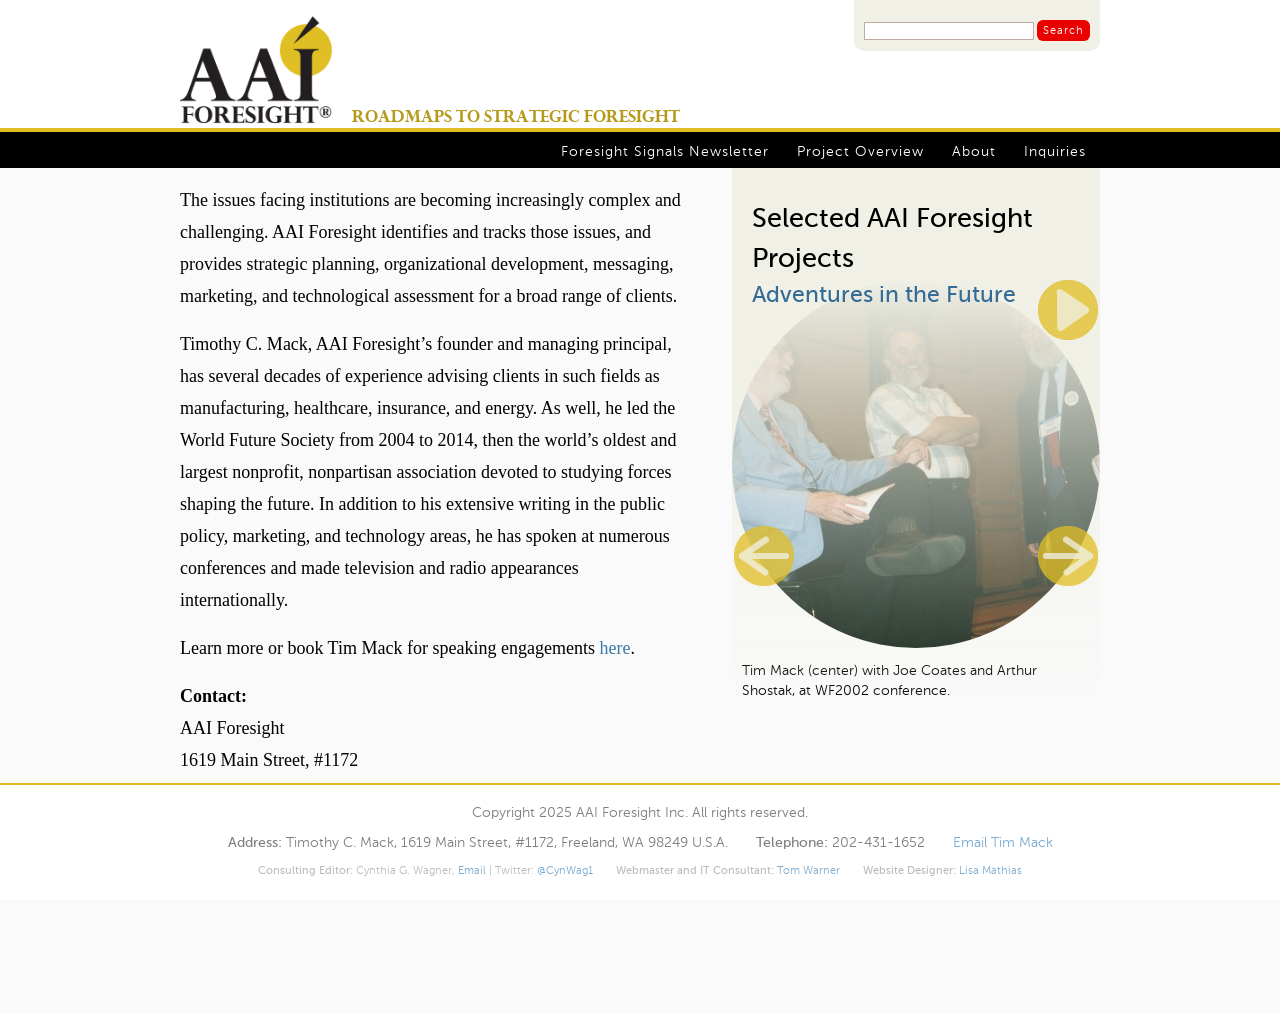
<file: index.html>
<!DOCTYPE html>
<!--[if IEMobile 7]><html class="iem7"  lang="en" dir="ltr"><![endif]-->
<!--[if lte IE 6]><html class="lt-ie9 lt-ie8 lt-ie7"  lang="en" dir="ltr"><![endif]-->
<!--[if (IE 7)&(!IEMobile)]><html class="lt-ie9 lt-ie8"  lang="en" dir="ltr"><![endif]-->
<!--[if IE 8]><html class="lt-ie9"  lang="en" dir="ltr"><![endif]-->
<!--[if (gte IE 9)|(gt IEMobile 7)]><!--><html  lang="en" dir="ltr" prefix="content: http://purl.org/rss/1.0/modules/content/ dc: http://purl.org/dc/terms/ foaf: http://xmlns.com/foaf/0.1/ og: http://ogp.me/ns# rdfs: http://www.w3.org/2000/01/rdf-schema# sioc: http://rdfs.org/sioc/ns# sioct: http://rdfs.org/sioc/types# skos: http://www.w3.org/2004/02/skos/core# xsd: http://www.w3.org/2001/XMLSchema#"><!--<![endif]-->

<head>
  <meta charset="utf-8" />
<meta name="Generator" content="Drupal 7 (http://drupal.org)" />
<meta name="google-site-verification" content="fnNjvM5pIRBtnphNFD6R4lQU7pp3cAvWDpaQU_66ZZQ" />
<link rel="canonical" href="content/about-aai-foresight" />
<link rel="shortlink" href="node/58" />
  <title>AAI Foresight Home Page | AAI Foresight</title>

      <meta name="MobileOptimized" content="width">
    <meta name="HandheldFriendly" content="true">
    <meta name="viewport" content="width=device-width">
    <meta http-equiv="cleartype" content="on">

  <link type="text/css" rel="stylesheet" href="sites/default/files/css/css_lQaZfjVpwP_oGNqdtWCSpJT1EMqXdMiU84ekLLxQnc4.css" media="all" />
<link type="text/css" rel="stylesheet" href="sites/default/files/css/css_vZ_wrMQ9Og-YPPxa1q4us3N7DsZMJa-14jShHgRoRNo.css" media="all" />
<link type="text/css" rel="stylesheet" href="sites/default/files/css/css_uOcnmSEPANjCJCKsEchj-B6BXgSLMrHl8rsliHLJEHM.css" media="all" />
<link type="text/css" rel="stylesheet" href="sites/default/files/css/css_PGbJgHCUCBf4dg7K9Kt8aAwsApndP4GZ9RuToPy3-Fk.css" media="all" />
<style>#views-slideshow-bxslider-1.views-slideshow-bxslider .bx-wrapper .bx-controls-direction a{z-index:499;}
#views-slideshow-bxslider-1.views-slideshow-bxslider li img{margin-left:auto;margin-right:auto;}
#views-slideshow-bxslider-1.views-slideshow-bxslider .bx-wrapper .bx-caption{background:rgba(250,250,250,0.75)}
</style>
<link type="text/css" rel="stylesheet" href="sites/default/files/css/css_AF7isuQEDNEcgV48QmG8jB6QVCdwCMfiuk-nm38d1kc.css" media="all" />
  <script src="sites/all/modules/jquery_update/replace/jquery/2.1/jquery.min.js?v=2.1.4"></script>
<script>jQuery.migrateMute=true;jQuery.migrateTrace=false;</script>
<script src="sites/all/modules/jquery_update/replace/jquery-migrate/1.2.1/jquery-migrate.min.js?v=1.2.1"></script>
<script src="/misc/jquery-extend-3.4.0.js?v=2.1.4"></script>
<script src="/misc/jquery-html-prefilter-3.5.0-backport.js?v=2.1.4"></script>
<script src="/misc/jquery.once.js?v=1.2"></script>
<script src="/misc/drupal.js?sc8yrh"></script>
<script src="sites/all/modules/views_slideshow/js/views_slideshow.js?v=1.0"></script>
<script src="sites/all/libraries/bxslider/jquery.bxslider.min.js?sc8yrh"></script>
<script src="sites/all/modules/sharebar/js/sharebar.js?sc8yrh"></script>
<script>jQuery(document).ready(function($) { $('sharebarx').sharebar({horizontal:'TRUE',swidth:'75',minwidth:2000,position:'none',leftOffset:10,rightOffset:10}); });</script>
<script src="sites/all/modules/bxslider_views_slideshow/bxslider_views_slideshow.js?sc8yrh"></script>
<script src="sites/all/modules/google_analytics/googleanalytics.js?sc8yrh"></script>
<script src="https://www.googletagmanager.com/gtag/js?id=G-20R8FBHYJQ"></script>
<script>window.dataLayer = window.dataLayer || [];function gtag(){dataLayer.push(arguments)};gtag("js", new Date());gtag("set", "developer_id.dMDhkMT", true);gtag("config", "G-20R8FBHYJQ", {"groups":"default","anonymize_ip":true});</script>
<script src="sites/all/themes/foresight/js/superfish.js?sc8yrh"></script>
<script src="sites/all/themes/foresight/js/script.js?sc8yrh"></script>
<script src="sites/all/themes/foresight/js/supersubs.js?sc8yrh"></script>
<script>jQuery.extend(Drupal.settings, {"basePath":"\/","pathPrefix":"","setHasJsCookie":0,"ajaxPageState":{"theme":"foresight","theme_token":"BKa8vCzOtD-Xf_9oWeD1aNsWYsfxfJIkERwr0mq8j-E","js":{"sites\/all\/modules\/jquery_update\/replace\/jquery\/2.1\/jquery.min.js":1,"0":1,"sites\/all\/modules\/jquery_update\/replace\/jquery-migrate\/1.2.1\/jquery-migrate.min.js":1,"misc\/jquery-extend-3.4.0.js":1,"misc\/jquery-html-prefilter-3.5.0-backport.js":1,"misc\/jquery.once.js":1,"misc\/drupal.js":1,"sites\/all\/modules\/views_slideshow\/js\/views_slideshow.js":1,"sites\/all\/libraries\/bxslider\/jquery.bxslider.min.js":1,"sites\/all\/modules\/sharebar\/js\/sharebar.js":1,"1":1,"sites\/all\/modules\/bxslider_views_slideshow\/bxslider_views_slideshow.js":1,"sites\/all\/modules\/google_analytics\/googleanalytics.js":1,"https:\/\/www.googletagmanager.com\/gtag\/js?id=G-20R8FBHYJQ":1,"2":1,"sites\/all\/themes\/foresight\/js\/superfish.js":1,"sites\/all\/themes\/foresight\/js\/script.js":1,"sites\/all\/themes\/foresight\/js\/supersubs.js":1},"css":{"modules\/system\/system.base.css":1,"modules\/system\/system.menus.css":1,"modules\/system\/system.messages.css":1,"modules\/system\/system.theme.css":1,"sites\/all\/modules\/views_slideshow\/views_slideshow.css":1,"sites\/all\/modules\/date\/date_api\/date.css":1,"sites\/all\/modules\/date\/date_popup\/themes\/datepicker.1.7.css":1,"modules\/field\/theme\/field.css":1,"modules\/node\/node.css":1,"modules\/search\/search.css":1,"modules\/user\/user.css":1,"sites\/all\/modules\/views\/css\/views.css":1,"sites\/all\/modules\/ctools\/css\/ctools.css":1,"sites\/all\/modules\/sharebar\/css\/sharebar.css":1,"0":1,"1":1,"2":1,"sites\/all\/themes\/foresight\/system.menus.css":1,"sites\/all\/themes\/foresight\/system.messages.css":1,"sites\/all\/themes\/foresight\/system.theme.css":1,"sites\/all\/themes\/foresight\/css\/styles.css":1,"sites\/all\/themes\/foresight\/css\/jquery.bxslider.css":1,"sites\/all\/themes\/foresight\/css\/bxslider.css":1,"sites\/all\/themes\/foresight\/css\/bxslider_method2.css":1,"sites\/all\/themes\/foresight\/css\/field.css":1,"sites\/all\/themes\/foresight\/css\/sharebar.css":1}},"viewsSlideshow":{"home_page_slideshow-block_1":{"methods":{"goToSlide":["viewsSlideshowPager","viewsSlideshowSlideCounter","bxsliderViewsSlideshow","viewsSlideshowCycle"],"nextSlide":["viewsSlideshowPager","viewsSlideshowSlideCounter","bxsliderViewsSlideshow","viewsSlideshowCycle"],"pause":["viewsSlideshowControls","viewsSlideshowCycle"],"play":["viewsSlideshowControls","viewsSlideshowCycle"],"previousSlide":["viewsSlideshowPager","viewsSlideshowSlideCounter","bxsliderViewsSlideshow","viewsSlideshowCycle"],"transitionBegin":["viewsSlideshowPager","viewsSlideshowSlideCounter"],"transitionEnd":[]},"paused":0}},"viewsSlideshowBxslider":{"views_slideshow_bxslider_images_1":{"general":{"mode":"fade","speed":500,"slideMargin":0,"startSlide":0,"randomStart":0,"infiniteLoop":1,"hideControlOnEnd":0,"captions":0,"ticker":0,"tickerHover":0,"adaptiveHeight":0,"adaptiveHeightSpeed":500,"video":0,"touchEnabled":1,"preloadImages":"visible","disable_standard_css":1,"useCSS":1,"align_image":"center","align_caption":"left","swipeThreshold":50,"oneToOneTouch":1,"preventDefaultSwipeX":1,"preventDefaultSwipeY":0,"color_caption":"250, 250, 250, 0.75"},"controlsfieldset":{"controls":1,"nextText":"Next Image","prevText":"Previous Image","startText":"Start","stopText":"Stop","autoControls":1,"autoControlsCombine":1},"pagerfieldset":{"pager":0,"pagerType":"full","pagerShortSeparator":" \/ "},"autofieldset":{"pause":4000,"autoStart":0,"auto":1,"autoHover":0,"autoDelay":0,"autoDirection":"next"},"carousel":{"minSlides":1,"maxSlides":1,"moveSlides":0,"slideWidth":0},"callback":[],"fixes":{"height_does_not_dyn_change":1}}},"googleanalytics":{"account":["G-20R8FBHYJQ"],"trackOutbound":1,"trackMailto":1,"trackDownload":1,"trackDownloadExtensions":"7z|aac|arc|arj|asf|asx|avi|bin|csv|doc(x|m)?|dot(x|m)?|exe|flv|gif|gz|gzip|hqx|jar|jpe?g|js|mp(2|3|4|e?g)|mov(ie)?|msi|msp|pdf|phps|png|ppt(x|m)?|pot(x|m)?|pps(x|m)?|ppam|sld(x|m)?|thmx|qtm?|ra(m|r)?|sea|sit|tar|tgz|torrent|txt|wav|wma|wmv|wpd|xls(x|m|b)?|xlt(x|m)|xlam|xml|z|zip"},"urlIsAjaxTrusted":{"\/":true}});</script>
      <!--[if lt IE 9]>
    <script src="/sites/all/themes/zen/js/html5-respond.js"></script>
    <![endif]-->
  </head>
<body class="html front not-logged-in no-sidebars page-node page-node- page-node-58 node-type-page" >
      <p id="skip-link">
      <a href="index.html#nav-holder" class="element-invisible element-focusable">Jump to navigation</a>
    </p>
      
<div id="headerbox">
  <header class="header" id="header" role="banner">

    <div id="search-form-container">
      <div class="block">
        <form action="index.html" method="post" id="search-block-form" accept-charset="UTF-8"><div><div class="container-inline">
      <h2 class="element-invisible">Search form</h2>
    <div class="form-item form-type-textfield form-item-search-block-form">
  <label class="element-invisible" for="edit-search-block-form--2">Search </label>
 <input title="Enter the terms you wish to search for." type="text" id="edit-search-block-form--2" name="search_block_form" value="" size="30" maxlength="128" class="form-text" />
</div>
<div class="form-actions form-wrapper" id="edit-actions"><input type="submit" id="edit-submit" name="op" value="Search" class="form-submit" /></div><input type="hidden" name="form_build_id" value="form-fS6fG99OxWL4nZt7eySsskAHvoF57JR5iQTbirjo6sE" />
<input type="hidden" name="form_id" value="search_block_form" />
</div>
</div></form>      </div>
    </div>

        <div id="identity">
      <a href="index.html" title="Home" rel="home" class="header__logo" id="logo"><img src="sites/default/files/aai_foresight_logo_with_mark.png" alt="Home" class="header__logo-image" /></a>
        </div>

          <div class="header__name-and-slogan" id="name-and-slogan">
        
                  <div class="header__site-slogan" id="site-slogan">ROADMAPS TO STRATEGIC FORESIGHT</div>
              </div>
    
  </header>
</div>

<div id="page">
  <div id="main">

    <div id="content" class="column" role="main">
              <div class="region region-highlighted">
    <div id="block-views-home-page-slideshow-block" class="block block-views first last odd">

        <h2 class="block__title block-title">Selected AAI Foresight Projects</h2>
    
  <div class="view view-home-page-slideshow view-id-home_page_slideshow view-display-id-block view-dom-id-eb101de0c2d350698f1c324ab5fac7f6">
        
  
  
      <div class="view-content">
      
  <div class="skin-default">
    
    <div id="bxslider_views_slideshow_main_home_page_slideshow-block_1" class="bxslider_views_slideshow_main views_slideshow_main"><div id="views-slideshow-bxslider-1" class="views-slideshow-bxslider">
    <ul id="views-slideshow-bxslider-images-1" class="bxslider-views-slideshow-main-frame bxslider">
          <li id="views_slideshow_cycle_div_1_0" class="bxslider-views-slideshow-main-frame-row">
  <div class="views-field views-field-field-picture-for-slideshow">        <div class="field-content"><div id="slideshow-container">
<div class="type-and-title-holder">
<h3 class="project-title"><a href="content/adventures-future">Adventures in the Future</a></h3>
</div>
<div class="image-and-caption"><img typeof="foaf:Image" src="sites/default/files/styles/slide_square/public/Coates&#32;Mack&#32;Shostak&#32;wv02-cgw-C_22.jpg?itok=S-u0IvDD" alt="Joe Coates, Tim Mack, Arthur Shostak" title="Tim Mack (center) with Joe Coates and Arthur Shostak, at WF2002 conference."><div class="caption-holder" style="width:368px; max-width:100% !important;"><p class="image-caption">Tim Mack (center) with Joe Coates and Arthur Shostak, at WF2002 conference.</p></div></div>
</div></div>  </div>
</li>

          <li id="views_slideshow_cycle_div_1_1" class="bxslider-views-slideshow-main-frame-row">
  <div class="views-field views-field-field-picture-for-slideshow">        <div class="field-content"><div id="slideshow-container">
<div class="type-and-title-holder">
<h3 class="project-title"><a href="blog/urban-heat-risks">Urban Heat Risks</a></h3>
</div>
<div class="image-and-caption"><img typeof="foaf:Image" src="sites/default/files/styles/slide_square/public/thermometer-gd_sm_0.jpg?itok=YCvXspsG" alt="" title="credit: Gerd Altmann / Pixabay"><div class="caption-holder" style="width:368px; max-width:100% !important;"><p class="image-caption">credit: Gerd Altmann / Pixabay</p></div></div>
</div></div>  </div>
</li>

          <li id="views_slideshow_cycle_div_1_2" class="bxslider-views-slideshow-main-frame-row">
  <div class="views-field views-field-field-picture-for-slideshow">        <div class="field-content"><div id="slideshow-container">
<div class="type-and-title-holder">
<h3 class="project-title"><a href="blog/orbital-issues-space-junk">Orbital Issues: Space Junk</a></h3>
</div>
<div class="image-and-caption"><img typeof="foaf:Image" src="sites/default/files/styles/slide_square/public/leo-2019-1024_NASA-ODPO_Low&#32;Earth&#32;Orbit.jpg?itok=1LroQqai" alt="" title="Low Earth Orbit debris. Credit: NASA Orbital Debris Program Office"><div class="caption-holder" style="width:368px; max-width:100% !important;"><p class="image-caption">Low Earth Orbit debris. Credit: NASA Orbital Debris Program Office</p></div></div>
</div></div>  </div>
</li>

          <li id="views_slideshow_cycle_div_1_3" class="bxslider-views-slideshow-main-frame-row">
  <div class="views-field views-field-field-picture-for-slideshow">        <div class="field-content"><div id="slideshow-container">
<div class="type-and-title-holder">
<h3 class="project-title"><a href="blog/future-impacts-renewable-resources-industries">Future Impacts in Renewable Resources Industries</a></h3>
</div>
<div class="image-and-caption"><img typeof="foaf:Image" src="sites/default/files/styles/slide_square/public/sawdust-g4c6a348b7_640.jpg?itok=kqH2zOXB" alt="" title="Sawdust is a reusable byproduct of the lumber industry. Photo: Deborah Jackson / Pixabay"><div class="caption-holder" style="width:368px; max-width:100% !important;"><p class="image-caption">Sawdust is a reusable byproduct of the lumber industry. Photo: Deborah Jackson / Pixabay</p></div></div>
</div></div>  </div>
</li>

          <li id="views_slideshow_cycle_div_1_4" class="bxslider-views-slideshow-main-frame-row">
  <div class="views-field views-field-field-picture-for-slideshow">        <div class="field-content"><div id="slideshow-container">
<div class="type-and-title-holder">
<h3 class="project-title"><a href="blog/solar-and-renewable-power-2021">Solar and Renewable Power in 2021</a></h3>
</div>
<div class="image-and-caption"><img typeof="foaf:Image" src="sites/default/files/styles/slide_square/public/solar-farm-4683339_1280.jpg?itok=rPLRZula" alt="" title="Solar farm by Christo Ras/Pixabay"><div class="caption-holder" style="width:368px; max-width:100% !important;"><p class="image-caption">Solar farm by Christo Ras/Pixabay</p></div></div>
</div></div>  </div>
</li>

          <li id="views_slideshow_cycle_div_1_5" class="bxslider-views-slideshow-main-frame-row">
  <div class="views-field views-field-field-picture-for-slideshow">        <div class="field-content"><div id="slideshow-container">
<div class="type-and-title-holder">
<h3 class="project-title"><a href="blog/ai-tyrant">AI as Tyrant</a></h3>
</div>
<div class="image-and-caption"><img typeof="foaf:Image" src="sites/default/files/styles/slide_square/public/robot-2301646_640sized.jpg?itok=5lQB0o9D" alt="" title="Computerizer / Pixabay"><div class="caption-holder" style="width:368px; max-width:100% !important;"><p class="image-caption">Computerizer / Pixabay</p></div></div>
</div></div>  </div>
</li>

          <li id="views_slideshow_cycle_div_1_6" class="bxslider-views-slideshow-main-frame-row">
  <div class="views-field views-field-field-picture-for-slideshow">        <div class="field-content"><div id="slideshow-container">
<div class="type-and-title-holder">
<h3 class="project-title"><a href="blog/management-ai">Management by AI</a></h3>
</div>
<div class="image-and-caption"><img typeof="foaf:Image" src="sites/default/files/styles/slide_square/public/ai-monitoring-3262759_cropped.jpg?itok=Sk3rTpS_" alt="" title="Sujin Soman / Pixabay"><div class="caption-holder" style="width:368px; max-width:100% !important;"><p class="image-caption">Sujin Soman / Pixabay</p></div></div>
</div></div>  </div>
</li>

          <li id="views_slideshow_cycle_div_1_7" class="bxslider-views-slideshow-main-frame-row">
  <div class="views-field views-field-field-picture-for-slideshow">        <div class="field-content"><div id="slideshow-container">
<div class="type-and-title-holder">
<h3 class="project-title"><a href="blog/book-review-motti’s-transformational-journey-future">Book Review: Motti&rsquo;s Transformational Journey into the Future</a></h3>
</div>
<div class="image-and-caption"><img typeof="foaf:Image" src="sites/default/files/styles/slide_square/public/Motti&#32;book&#32;2.jpg?itok=yhKWCS0o" alt=""><div class="caption-holder" style="width:368px; max-width:100% !important;"><p class="image-caption"></p></div></div>
</div></div>  </div>
</li>

          <li id="views_slideshow_cycle_div_1_8" class="bxslider-views-slideshow-main-frame-row">
  <div class="views-field views-field-field-picture-for-slideshow">        <div class="field-content"><div id="slideshow-container">
<div class="type-and-title-holder">
<h3 class="project-title"><a href="blog/electric-power-future">Electric Power in the Future</a></h3>
</div>
<div class="image-and-caption"><img typeof="foaf:Image" src="sites/default/files/styles/slide_square/public/energy-4828337_sized.jpg?itok=qhEVn3Bo" alt="" title='Image by &lt;a href="https://pixabay.com/users/colin00b-346653/?utm_source=link-attribution&amp;amp;utm_medium=referral&amp;amp;utm_campaign=image&amp;amp;utm_content=4828337"&gt;Colin Behrens&lt;/a&gt; from &lt;a href="https://pixabay.com/?utm_source=link-attribution&amp;amp;utm_medium=referral&amp;amp;utm_campaign=image&amp;amp;utm_content=4828337"&gt;Pixabay&lt;/a&gt;'><div class="caption-holder" style="width:368px; max-width:100% !important;"><p class="image-caption">Image by <a href="https://pixabay.com/users/colin00b-346653/?utm_source=link-attribution&amp;utm_medium=referral&amp;utm_campaign=image&amp;utm_content=4828337">Colin Behrens</a> from <a href="https://pixabay.com/?utm_source=link-attribution&amp;utm_medium=referral&amp;utm_campaign=image&amp;utm_content=4828337">Pixabay</a></p></div></div>
</div></div>  </div>
</li>

          <li id="views_slideshow_cycle_div_1_9" class="bxslider-views-slideshow-main-frame-row">
  <div class="views-field views-field-field-picture-for-slideshow">        <div class="field-content"><div id="slideshow-container">
<div class="type-and-title-holder">
<h3 class="project-title"><a href="blog/searching-future">Searching for the Future</a></h3>
</div>
<div class="image-and-caption"><img typeof="foaf:Image" src="sites/default/files/styles/slide_square/public/ball-2980520_sm.jpg?itok=XDmfwwCq" alt="" title='Image by &lt;a href="https://pixabay.com/users/digital-arts-7147777/?utm_source=link-attribution&amp;amp;utm_medium=referral&amp;amp;utm_campaign=image&amp;amp;utm_content=2980520"&gt;Claudia Burlager&lt;/a&gt; from &lt;a href="https://pixabay.com/?utm_source=link-attribution&amp;amp;utm_medium=referral&amp;amp;utm_campaign=image&amp;amp;utm_content=2980520"&gt;Pixabay&lt;/a&gt;'><div class="caption-holder" style="width:368px; max-width:100% !important;"><p class="image-caption">Image by <a href="https://pixabay.com/users/digital-arts-7147777/?utm_source=link-attribution&amp;utm_medium=referral&amp;utm_campaign=image&amp;utm_content=2980520">Claudia Burlager</a> from <a href="https://pixabay.com/?utm_source=link-attribution&amp;utm_medium=referral&amp;utm_campaign=image&amp;utm_content=2980520">Pixabay</a></p></div></div>
</div></div>  </div>
</li>

          <li id="views_slideshow_cycle_div_1_10" class="bxslider-views-slideshow-main-frame-row">
  <div class="views-field views-field-field-picture-for-slideshow">        <div class="field-content"><div id="slideshow-container">
<div class="type-and-title-holder">
<h3 class="project-title"><a href="blog/methodology-technology-foresight-event-report">On Methodology: Technology Foresight (Event Report)</a></h3>
</div>
<div class="image-and-caption"><img typeof="foaf:Image" src="sites/default/files/styles/slide_square/public/TechForecast&#32;webinar.jpg?itok=S8MNSaMt" alt=""><div class="caption-holder" style="width:368px; max-width:100% !important;"><p class="image-caption"></p></div></div>
</div></div>  </div>
</li>

          <li id="views_slideshow_cycle_div_1_11" class="bxslider-views-slideshow-main-frame-row">
  <div class="views-field views-field-field-picture-for-slideshow">        <div class="field-content"><div id="slideshow-container">
<div class="type-and-title-holder">
<h3 class="project-title"><a href="content/fundamentals-foresight-preparing-changing-world">Fundamentals of Foresight: Preparing for a Changing World</a></h3>
</div>
<div class="image-and-caption"><img typeof="foaf:Image" src="sites/default/files/styles/slide_square/public/logo-1356380_1920_geralt_Pixabay_slideshow.png?itok=SyWjfUI9" alt=""><div class="caption-holder" style="width:368px; max-width:100% !important;"><p class="image-caption"></p></div></div>
</div></div>  </div>
</li>

          <li id="views_slideshow_cycle_div_1_12" class="bxslider-views-slideshow-main-frame-row">
  <div class="views-field views-field-field-picture-for-slideshow">        <div class="field-content"><div id="slideshow-container">
<div class="type-and-title-holder">
<h3 class="project-title"><a href="blog/growth-ai-partnership-medicine">Growth of AI Partnership in Medicine</a></h3>
</div>
<div class="image-and-caption"><img typeof="foaf:Image" src="sites/default/files/styles/slide_square/public/artificial-intelligence-4625878_resized.png?itok=vnI7xaER" alt="" title="Geralt/Pixabay"><div class="caption-holder" style="width:368px; max-width:100% !important;"><p class="image-caption">Geralt/Pixabay</p></div></div>
</div></div>  </div>
</li>

          <li id="views_slideshow_cycle_div_1_13" class="bxslider-views-slideshow-main-frame-row">
  <div class="views-field views-field-field-picture-for-slideshow">        <div class="field-content"><div id="slideshow-container">
<div class="type-and-title-holder">
<h3 class="project-title"><a href="blog/people-and-their-future">People and Their Future</a></h3>
</div>
<div class="image-and-caption"><img typeof="foaf:Image" src="sites/default/files/styles/slide_square/public/personal-3285990_1920_resized.png?itok=W1S06HY9" alt="" title="Credit: Gerd Altmann/Pixabay"><div class="caption-holder" style="width:368px; max-width:100% !important;"><p class="image-caption">Credit: Gerd Altmann/Pixabay</p></div></div>
</div></div>  </div>
</li>

          <li id="views_slideshow_cycle_div_1_14" class="bxslider-views-slideshow-main-frame-row">
  <div class="views-field views-field-field-picture-for-slideshow">        <div class="field-content"><div id="slideshow-container">
<div class="type-and-title-holder">
<h3 class="project-title"><a href="blog/wool-old-wine-new-bottles">Wool: Old Wine in New Bottles</a></h3>
</div>
<div class="image-and-caption"><img typeof="foaf:Image" src="sites/default/files/styles/slide_square/public/wool_cropped.jpg?itok=tyYWFbX8" alt="" title="Image: Jan-Mallander / Pixabay"><div class="caption-holder" style="width:368px; max-width:100% !important;"><p class="image-caption">Image: Jan-Mallander / Pixabay</p></div></div>
</div></div>  </div>
</li>

          <li id="views_slideshow_cycle_div_1_15" class="bxslider-views-slideshow-main-frame-row">
  <div class="views-field views-field-field-picture-for-slideshow">        <div class="field-content"><div id="slideshow-container">
<div class="type-and-title-holder">
<h3 class="project-title"><a href="blog/jumping-technology-categories">Jumping Technology Categories</a></h3>
</div>
<div class="image-and-caption"><img typeof="foaf:Image" src="sites/default/files/styles/slide_square/public/testdriver_cropped.jpg?itok=6slt2yS3" alt="" title='Google Car test "driver" enjoys the ride. Image: Google Blog.'><div class="caption-holder" style="width:368px; max-width:100% !important;"><p class="image-caption">Google Car test "driver" enjoys the ride. Image: Google Blog.</p></div></div>
</div></div>  </div>
</li>

          <li id="views_slideshow_cycle_div_1_16" class="bxslider-views-slideshow-main-frame-row">
  <div class="views-field views-field-field-picture-for-slideshow">        <div class="field-content"><div id="slideshow-container">
<div class="type-and-title-holder">
<h3 class="project-title"><a href="blog/jumping-technology-categories">Jumping Technology Categories</a></h3>
</div>
<div class="image-and-caption"><img typeof="foaf:Image" src="sites/default/files/styles/slide_square/public/protoype_cropped.jpg?itok=cSGTJvJq" alt="" title="Google beyond search: building the prototype self-driving car. Image: Google Blog."><div class="caption-holder" style="width:368px; max-width:100% !important;"><p class="image-caption">Google beyond search: building the prototype self-driving car. Image: Google Blog.</p></div></div>
</div></div>  </div>
</li>

          <li id="views_slideshow_cycle_div_1_17" class="bxslider-views-slideshow-main-frame-row">
  <div class="views-field views-field-field-picture-for-slideshow">        <div class="field-content"><div id="slideshow-container">
<div class="type-and-title-holder">
<h3 class="project-title"><a href="blog/jumping-technology-categories">Jumping Technology Categories</a></h3>
</div>
<div class="image-and-caption"><img typeof="foaf:Image" src="sites/default/files/styles/slide_square/public/proto2_cropped.jpg?itok=lpSiReNe" alt="" title="Early prototype for Google's self-driving car. Image: Google Blog."><div class="caption-holder" style="width:368px; max-width:100% !important;"><p class="image-caption">Early prototype for Google's self-driving car. Image: Google Blog.</p></div></div>
</div></div>  </div>
</li>

          <li id="views_slideshow_cycle_div_1_18" class="bxslider-views-slideshow-main-frame-row">
  <div class="views-field views-field-field-picture-for-slideshow">        <div class="field-content"><div id="slideshow-container">
<div class="type-and-title-holder">
<h3 class="project-title"><a href="blog/jumping-technology-categories">Jumping Technology Categories</a></h3>
</div>
<div class="image-and-caption"><img typeof="foaf:Image" src="sites/default/files/styles/slide_square/public/cardesign_cropped.jpg?itok=iN47rC8-" alt="" title="Google beyond search: designing the self-driving car. Image: Google Blog."><div class="caption-holder" style="width:368px; max-width:100% !important;"><p class="image-caption">Google beyond search: designing the self-driving car. Image: Google Blog.</p></div></div>
</div></div>  </div>
</li>

          <li id="views_slideshow_cycle_div_1_19" class="bxslider-views-slideshow-main-frame-row">
  <div class="views-field views-field-field-picture-for-slideshow">        <div class="field-content"><div id="slideshow-container">
<div class="type-and-title-holder">
<h3 class="project-title"><a href="blog/battery-challenges-coming-years"> Battery Challenges in Coming Years</a></h3>
</div>
<div class="image-and-caption"><img typeof="foaf:Image" src="sites/default/files/styles/slide_square/public/Tesla-from-facebook-cropped.jpg?itok=Pr2t5l_l" alt="" title="Tesla Motors' electric vehicles are charged to go. Forward momentum will rely on advances in battery technologies. Image: Tesla Motors"><div class="caption-holder" style="width:368px; max-width:100% !important;"><p class="image-caption">Tesla Motors' electric vehicles are charged to go. Forward momentum will rely on advances in battery technologies. Image: Tesla Motors</p></div></div>
</div></div>  </div>
</li>

          <li id="views_slideshow_cycle_div_1_20" class="bxslider-views-slideshow-main-frame-row">
  <div class="views-field views-field-field-picture-for-slideshow">        <div class="field-content"><div id="slideshow-container">
<div class="type-and-title-holder">
<h3 class="project-title"><a href="blog/building-sustainable-networks-rooftop-resources-project">Building Sustainable Networks: Rooftop Resources Project</a></h3>
</div>
<div class="image-and-caption"><img typeof="foaf:Image" src="sites/default/files/styles/slide_square/public/BayLocalize_rg2.jpg?itok=mc0pW0Na" alt="" title="Candidate rooftops are evaluated for greening: Data is collected to test viability of roofs for hosting hydroponic gardens, rainwater collection systems, photovoltaic panels, and more. Image courtesy of Bay Localize."><div class="caption-holder" style="width:368px; max-width:100% !important;"><p class="image-caption">Candidate rooftops are evaluated for greening: Data is collected to test viability of roofs for hosting hydroponic gardens, rainwater collection systems, photovoltaic panels, and more. Image courtesy of Bay Localize.</p></div></div>
</div></div>  </div>
</li>

          <li id="views_slideshow_cycle_div_1_21" class="bxslider-views-slideshow-main-frame-row">
  <div class="views-field views-field-field-picture-for-slideshow">        <div class="field-content"><div id="slideshow-container">
<div class="type-and-title-holder">
<h3 class="project-title"><a href="blog/indian-ocean-growth-and-jobs-tomorrow"> The Indian Ocean: Growth and the Jobs of Tomorrow</a></h3>
</div>
<div class="image-and-caption"><img typeof="foaf:Image" src="sites/default/files/styles/slide_square/public/reunion_reefcheck-fr_25.jpg?itok=XNGeRSDV" alt="" title="Reef Check team members inspect health of reef ecosystem surrounding R&eacute;union Island."><div class="caption-holder" style="width:368px; max-width:100% !important;"><p class="image-caption">Reef Check team members inspect health of reef ecosystem surrounding R&eacute;union Island.</p></div></div>
</div></div>  </div>
</li>

      </ul>
</div>
</div>
      </div>
    </div>
  
  
  
  
  
  
</div>
</div>
  </div>
      <a id="main-content"></a>
                              


<article class="node-58 node node-page view-mode-full" about="/content/about-aai-foresight" typeof="foaf:Document">

      <header>
                  <span property="dc:title" content="AAI Foresight Home Page" class="rdf-meta element-hidden"></span>
          </header>
  
  <div class="field field-name-body field-type-text-with-summary field-label-hidden"><div class="field-items"><div class="field-item even" property="content:encoded"><p>The issues facing institutions are becoming increasingly complex and challenging. AAI Foresight identifies and tracks those issues, and provides strategic planning, organizational development, messaging, marketing, and technological assessment for a broad range of clients.</p>
<p>Timothy C. Mack, AAI Foresight’s founder and managing principal, has several decades of experience advising clients in such fields as manufacturing, healthcare, insurance, and energy. As well, he led the World Future Society from 2004 to 2014, then the world’s oldest and largest nonprofit, nonpartisan association devoted to studying forces shaping the future. In addition to his extensive writing in the public policy, marketing, and technology areas, he has spoken at numerous conferences and made television and radio appearances<br />
internationally.</p>
<p>Learn more or book Tim Mack for speaking engagements <a href="content/tim-mack-founder" target="_&quot;blank&quot;">here</a>.</p>
<p><b>Contact:</b><br />
AAI Foresight<br />
1619 Main Street, #1172<br />
Freeland, WA 98249<br />
E-mail: <a href="mailto:tcmack333@gmail.com">tcmack333@gmail.com</a><br />
Voice/text: Telephone: 202-431-1652</p>
</div></div></div>
  
  
</article>
          </div>

    
    
  </div>
  
<div id="navigation" tabindex="-1">

        <div id="nav-holder" tabindex="-1" class="region region-navigation">
    <div id="block-menu-menu-log-in-menu" class="block block-menu first odd" role="navigation">

        <h2 class="block__title block-title">Log In menu</h2>
    
  <ul class="menu"><li class="menu__item is-leaf first last leaf"><a href="user" title="" class="menu__link">Log in</a></li>
</ul>
</div>
<div id="block-menu-block-1" class="block block-menu-block last even" role="navigation">

      
  <div class="menu-block-wrapper menu-block-1 menu-name-main-menu parent-mlid-0 menu-level-1">
  <ul class="menu sf-menu"><li class="menu__item is-leaf first leaf menu-mlid-330"><a href="inquiries" class="menu__link">Inquiries</a></li>
<li class="menu__item is-expanded expanded menu-mlid-331"><a href="about" class="menu__link">About</a><ul class="menu sf-menu"><li class="menu__item is-leaf first last leaf menu-mlid-729"><a href="content/tim-mack-founder" class="menu__link">Tim Mack</a></li>
</ul></li>
<li class="menu__item is-leaf leaf menu-mlid-374"><a href="content/project-overview" class="menu__link">Project Overview</a></li>
<li class="menu__item is-leaf last leaf menu-mlid-424"><a href="newsletter" class="menu__link">Foresight Signals Newsletter</a></li>
</ul></div>

</div>
  </div>

</div>

</div>

  <div class="region region-bottom">
    <div id="block-block-1" class="block block-block first last odd">

      
  <p>Copyright 2025 AAI Foresight Inc. All rights reserved.</p>
<ul>
<li><strong>Address:</strong> Timothy C. Mack, 1619 Main Street, #1172, Freeland, WA 98249 U.S.A.</li>
<li><strong>Telephone:</strong> 202-431-1652</li>
<li><a href="mailto:tcmack333@gmail.com">Email Tim Mack</a></li>
</ul>
<ul class="smaller-text" style="padding-bottom:1em !important;">
<li><strong>Consulting Editor:</strong> Cynthia G. Wagner, <a href="mailto:CynthiaGWagner@gmail.com">Email</a> | Twitter: <a href="http://www.twitter.com/@CynWag1">@CynWag1</a></li>
<li><strong>Webmaster and IT Consultant:</strong> <a href="mailto:tomwarner13@gmail.com">Tom Warner</a></li>
<li><strong>Website Designer:</strong> <a href="http://www.lisamathiasdesign.net">Lisa Mathias</a></li>
</ul>

</div>
  </div>
  </body>
</html>
</file>
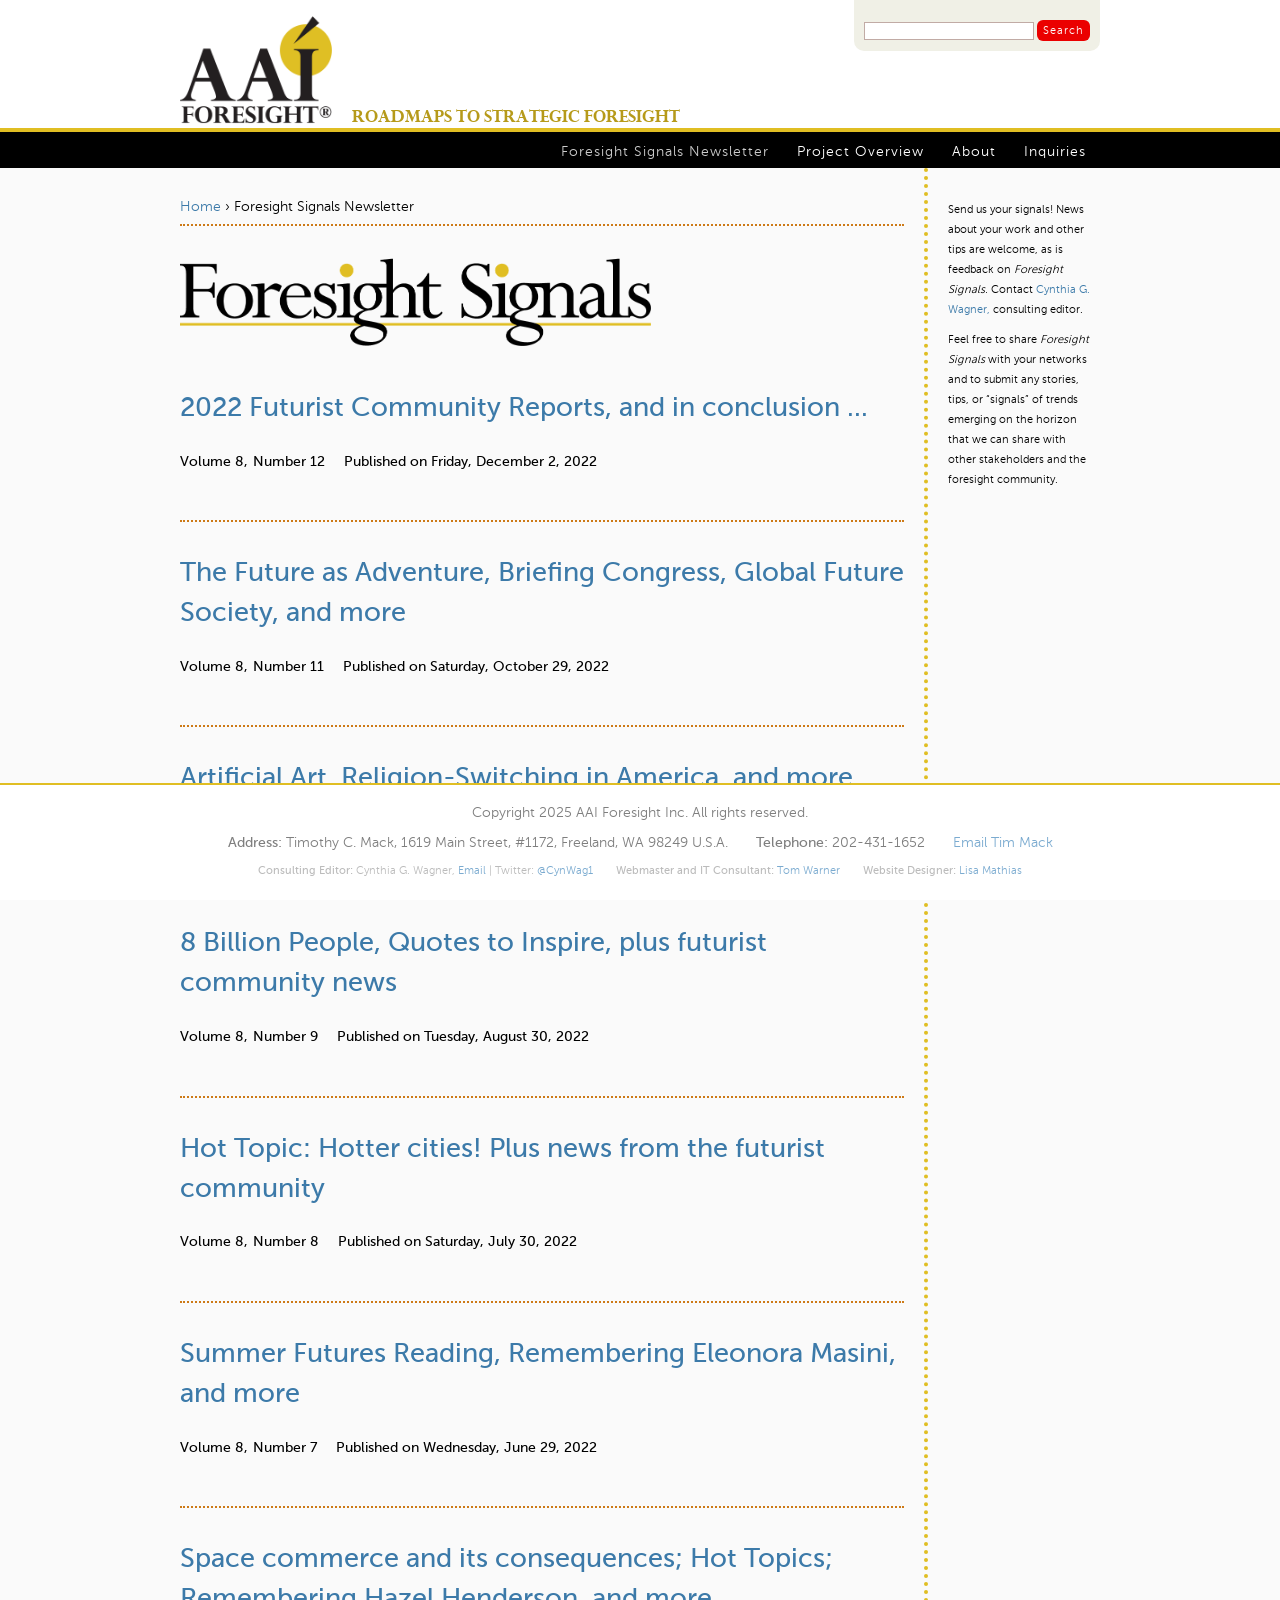
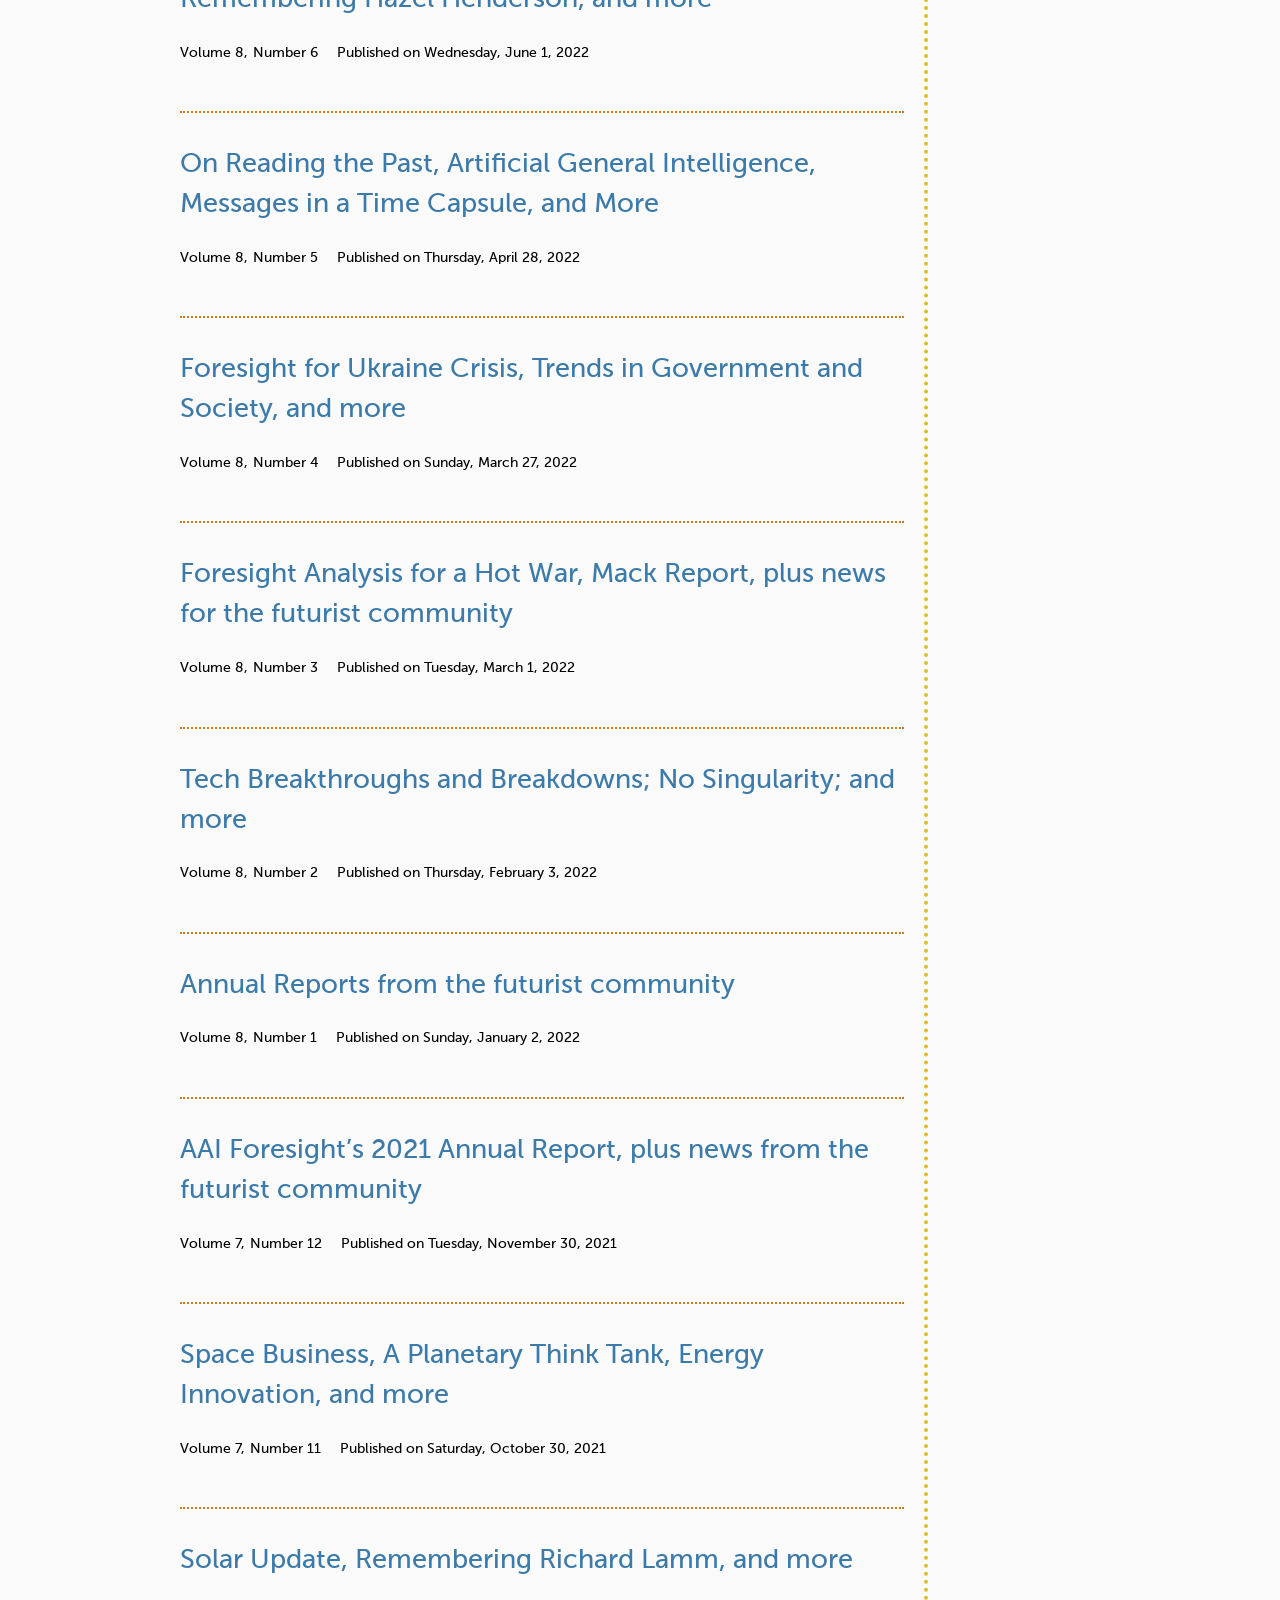
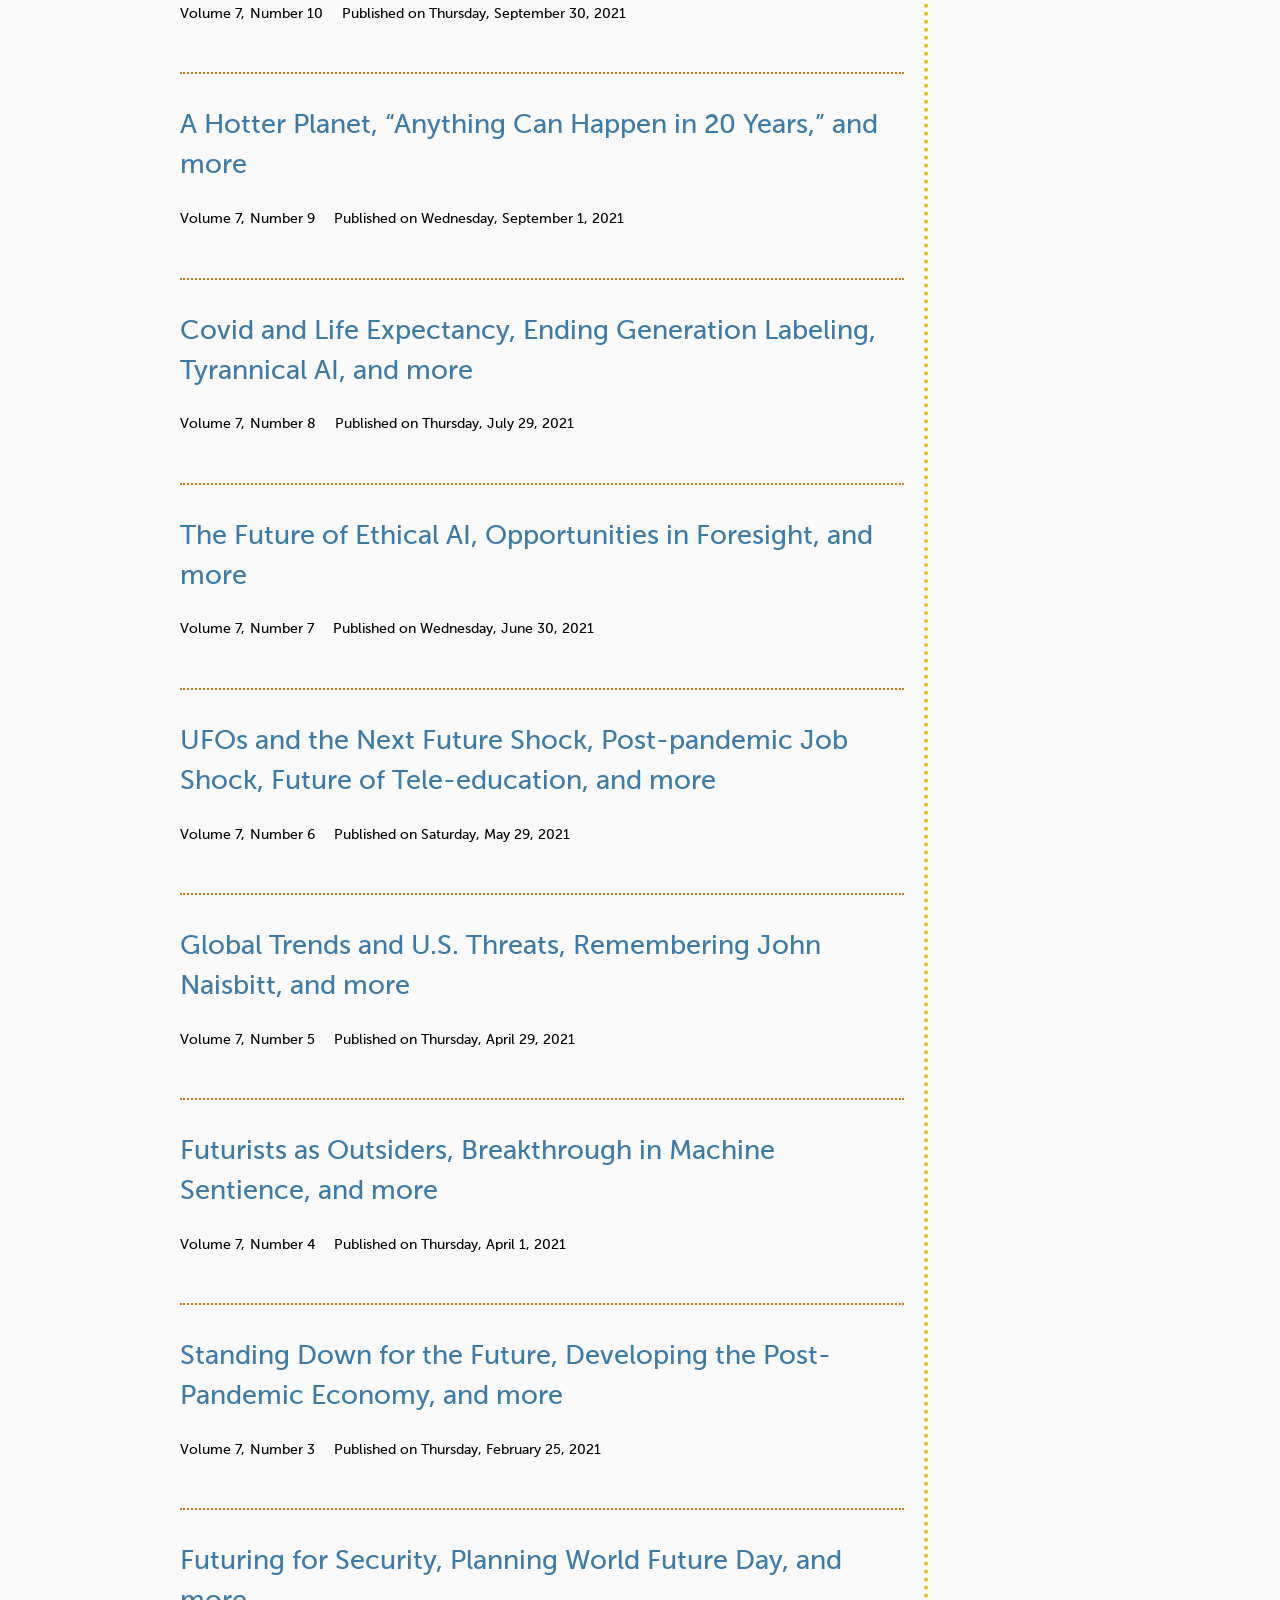
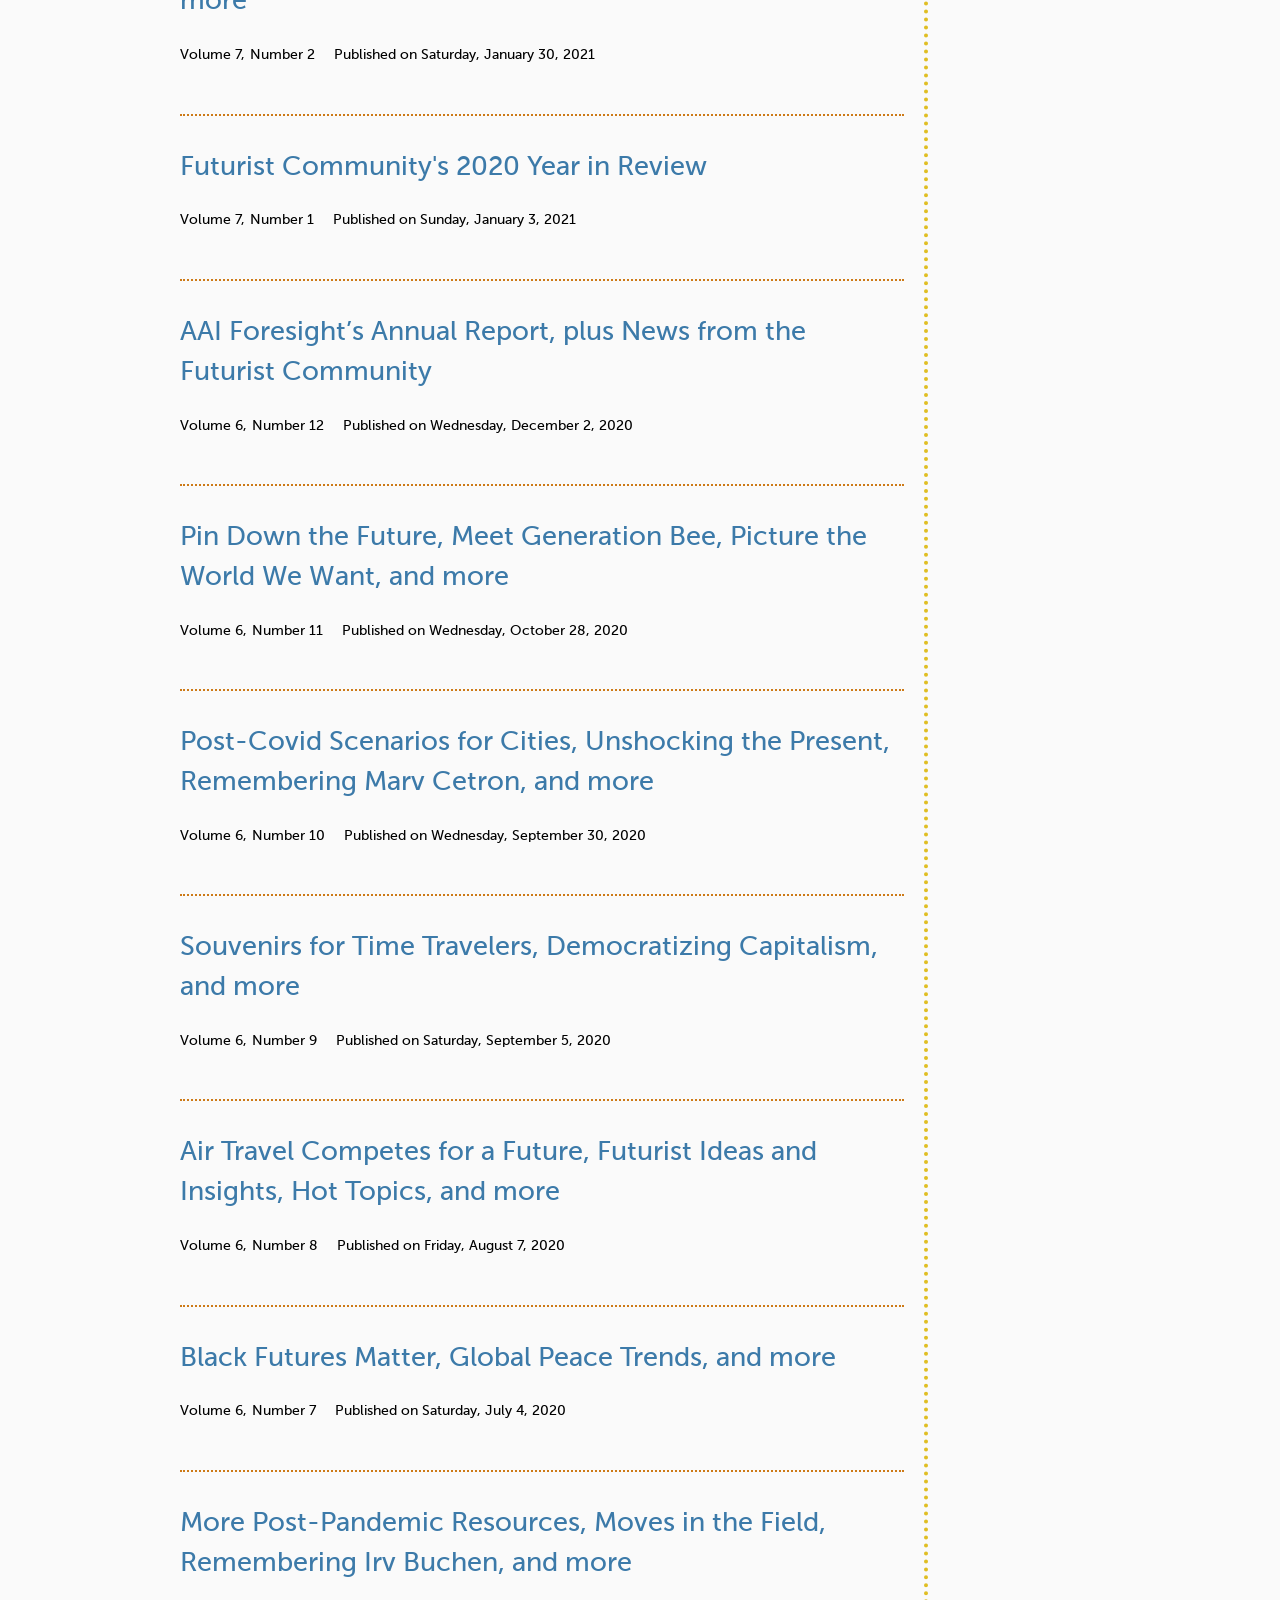
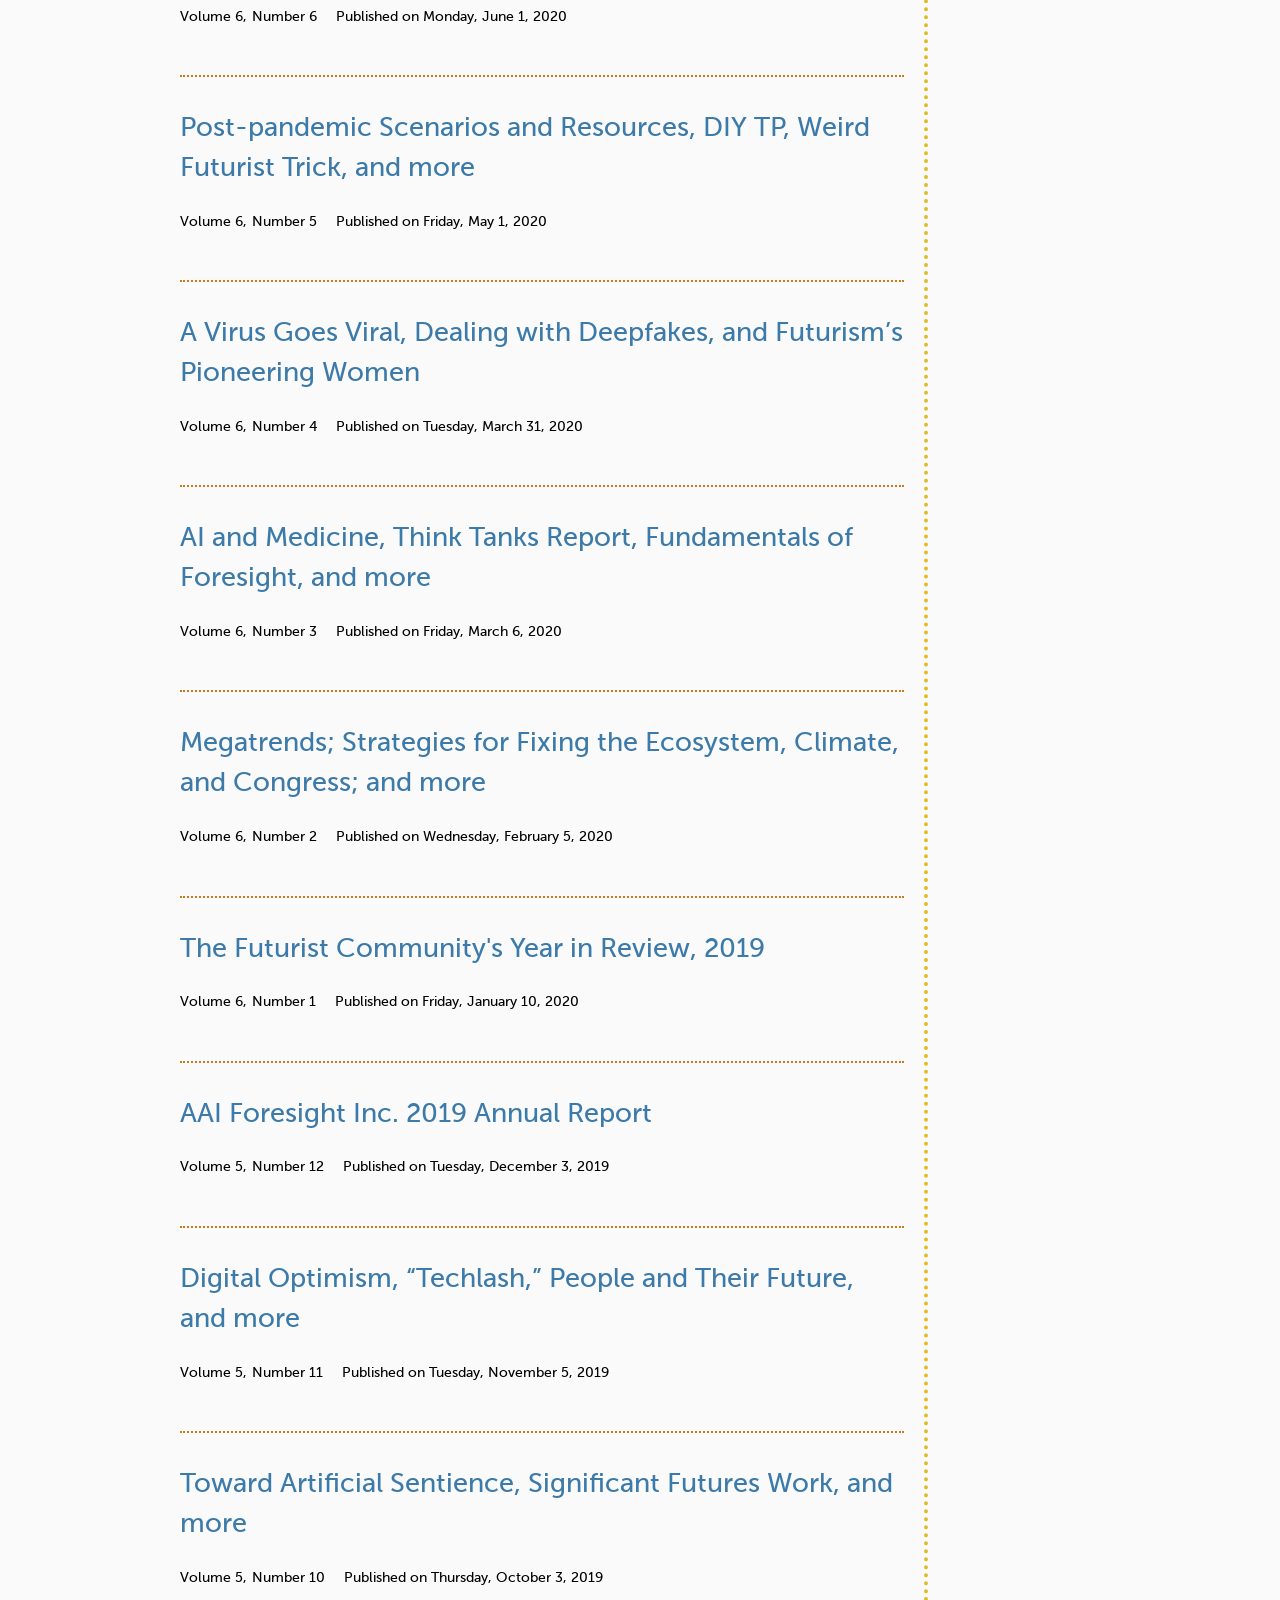
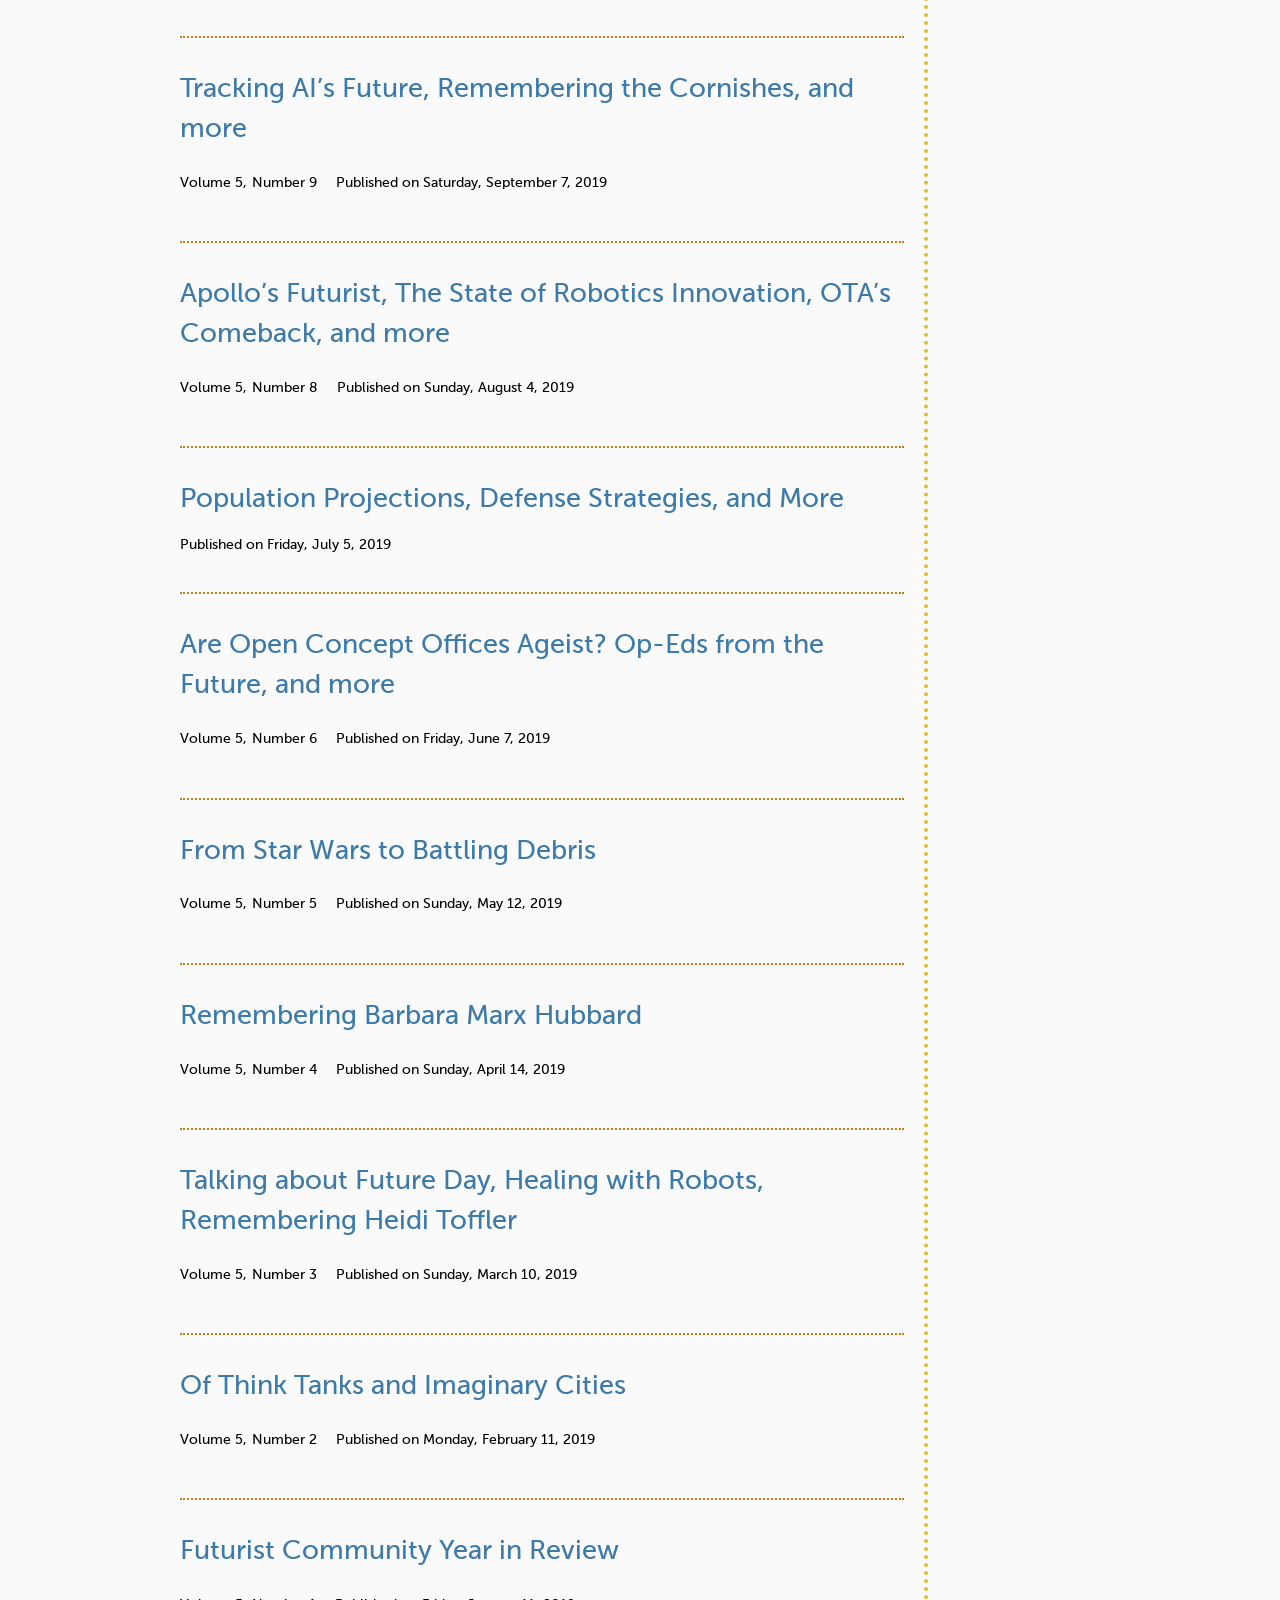
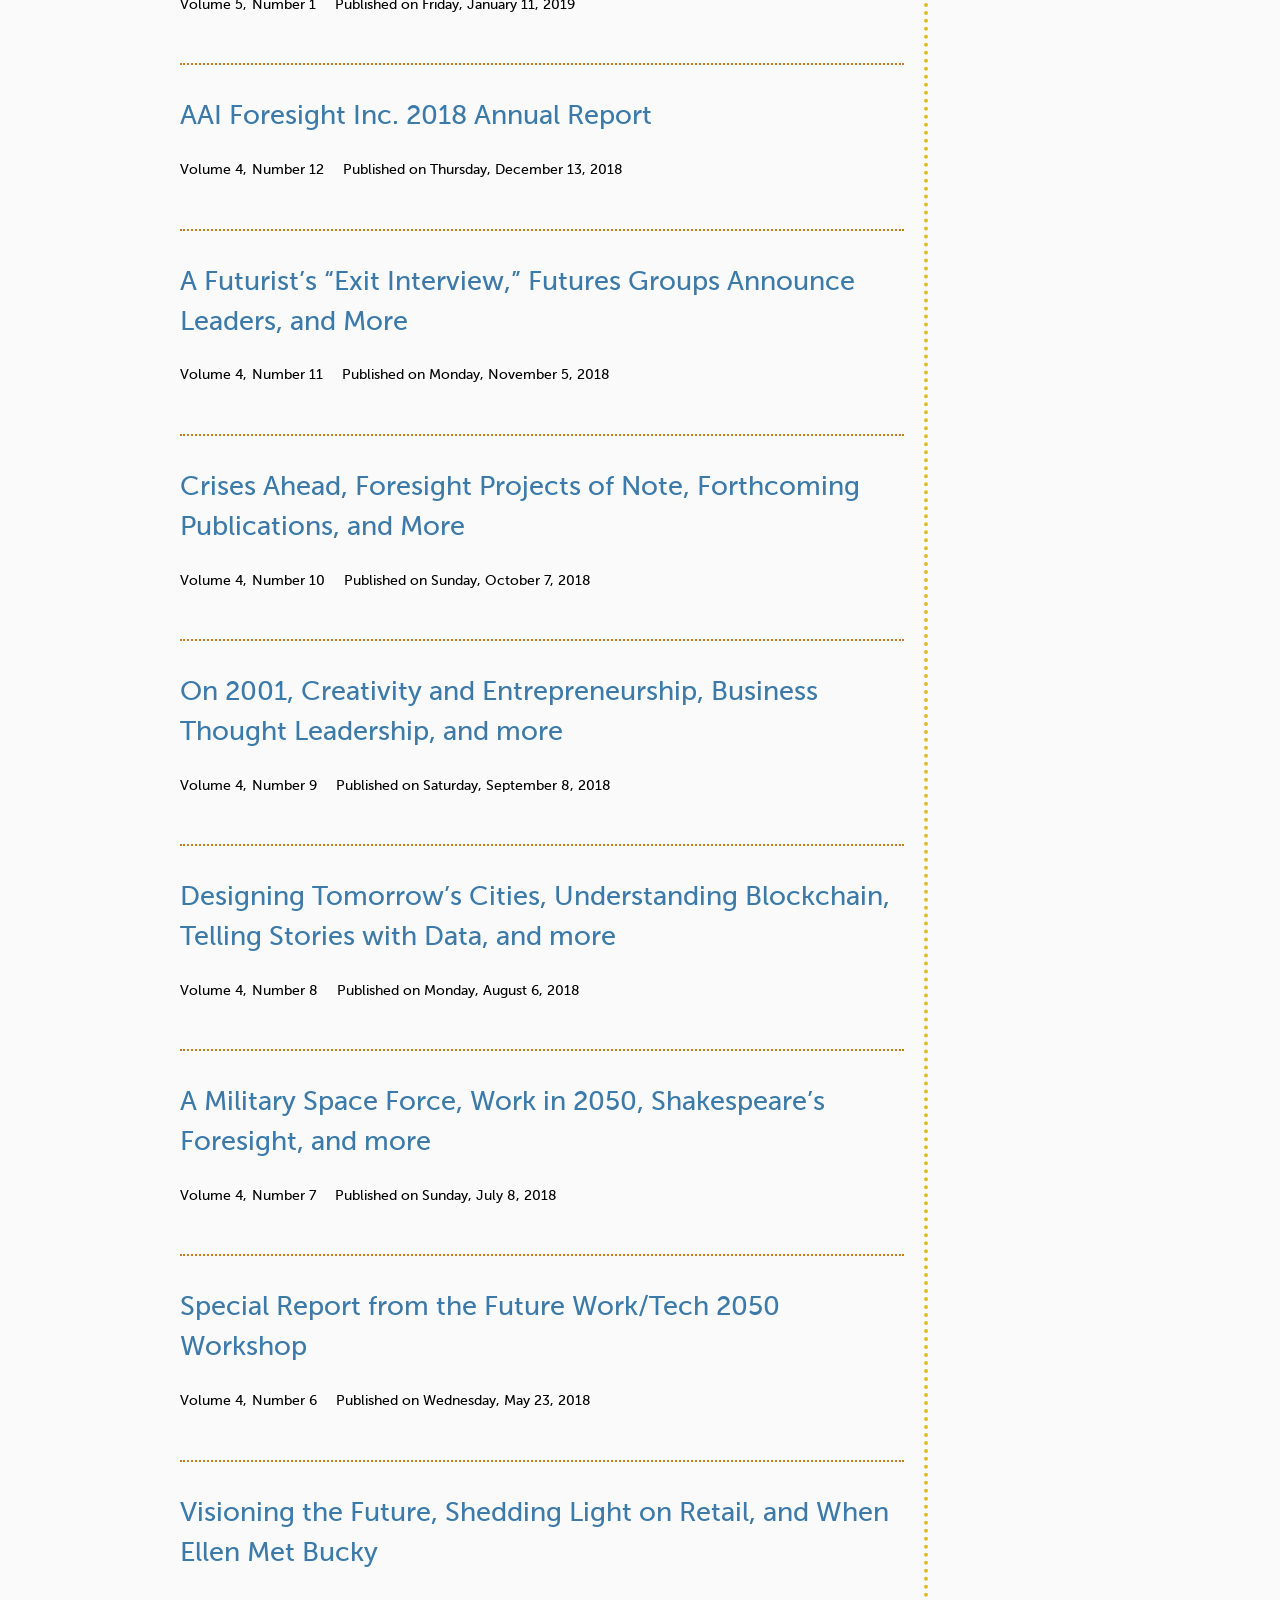
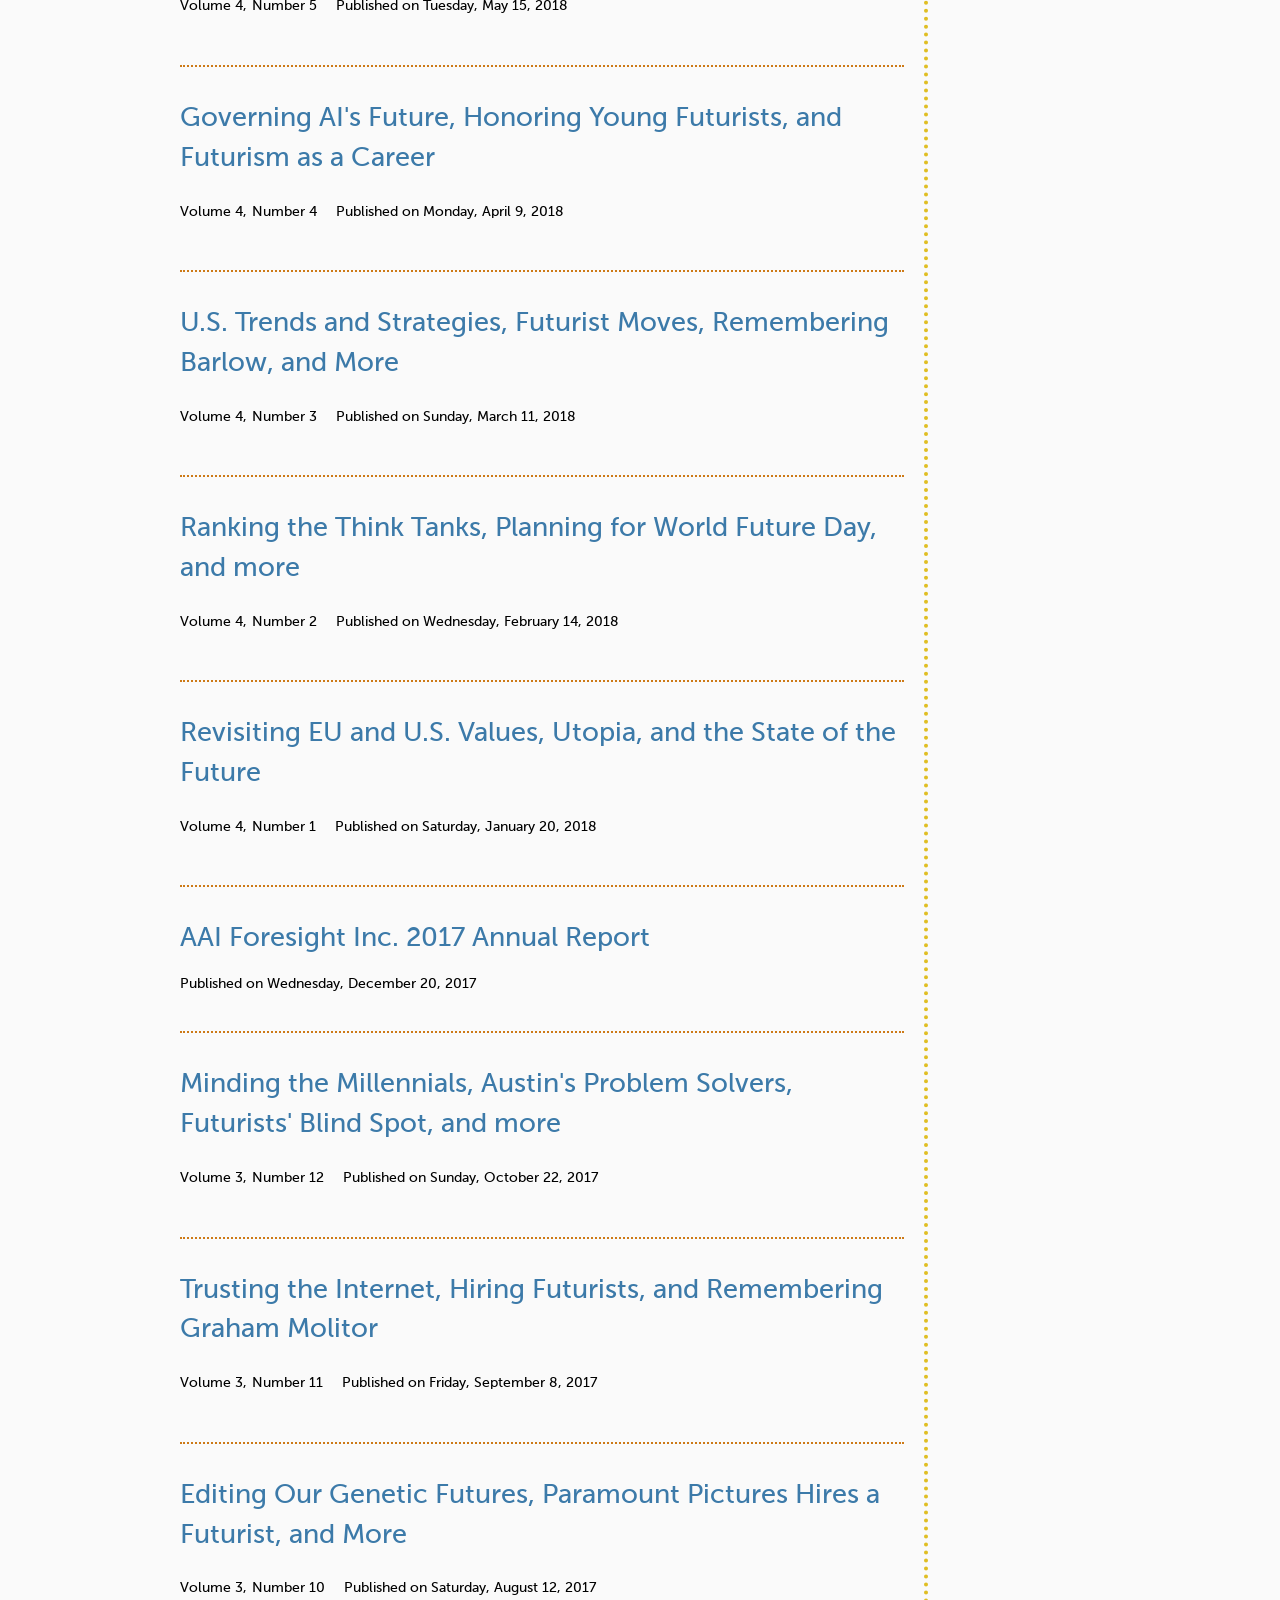
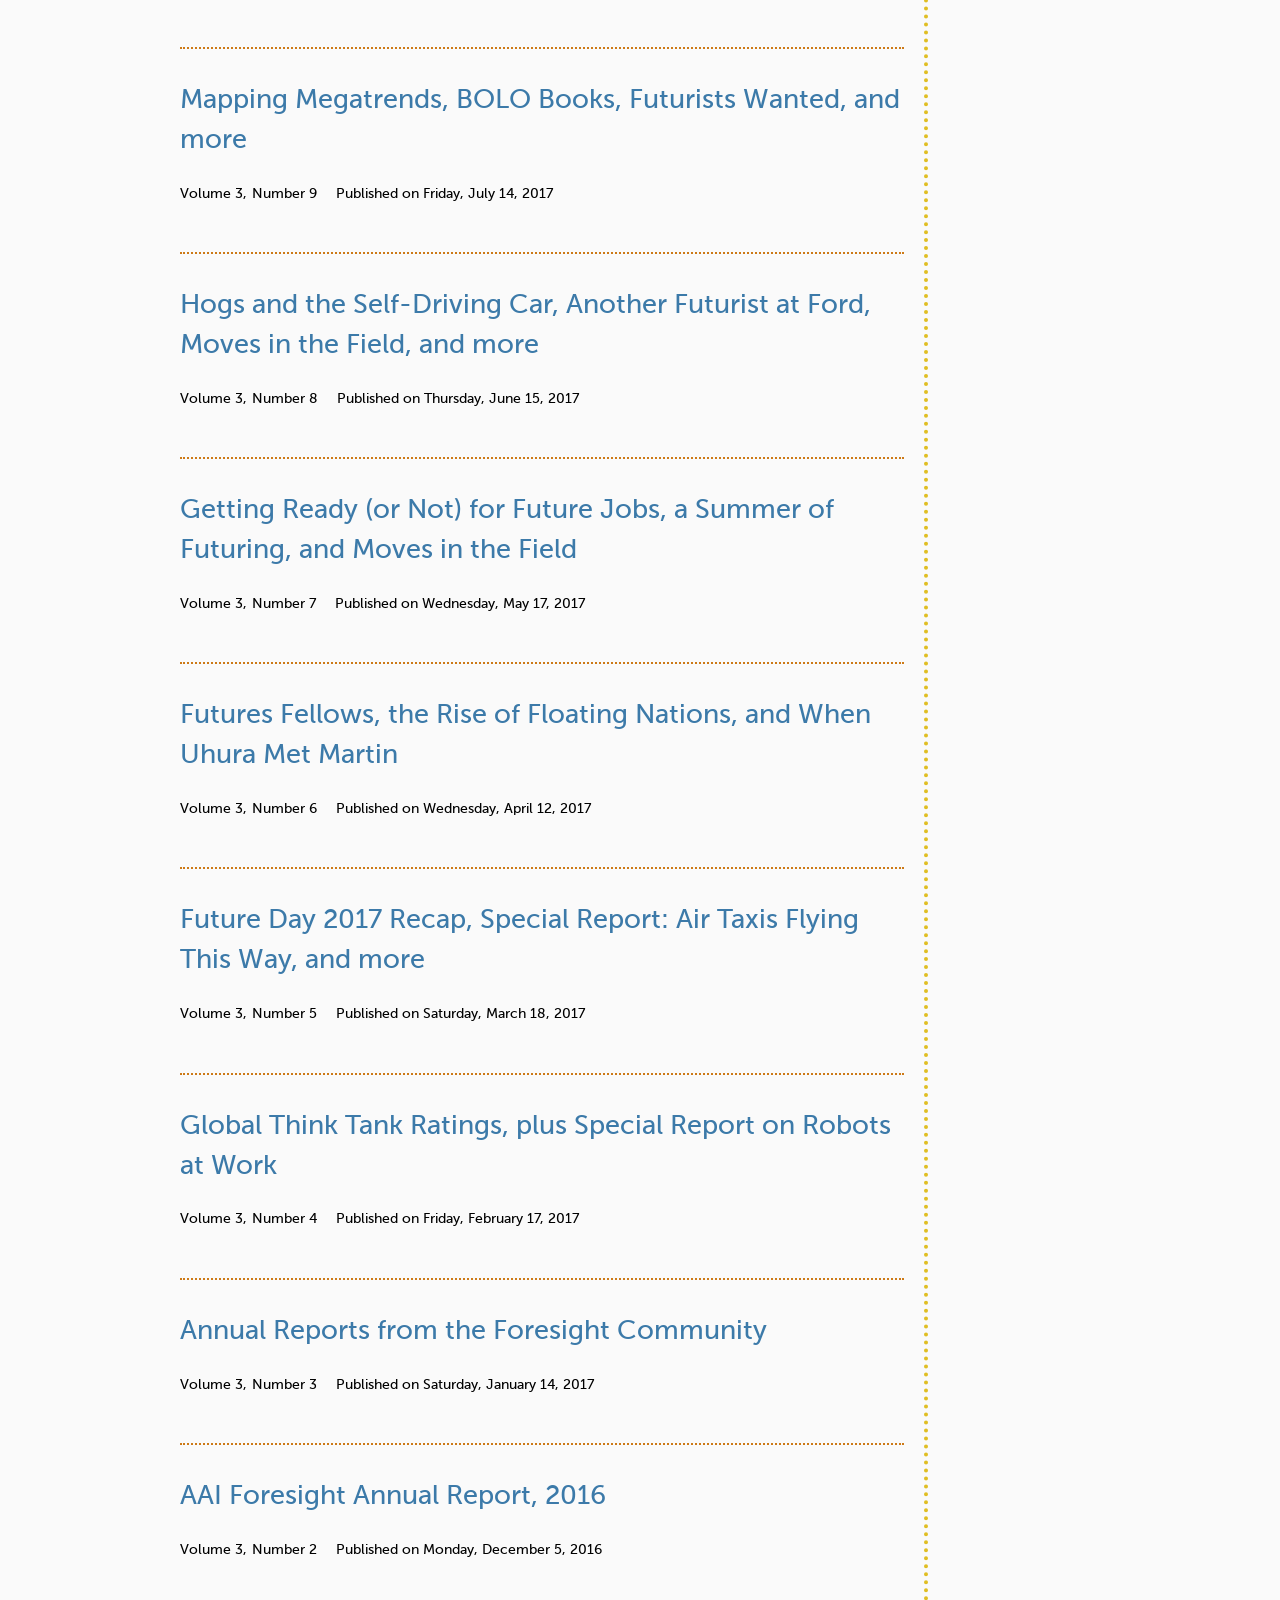
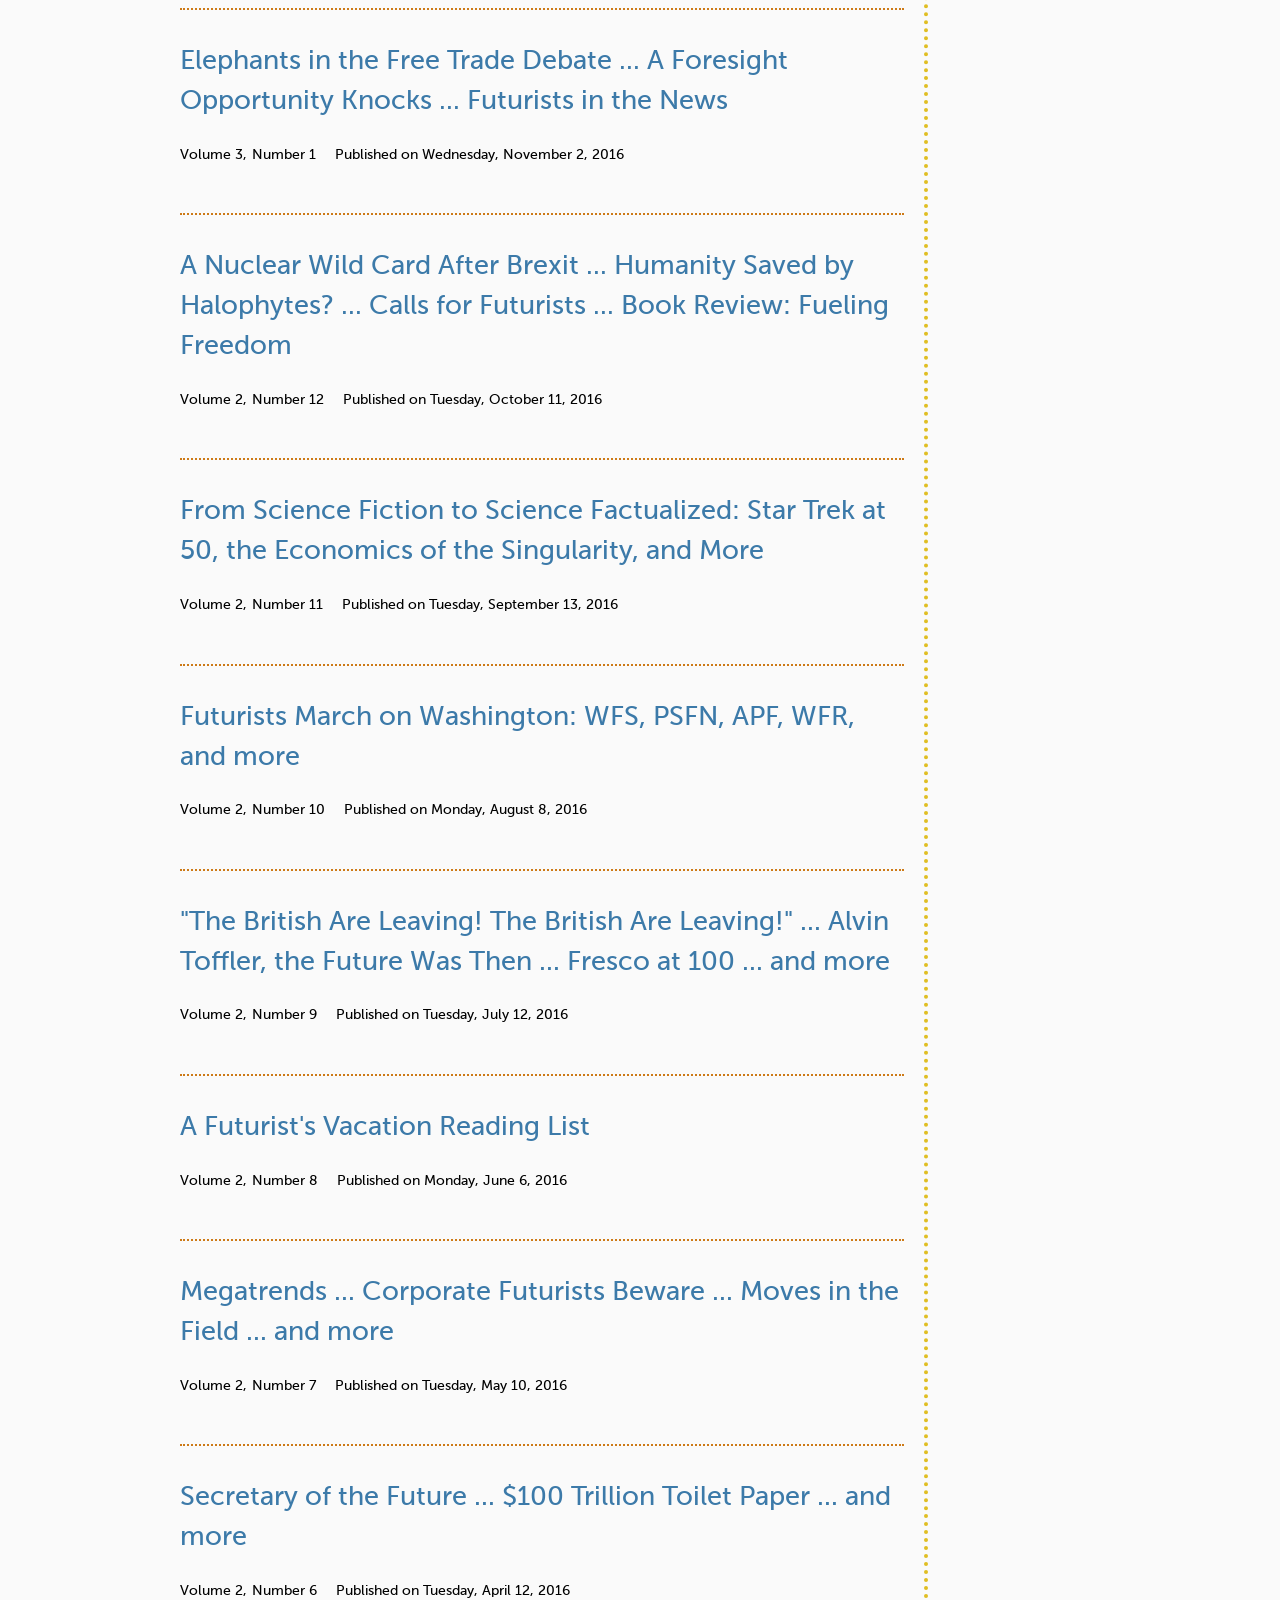
<file: newsletter/index.html>
<!DOCTYPE html>
<!--[if IEMobile 7]><html class="iem7"  lang="en" dir="ltr"><![endif]-->
<!--[if lte IE 6]><html class="lt-ie9 lt-ie8 lt-ie7"  lang="en" dir="ltr"><![endif]-->
<!--[if (IE 7)&(!IEMobile)]><html class="lt-ie9 lt-ie8"  lang="en" dir="ltr"><![endif]-->
<!--[if IE 8]><html class="lt-ie9"  lang="en" dir="ltr"><![endif]-->
<!--[if (gte IE 9)|(gt IEMobile 7)]><!--><html  lang="en" dir="ltr" prefix="content: http://purl.org/rss/1.0/modules/content/ dc: http://purl.org/dc/terms/ foaf: http://xmlns.com/foaf/0.1/ og: http://ogp.me/ns# rdfs: http://www.w3.org/2000/01/rdf-schema# sioc: http://rdfs.org/sioc/ns# sioct: http://rdfs.org/sioc/types# skos: http://www.w3.org/2004/02/skos/core# xsd: http://www.w3.org/2001/XMLSchema#"><!--<![endif]-->

<head>
  <meta charset="utf-8" />
<meta name="Generator" content="Drupal 7 (http://drupal.org)" />
  <title>Foresight Signals Newsletter | AAI Foresight</title>

      <meta name="MobileOptimized" content="width">
    <meta name="HandheldFriendly" content="true">
    <meta name="viewport" content="width=device-width">
    <meta http-equiv="cleartype" content="on">

  <link type="text/css" rel="stylesheet" href="/sites/default/files/css/css_lQaZfjVpwP_oGNqdtWCSpJT1EMqXdMiU84ekLLxQnc4.css" media="all" />
<link type="text/css" rel="stylesheet" href="/sites/default/files/css/css_uOcnmSEPANjCJCKsEchj-B6BXgSLMrHl8rsliHLJEHM.css" media="all" />
<link type="text/css" rel="stylesheet" href="/sites/default/files/css/css_PGbJgHCUCBf4dg7K9Kt8aAwsApndP4GZ9RuToPy3-Fk.css" media="all" />
<link type="text/css" rel="stylesheet" href="/sites/default/files/css/css_AF7isuQEDNEcgV48QmG8jB6QVCdwCMfiuk-nm38d1kc.css" media="all" />
  <script src="/sites/all/modules/jquery_update/replace/jquery/2.1/jquery.min.js?v=2.1.4"></script>
<script>jQuery.migrateMute=true;jQuery.migrateTrace=false;</script>
<script src="/sites/all/modules/jquery_update/replace/jquery-migrate/1.2.1/jquery-migrate.min.js?v=1.2.1"></script>
<script src="/misc/jquery-extend-3.4.0.js?v=2.1.4"></script>
<script src="/misc/jquery-html-prefilter-3.5.0-backport.js?v=2.1.4"></script>
<script src="/misc/jquery.once.js?v=1.2"></script>
<script src="/misc/drupal.js?sc8yrh"></script>
<script src="/sites/all/modules/sharebar/js/sharebar.js?sc8yrh"></script>
<script>jQuery(document).ready(function($) { $('sharebarx').sharebar({horizontal:'TRUE',swidth:'75',minwidth:2000,position:'none',leftOffset:10,rightOffset:10}); });</script>
<script src="/sites/all/modules/google_analytics/googleanalytics.js?sc8yrh"></script>
<script src="https://www.googletagmanager.com/gtag/js?id=G-20R8FBHYJQ"></script>
<script>window.dataLayer = window.dataLayer || [];function gtag(){dataLayer.push(arguments)};gtag("js", new Date());gtag("set", "developer_id.dMDhkMT", true);gtag("config", "G-20R8FBHYJQ", {"groups":"default","anonymize_ip":true});</script>
<script src="/sites/all/themes/foresight/js/superfish.js?sc8yrh"></script>
<script src="/sites/all/themes/foresight/js/script.js?sc8yrh"></script>
<script src="/sites/all/themes/foresight/js/supersubs.js?sc8yrh"></script>
<script>jQuery.extend(Drupal.settings, {"basePath":"\/","pathPrefix":"","setHasJsCookie":0,"ajaxPageState":{"theme":"foresight","theme_token":"MLjUBiz2uEkMkJ6QQ_ytoyOLYiUExHhkUiuSguWVHyY","js":{"sites\/all\/modules\/jquery_update\/replace\/jquery\/2.1\/jquery.min.js":1,"0":1,"sites\/all\/modules\/jquery_update\/replace\/jquery-migrate\/1.2.1\/jquery-migrate.min.js":1,"misc\/jquery-extend-3.4.0.js":1,"misc\/jquery-html-prefilter-3.5.0-backport.js":1,"misc\/jquery.once.js":1,"misc\/drupal.js":1,"sites\/all\/modules\/sharebar\/js\/sharebar.js":1,"1":1,"sites\/all\/modules\/google_analytics\/googleanalytics.js":1,"https:\/\/www.googletagmanager.com\/gtag\/js?id=G-20R8FBHYJQ":1,"2":1,"sites\/all\/themes\/foresight\/js\/superfish.js":1,"sites\/all\/themes\/foresight\/js\/script.js":1,"sites\/all\/themes\/foresight\/js\/supersubs.js":1},"css":{"modules\/system\/system.base.css":1,"modules\/system\/system.menus.css":1,"modules\/system\/system.messages.css":1,"modules\/system\/system.theme.css":1,"sites\/all\/modules\/date\/date_api\/date.css":1,"sites\/all\/modules\/date\/date_popup\/themes\/datepicker.1.7.css":1,"modules\/field\/theme\/field.css":1,"modules\/node\/node.css":1,"modules\/search\/search.css":1,"modules\/user\/user.css":1,"sites\/all\/modules\/views\/css\/views.css":1,"sites\/all\/modules\/ctools\/css\/ctools.css":1,"sites\/all\/modules\/sharebar\/css\/sharebar.css":1,"sites\/all\/themes\/foresight\/system.menus.css":1,"sites\/all\/themes\/foresight\/system.messages.css":1,"sites\/all\/themes\/foresight\/system.theme.css":1,"sites\/all\/themes\/foresight\/css\/styles.css":1,"sites\/all\/themes\/foresight\/css\/jquery.bxslider.css":1,"sites\/all\/themes\/foresight\/css\/bxslider.css":1,"sites\/all\/themes\/foresight\/css\/bxslider_method2.css":1,"sites\/all\/themes\/foresight\/css\/field.css":1,"sites\/all\/themes\/foresight\/css\/sharebar.css":1}},"googleanalytics":{"account":["G-20R8FBHYJQ"],"trackOutbound":1,"trackMailto":1,"trackDownload":1,"trackDownloadExtensions":"7z|aac|arc|arj|asf|asx|avi|bin|csv|doc(x|m)?|dot(x|m)?|exe|flv|gif|gz|gzip|hqx|jar|jpe?g|js|mp(2|3|4|e?g)|mov(ie)?|msi|msp|pdf|phps|png|ppt(x|m)?|pot(x|m)?|pps(x|m)?|ppam|sld(x|m)?|thmx|qtm?|ra(m|r)?|sea|sit|tar|tgz|torrent|txt|wav|wma|wmv|wpd|xls(x|m|b)?|xlt(x|m)|xlam|xml|z|zip"},"urlIsAjaxTrusted":{"\/newsletter":true}});</script>
      <!--[if lt IE 9]>
    <script src="/sites/all/themes/zen/js/html5-respond.js"></script>
    <![endif]-->
  </head>
<body class="html not-front not-logged-in page-newsletter section-newsletter page-views sidebar" >
      <p id="skip-link">
      <a href="#nav-holder" class="element-invisible element-focusable">Jump to navigation</a>
    </p>
      
<div id="headerbox">
  <header class="header" id="header" role="banner">

    <div id="search-form-container">
      <div class="block">
        <form action="/newsletter" method="post" id="search-block-form" accept-charset="UTF-8"><div><div class="container-inline">
      <h2 class="element-invisible">Search form</h2>
    <div class="form-item form-type-textfield form-item-search-block-form">
  <label class="element-invisible" for="edit-search-block-form--2">Search </label>
 <input title="Enter the terms you wish to search for." type="text" id="edit-search-block-form--2" name="search_block_form" value="" size="30" maxlength="128" class="form-text" />
</div>
<div class="form-actions form-wrapper" id="edit-actions"><input type="submit" id="edit-submit" name="op" value="Search" class="form-submit" /></div><input type="hidden" name="form_build_id" value="form-nBNcOVDSxTl4ihAynmQgSaWnCuBzMjv8RJ7BY6Vuizo" />
<input type="hidden" name="form_id" value="search_block_form" />
</div>
</div></form>      </div>
    </div>

        <div id="identity">
      <a href="/" title="Home" rel="home" class="header__logo" id="logo"><img src="/sites/default/files/aai_foresight_logo_with_mark.png" alt="Home" class="header__logo-image" /></a>
        </div>

          <div class="header__name-and-slogan" id="name-and-slogan">
        
                  <div class="header__site-slogan" id="site-slogan">ROADMAPS TO STRATEGIC FORESIGHT</div>
              </div>
    
  </header>
</div>

<div id="page">
  <div id="main">

    <div id="content" class="column" role="main">
      <nav class="breadcrumb" role="navigation"><h2 class="element-invisible">You are here</h2><ol><li><a href="/">Home</a> › </li><li>Foresight Signals Newsletter</li></ol></nav>        <div class="region region-highlighted">
    <div id="block-block-2" class="block block-block first last odd">

      
  <p><img src="/sites/default/files/users/1/newsletterlogo.jpg" style="width: 65%;" /></p>

</div>
  </div>
      <a id="main-content"></a>
                              


<div class="view view-newsletter view-id-newsletter view-display-id-page newsletter-view view-dom-id-e1571d6226a1c6087a3c5183d235c640">
        
  
  
      <div class="view-content">
        <div class="views-row views-row-1 views-row-odd views-row-first">
      
  <h2 class="views-field views-field-title">        <span class="field-content"><a href="/newsletter/2022-futurist-community-reports-and-conclusion-%E2%80%A6">2022 Futurist Community Reports, and in conclusion …</a></span>  </h2>  
  <span class="views-field views-field-field-volume">        <span class="field-content">Volume 8,</span>  </span>  
  <span class="views-field views-field-field-number">        <span class="field-content">Number 12</span>  </span>  
  <span class="views-field views-field-field-published-date">    <span class="views-label views-label-field-published-date">Published on</span>    <span class="field-content"><span class="date-display-single" property="dc:date" datatype="xsd:dateTime" content="2022-12-02T00:00:00-05:00">Friday, December 2, 2022</span></span>  </span>  </div>
  <div class="views-row views-row-2 views-row-even">
      
  <h2 class="views-field views-field-title">        <span class="field-content"><a href="/newsletter/future-adventure-briefing-congress-global-future-society-and-more">The Future as Adventure, Briefing Congress, Global Future Society, and more</a></span>  </h2>  
  <span class="views-field views-field-field-volume">        <span class="field-content">Volume 8,</span>  </span>  
  <span class="views-field views-field-field-number">        <span class="field-content">Number 11</span>  </span>  
  <span class="views-field views-field-field-published-date">    <span class="views-label views-label-field-published-date">Published on</span>    <span class="field-content"><span class="date-display-single" property="dc:date" datatype="xsd:dateTime" content="2022-10-29T00:00:00-04:00">Saturday, October 29, 2022</span></span>  </span>  </div>
  <div class="views-row views-row-3 views-row-odd">
      
  <h2 class="views-field views-field-title">        <span class="field-content"><a href="/newsletter/artificial-art-religion-switching-america-and-more">Artificial Art, Religion-Switching in America, and more</a></span>  </h2>  
  <span class="views-field views-field-field-volume">        <span class="field-content">Volume 8,</span>  </span>  
  <span class="views-field views-field-field-number">        <span class="field-content">Number 10</span>  </span>  
  <span class="views-field views-field-field-published-date">    <span class="views-label views-label-field-published-date">Published on</span>    <span class="field-content"><span class="date-display-single" property="dc:date" datatype="xsd:dateTime" content="2022-09-29T00:00:00-04:00">Thursday, September 29, 2022</span></span>  </span>  </div>
  <div class="views-row views-row-4 views-row-even">
      
  <h2 class="views-field views-field-title">        <span class="field-content"><a href="/newsletter/8-billion-people-quotes-inspire-plus-futurist-community-news">8 Billion People, Quotes to Inspire, plus futurist community news </a></span>  </h2>  
  <span class="views-field views-field-field-volume">        <span class="field-content">Volume 8,</span>  </span>  
  <span class="views-field views-field-field-number">        <span class="field-content">Number 9</span>  </span>  
  <span class="views-field views-field-field-published-date">    <span class="views-label views-label-field-published-date">Published on</span>    <span class="field-content"><span class="date-display-single" property="dc:date" datatype="xsd:dateTime" content="2022-08-30T00:00:00-04:00">Tuesday, August 30, 2022</span></span>  </span>  </div>
  <div class="views-row views-row-5 views-row-odd">
      
  <h2 class="views-field views-field-title">        <span class="field-content"><a href="/newsletter/hot-topic-hotter-cities-plus-news-futurist-community">Hot Topic: Hotter cities! Plus news from the futurist community</a></span>  </h2>  
  <span class="views-field views-field-field-volume">        <span class="field-content">Volume 8,</span>  </span>  
  <span class="views-field views-field-field-number">        <span class="field-content">Number 8</span>  </span>  
  <span class="views-field views-field-field-published-date">    <span class="views-label views-label-field-published-date">Published on</span>    <span class="field-content"><span class="date-display-single" property="dc:date" datatype="xsd:dateTime" content="2022-07-30T00:00:00-04:00">Saturday, July 30, 2022</span></span>  </span>  </div>
  <div class="views-row views-row-6 views-row-even">
      
  <h2 class="views-field views-field-title">        <span class="field-content"><a href="/newsletter/summer-futures-reading-remembering-eleonora-masini-and-more">Summer Futures Reading, Remembering Eleonora Masini, and more</a></span>  </h2>  
  <span class="views-field views-field-field-volume">        <span class="field-content">Volume 8,</span>  </span>  
  <span class="views-field views-field-field-number">        <span class="field-content">Number 7</span>  </span>  
  <span class="views-field views-field-field-published-date">    <span class="views-label views-label-field-published-date">Published on</span>    <span class="field-content"><span class="date-display-single" property="dc:date" datatype="xsd:dateTime" content="2022-06-29T00:00:00-04:00">Wednesday, June 29, 2022</span></span>  </span>  </div>
  <div class="views-row views-row-7 views-row-odd">
      
  <h2 class="views-field views-field-title">        <span class="field-content"><a href="/newsletter/space-commerce-and-its-consequences-hot-topics-remembering-hazel-henderson-and-more">Space commerce and its consequences; Hot Topics; Remembering Hazel Henderson, and more</a></span>  </h2>  
  <span class="views-field views-field-field-volume">        <span class="field-content">Volume 8,</span>  </span>  
  <span class="views-field views-field-field-number">        <span class="field-content">Number 6</span>  </span>  
  <span class="views-field views-field-field-published-date">    <span class="views-label views-label-field-published-date">Published on</span>    <span class="field-content"><span class="date-display-single" property="dc:date" datatype="xsd:dateTime" content="2022-06-01T00:00:00-04:00">Wednesday, June 1, 2022</span></span>  </span>  </div>
  <div class="views-row views-row-8 views-row-even">
      
  <h2 class="views-field views-field-title">        <span class="field-content"><a href="/newsletter/reading-past-artificial-general-intelligence-messages-time-capsule-and-more">On Reading the Past, Artificial General Intelligence, Messages in a Time Capsule, and More</a></span>  </h2>  
  <span class="views-field views-field-field-volume">        <span class="field-content">Volume 8,</span>  </span>  
  <span class="views-field views-field-field-number">        <span class="field-content">Number 5</span>  </span>  
  <span class="views-field views-field-field-published-date">    <span class="views-label views-label-field-published-date">Published on</span>    <span class="field-content"><span class="date-display-single" property="dc:date" datatype="xsd:dateTime" content="2022-04-28T00:00:00-04:00">Thursday, April 28, 2022</span></span>  </span>  </div>
  <div class="views-row views-row-9 views-row-odd">
      
  <h2 class="views-field views-field-title">        <span class="field-content"><a href="/newsletter/foresight-ukraine-crisis-trends-government-and-society-and-more">Foresight for Ukraine Crisis, Trends in Government and Society, and more</a></span>  </h2>  
  <span class="views-field views-field-field-volume">        <span class="field-content">Volume 8,</span>  </span>  
  <span class="views-field views-field-field-number">        <span class="field-content">Number 4</span>  </span>  
  <span class="views-field views-field-field-published-date">    <span class="views-label views-label-field-published-date">Published on</span>    <span class="field-content"><span class="date-display-single" property="dc:date" datatype="xsd:dateTime" content="2022-03-27T00:00:00-04:00">Sunday, March 27, 2022</span></span>  </span>  </div>
  <div class="views-row views-row-10 views-row-even">
      
  <h2 class="views-field views-field-title">        <span class="field-content"><a href="/newsletter/foresight-analysis-hot-war-mack-report-plus-news-futurist-community">Foresight Analysis for a Hot War, Mack Report, plus news for the futurist community</a></span>  </h2>  
  <span class="views-field views-field-field-volume">        <span class="field-content">Volume 8,</span>  </span>  
  <span class="views-field views-field-field-number">        <span class="field-content">Number 3</span>  </span>  
  <span class="views-field views-field-field-published-date">    <span class="views-label views-label-field-published-date">Published on</span>    <span class="field-content"><span class="date-display-single" property="dc:date" datatype="xsd:dateTime" content="2022-03-01T00:00:00-05:00">Tuesday, March 1, 2022</span></span>  </span>  </div>
  <div class="views-row views-row-11 views-row-odd">
      
  <h2 class="views-field views-field-title">        <span class="field-content"><a href="/newsletter/tech-breakthroughs-and-breakdowns-no-singularity-and-more">Tech Breakthroughs and Breakdowns; No Singularity; and more</a></span>  </h2>  
  <span class="views-field views-field-field-volume">        <span class="field-content">Volume 8,</span>  </span>  
  <span class="views-field views-field-field-number">        <span class="field-content">Number 2</span>  </span>  
  <span class="views-field views-field-field-published-date">    <span class="views-label views-label-field-published-date">Published on</span>    <span class="field-content"><span class="date-display-single" property="dc:date" datatype="xsd:dateTime" content="2022-02-03T00:00:00-05:00">Thursday, February 3, 2022</span></span>  </span>  </div>
  <div class="views-row views-row-12 views-row-even">
      
  <h2 class="views-field views-field-title">        <span class="field-content"><a href="/newsletter/annual-reports-futurist-community">Annual Reports from the futurist community</a></span>  </h2>  
  <span class="views-field views-field-field-volume">        <span class="field-content">Volume 8,</span>  </span>  
  <span class="views-field views-field-field-number">        <span class="field-content">Number 1</span>  </span>  
  <span class="views-field views-field-field-published-date">    <span class="views-label views-label-field-published-date">Published on</span>    <span class="field-content"><span class="date-display-single" property="dc:date" datatype="xsd:dateTime" content="2022-01-02T00:00:00-05:00">Sunday, January 2, 2022</span></span>  </span>  </div>
  <div class="views-row views-row-13 views-row-odd">
      
  <h2 class="views-field views-field-title">        <span class="field-content"><a href="/newsletter/aai-foresight%E2%80%99s-2021-annual-report-plus-news-futurist-community">AAI Foresight’s 2021 Annual Report, plus news from the futurist community</a></span>  </h2>  
  <span class="views-field views-field-field-volume">        <span class="field-content">Volume 7,</span>  </span>  
  <span class="views-field views-field-field-number">        <span class="field-content">Number 12</span>  </span>  
  <span class="views-field views-field-field-published-date">    <span class="views-label views-label-field-published-date">Published on</span>    <span class="field-content"><span class="date-display-single" property="dc:date" datatype="xsd:dateTime" content="2021-11-30T00:00:00-05:00">Tuesday, November 30, 2021</span></span>  </span>  </div>
  <div class="views-row views-row-14 views-row-even">
      
  <h2 class="views-field views-field-title">        <span class="field-content"><a href="/newsletter/space-business-planetary-think-tank-energy-innovation-and-more">Space Business, A Planetary Think Tank, Energy Innovation, and more</a></span>  </h2>  
  <span class="views-field views-field-field-volume">        <span class="field-content">Volume 7,</span>  </span>  
  <span class="views-field views-field-field-number">        <span class="field-content">Number 11</span>  </span>  
  <span class="views-field views-field-field-published-date">    <span class="views-label views-label-field-published-date">Published on</span>    <span class="field-content"><span class="date-display-single" property="dc:date" datatype="xsd:dateTime" content="2021-10-30T00:00:00-04:00">Saturday, October 30, 2021</span></span>  </span>  </div>
  <div class="views-row views-row-15 views-row-odd">
      
  <h2 class="views-field views-field-title">        <span class="field-content"><a href="/newsletter/solar-update-remembering-richard-lamm-and-more">Solar Update, Remembering Richard Lamm, and more</a></span>  </h2>  
  <span class="views-field views-field-field-volume">        <span class="field-content">Volume 7,</span>  </span>  
  <span class="views-field views-field-field-number">        <span class="field-content">Number 10</span>  </span>  
  <span class="views-field views-field-field-published-date">    <span class="views-label views-label-field-published-date">Published on</span>    <span class="field-content"><span class="date-display-single" property="dc:date" datatype="xsd:dateTime" content="2021-09-30T00:00:00-04:00">Thursday, September 30, 2021</span></span>  </span>  </div>
  <div class="views-row views-row-16 views-row-even">
      
  <h2 class="views-field views-field-title">        <span class="field-content"><a href="/newsletter/hotter-planet-%E2%80%9Canything-can-happen-20-years%E2%80%9D-and-more">A Hotter Planet, “Anything Can Happen in 20 Years,” and more</a></span>  </h2>  
  <span class="views-field views-field-field-volume">        <span class="field-content">Volume 7,</span>  </span>  
  <span class="views-field views-field-field-number">        <span class="field-content">Number 9</span>  </span>  
  <span class="views-field views-field-field-published-date">    <span class="views-label views-label-field-published-date">Published on</span>    <span class="field-content"><span class="date-display-single" property="dc:date" datatype="xsd:dateTime" content="2021-09-01T00:00:00-04:00">Wednesday, September 1, 2021</span></span>  </span>  </div>
  <div class="views-row views-row-17 views-row-odd">
      
  <h2 class="views-field views-field-title">        <span class="field-content"><a href="/newsletter/covid-and-life-expectancy-ending-generation-labeling-tyrannical-ai-and-more">Covid and Life Expectancy, Ending Generation Labeling, Tyrannical AI, and more</a></span>  </h2>  
  <span class="views-field views-field-field-volume">        <span class="field-content">Volume 7,</span>  </span>  
  <span class="views-field views-field-field-number">        <span class="field-content">Number 8</span>  </span>  
  <span class="views-field views-field-field-published-date">    <span class="views-label views-label-field-published-date">Published on</span>    <span class="field-content"><span class="date-display-single" property="dc:date" datatype="xsd:dateTime" content="2021-07-29T00:00:00-04:00">Thursday, July 29, 2021</span></span>  </span>  </div>
  <div class="views-row views-row-18 views-row-even">
      
  <h2 class="views-field views-field-title">        <span class="field-content"><a href="/newsletter/future-ethical-ai-opportunities-foresight-and-more">The Future of Ethical AI, Opportunities in Foresight, and more</a></span>  </h2>  
  <span class="views-field views-field-field-volume">        <span class="field-content">Volume 7,</span>  </span>  
  <span class="views-field views-field-field-number">        <span class="field-content">Number 7</span>  </span>  
  <span class="views-field views-field-field-published-date">    <span class="views-label views-label-field-published-date">Published on</span>    <span class="field-content"><span class="date-display-single" property="dc:date" datatype="xsd:dateTime" content="2021-06-30T00:00:00-04:00">Wednesday, June 30, 2021</span></span>  </span>  </div>
  <div class="views-row views-row-19 views-row-odd">
      
  <h2 class="views-field views-field-title">        <span class="field-content"><a href="/newsletter/ufos-and-next-future-shock-post-pandemic-job-shock-future-tele-education-and-more">UFOs and the Next Future Shock, Post-pandemic Job Shock, Future of Tele-education, and more</a></span>  </h2>  
  <span class="views-field views-field-field-volume">        <span class="field-content">Volume 7,</span>  </span>  
  <span class="views-field views-field-field-number">        <span class="field-content">Number 6</span>  </span>  
  <span class="views-field views-field-field-published-date">    <span class="views-label views-label-field-published-date">Published on</span>    <span class="field-content"><span class="date-display-single" property="dc:date" datatype="xsd:dateTime" content="2021-05-29T00:00:00-04:00">Saturday, May 29, 2021</span></span>  </span>  </div>
  <div class="views-row views-row-20 views-row-even">
      
  <h2 class="views-field views-field-title">        <span class="field-content"><a href="/newsletter/global-trends-and-us-threats-remembering-john-naisbitt-and-more">Global Trends and U.S. Threats, Remembering John Naisbitt, and more</a></span>  </h2>  
  <span class="views-field views-field-field-volume">        <span class="field-content">Volume 7,</span>  </span>  
  <span class="views-field views-field-field-number">        <span class="field-content">Number 5</span>  </span>  
  <span class="views-field views-field-field-published-date">    <span class="views-label views-label-field-published-date">Published on</span>    <span class="field-content"><span class="date-display-single" property="dc:date" datatype="xsd:dateTime" content="2021-04-29T00:00:00-04:00">Thursday, April 29, 2021</span></span>  </span>  </div>
  <div class="views-row views-row-21 views-row-odd">
      
  <h2 class="views-field views-field-title">        <span class="field-content"><a href="/newsletter/futurists-outsiders-breakthrough-machine-sentience-and-more">Futurists as Outsiders, Breakthrough in Machine Sentience, and more</a></span>  </h2>  
  <span class="views-field views-field-field-volume">        <span class="field-content">Volume 7,</span>  </span>  
  <span class="views-field views-field-field-number">        <span class="field-content">Number 4</span>  </span>  
  <span class="views-field views-field-field-published-date">    <span class="views-label views-label-field-published-date">Published on</span>    <span class="field-content"><span class="date-display-single" property="dc:date" datatype="xsd:dateTime" content="2021-04-01T00:00:00-04:00">Thursday, April 1, 2021</span></span>  </span>  </div>
  <div class="views-row views-row-22 views-row-even">
      
  <h2 class="views-field views-field-title">        <span class="field-content"><a href="/newsletter/standing-down-future-developing-post-pandemic-economy-and-more">Standing Down for the Future, Developing the Post-Pandemic Economy, and more</a></span>  </h2>  
  <span class="views-field views-field-field-volume">        <span class="field-content">Volume 7,</span>  </span>  
  <span class="views-field views-field-field-number">        <span class="field-content">Number 3</span>  </span>  
  <span class="views-field views-field-field-published-date">    <span class="views-label views-label-field-published-date">Published on</span>    <span class="field-content"><span class="date-display-single" property="dc:date" datatype="xsd:dateTime" content="2021-02-25T00:00:00-05:00">Thursday, February 25, 2021</span></span>  </span>  </div>
  <div class="views-row views-row-23 views-row-odd">
      
  <h2 class="views-field views-field-title">        <span class="field-content"><a href="/newsletter/futuring-security-planning-world-future-day-and-more">Futuring for Security, Planning World Future Day, and more</a></span>  </h2>  
  <span class="views-field views-field-field-volume">        <span class="field-content">Volume 7,</span>  </span>  
  <span class="views-field views-field-field-number">        <span class="field-content">Number 2</span>  </span>  
  <span class="views-field views-field-field-published-date">    <span class="views-label views-label-field-published-date">Published on</span>    <span class="field-content"><span class="date-display-single" property="dc:date" datatype="xsd:dateTime" content="2021-01-30T00:00:00-05:00">Saturday, January 30, 2021</span></span>  </span>  </div>
  <div class="views-row views-row-24 views-row-even">
      
  <h2 class="views-field views-field-title">        <span class="field-content"><a href="/newsletter/futurist-communitys-2020-year-review">Futurist Community&#039;s 2020 Year in Review</a></span>  </h2>  
  <span class="views-field views-field-field-volume">        <span class="field-content">Volume 7,</span>  </span>  
  <span class="views-field views-field-field-number">        <span class="field-content">Number 1</span>  </span>  
  <span class="views-field views-field-field-published-date">    <span class="views-label views-label-field-published-date">Published on</span>    <span class="field-content"><span class="date-display-single" property="dc:date" datatype="xsd:dateTime" content="2021-01-03T00:00:00-05:00">Sunday, January 3, 2021</span></span>  </span>  </div>
  <div class="views-row views-row-25 views-row-odd">
      
  <h2 class="views-field views-field-title">        <span class="field-content"><a href="/newsletter/aai-foresight%E2%80%99s-annual-report-plus-news-futurist-community">AAI Foresight’s Annual Report, plus News from the Futurist Community</a></span>  </h2>  
  <span class="views-field views-field-field-volume">        <span class="field-content">Volume 6,</span>  </span>  
  <span class="views-field views-field-field-number">        <span class="field-content">Number 12</span>  </span>  
  <span class="views-field views-field-field-published-date">    <span class="views-label views-label-field-published-date">Published on</span>    <span class="field-content"><span class="date-display-single" property="dc:date" datatype="xsd:dateTime" content="2020-12-02T00:00:00-05:00">Wednesday, December 2, 2020</span></span>  </span>  </div>
  <div class="views-row views-row-26 views-row-even">
      
  <h2 class="views-field views-field-title">        <span class="field-content"><a href="/newsletter/pin-down-future-meet-generation-bee-picture-world-we-want-and-more">Pin Down the Future, Meet Generation Bee, Picture the World We Want, and more</a></span>  </h2>  
  <span class="views-field views-field-field-volume">        <span class="field-content">Volume 6,</span>  </span>  
  <span class="views-field views-field-field-number">        <span class="field-content">Number 11</span>  </span>  
  <span class="views-field views-field-field-published-date">    <span class="views-label views-label-field-published-date">Published on</span>    <span class="field-content"><span class="date-display-single" property="dc:date" datatype="xsd:dateTime" content="2020-10-28T00:00:00-04:00">Wednesday, October 28, 2020</span></span>  </span>  </div>
  <div class="views-row views-row-27 views-row-odd">
      
  <h2 class="views-field views-field-title">        <span class="field-content"><a href="/newsletter/post-covid-scenarios-cities-unshocking-present-remembering-marv-cetron-and-more">Post-Covid Scenarios for Cities, Unshocking the Present, Remembering Marv Cetron, and more</a></span>  </h2>  
  <span class="views-field views-field-field-volume">        <span class="field-content">Volume 6,</span>  </span>  
  <span class="views-field views-field-field-number">        <span class="field-content">Number 10</span>  </span>  
  <span class="views-field views-field-field-published-date">    <span class="views-label views-label-field-published-date">Published on</span>    <span class="field-content"><span class="date-display-single" property="dc:date" datatype="xsd:dateTime" content="2020-09-30T00:00:00-04:00">Wednesday, September 30, 2020</span></span>  </span>  </div>
  <div class="views-row views-row-28 views-row-even">
      
  <h2 class="views-field views-field-title">        <span class="field-content"><a href="/newsletter/souvenirs-time-travelers-democratizing-capitalism-and-more">Souvenirs for Time Travelers, Democratizing Capitalism, and more</a></span>  </h2>  
  <span class="views-field views-field-field-volume">        <span class="field-content">Volume 6,</span>  </span>  
  <span class="views-field views-field-field-number">        <span class="field-content">Number 9</span>  </span>  
  <span class="views-field views-field-field-published-date">    <span class="views-label views-label-field-published-date">Published on</span>    <span class="field-content"><span class="date-display-single" property="dc:date" datatype="xsd:dateTime" content="2020-09-05T00:00:00-04:00">Saturday, September 5, 2020</span></span>  </span>  </div>
  <div class="views-row views-row-29 views-row-odd">
      
  <h2 class="views-field views-field-title">        <span class="field-content"><a href="/newsletter/air-travel-competes-future-futurist-ideas-and-insights-hot-topics-and-more">Air Travel Competes for a Future, Futurist Ideas and Insights, Hot Topics, and more</a></span>  </h2>  
  <span class="views-field views-field-field-volume">        <span class="field-content">Volume 6,</span>  </span>  
  <span class="views-field views-field-field-number">        <span class="field-content">Number 8</span>  </span>  
  <span class="views-field views-field-field-published-date">    <span class="views-label views-label-field-published-date">Published on</span>    <span class="field-content"><span class="date-display-single" property="dc:date" datatype="xsd:dateTime" content="2020-08-07T00:00:00-04:00">Friday, August 7, 2020</span></span>  </span>  </div>
  <div class="views-row views-row-30 views-row-even">
      
  <h2 class="views-field views-field-title">        <span class="field-content"><a href="/newsletter/black-futures-matter-global-peace-trends-and-more">Black Futures Matter, Global Peace Trends, and more</a></span>  </h2>  
  <span class="views-field views-field-field-volume">        <span class="field-content">Volume 6,</span>  </span>  
  <span class="views-field views-field-field-number">        <span class="field-content">Number 7</span>  </span>  
  <span class="views-field views-field-field-published-date">    <span class="views-label views-label-field-published-date">Published on</span>    <span class="field-content"><span class="date-display-single" property="dc:date" datatype="xsd:dateTime" content="2020-07-04T00:00:00-04:00">Saturday, July 4, 2020</span></span>  </span>  </div>
  <div class="views-row views-row-31 views-row-odd">
      
  <h2 class="views-field views-field-title">        <span class="field-content"><a href="/newsletter/more-post-pandemic-resources-moves-field-remembering-irv-buchen-and-more">More Post-Pandemic Resources, Moves in the Field, Remembering Irv Buchen, and more</a></span>  </h2>  
  <span class="views-field views-field-field-volume">        <span class="field-content">Volume 6,</span>  </span>  
  <span class="views-field views-field-field-number">        <span class="field-content">Number 6</span>  </span>  
  <span class="views-field views-field-field-published-date">    <span class="views-label views-label-field-published-date">Published on</span>    <span class="field-content"><span class="date-display-single" property="dc:date" datatype="xsd:dateTime" content="2020-06-01T00:00:00-04:00">Monday, June 1, 2020</span></span>  </span>  </div>
  <div class="views-row views-row-32 views-row-even">
      
  <h2 class="views-field views-field-title">        <span class="field-content"><a href="/newsletter/post-pandemic-scenarios-and-resources-diy-tp-weird-futurist-trick-and-more">Post-pandemic Scenarios and Resources, DIY TP, Weird Futurist Trick, and more</a></span>  </h2>  
  <span class="views-field views-field-field-volume">        <span class="field-content">Volume 6,</span>  </span>  
  <span class="views-field views-field-field-number">        <span class="field-content">Number 5</span>  </span>  
  <span class="views-field views-field-field-published-date">    <span class="views-label views-label-field-published-date">Published on</span>    <span class="field-content"><span class="date-display-single" property="dc:date" datatype="xsd:dateTime" content="2020-05-01T00:00:00-04:00">Friday, May 1, 2020</span></span>  </span>  </div>
  <div class="views-row views-row-33 views-row-odd">
      
  <h2 class="views-field views-field-title">        <span class="field-content"><a href="/newsletter/virus-goes-viral-dealing-deepfakes-and-futurism%E2%80%99s-pioneering-women">A Virus Goes Viral, Dealing with Deepfakes, and Futurism’s Pioneering Women</a></span>  </h2>  
  <span class="views-field views-field-field-volume">        <span class="field-content">Volume 6,</span>  </span>  
  <span class="views-field views-field-field-number">        <span class="field-content">Number 4</span>  </span>  
  <span class="views-field views-field-field-published-date">    <span class="views-label views-label-field-published-date">Published on</span>    <span class="field-content"><span class="date-display-single" property="dc:date" datatype="xsd:dateTime" content="2020-03-31T00:00:00-04:00">Tuesday, March 31, 2020</span></span>  </span>  </div>
  <div class="views-row views-row-34 views-row-even">
      
  <h2 class="views-field views-field-title">        <span class="field-content"><a href="/newsletter/ai-and-medicine-think-tanks-report-fundamentals-foresight-and-more">AI and Medicine, Think Tanks Report, Fundamentals of Foresight, and more</a></span>  </h2>  
  <span class="views-field views-field-field-volume">        <span class="field-content">Volume 6,</span>  </span>  
  <span class="views-field views-field-field-number">        <span class="field-content">Number 3</span>  </span>  
  <span class="views-field views-field-field-published-date">    <span class="views-label views-label-field-published-date">Published on</span>    <span class="field-content"><span class="date-display-single" property="dc:date" datatype="xsd:dateTime" content="2020-03-06T00:00:00-05:00">Friday, March 6, 2020</span></span>  </span>  </div>
  <div class="views-row views-row-35 views-row-odd">
      
  <h2 class="views-field views-field-title">        <span class="field-content"><a href="/newsletter/megatrends-strategies-fixing-ecosystem-climate-and-congress-and-more">Megatrends; Strategies for Fixing the Ecosystem, Climate, and Congress; and more</a></span>  </h2>  
  <span class="views-field views-field-field-volume">        <span class="field-content">Volume 6,</span>  </span>  
  <span class="views-field views-field-field-number">        <span class="field-content">Number 2</span>  </span>  
  <span class="views-field views-field-field-published-date">    <span class="views-label views-label-field-published-date">Published on</span>    <span class="field-content"><span class="date-display-single" property="dc:date" datatype="xsd:dateTime" content="2020-02-05T00:00:00-05:00">Wednesday, February 5, 2020</span></span>  </span>  </div>
  <div class="views-row views-row-36 views-row-even">
      
  <h2 class="views-field views-field-title">        <span class="field-content"><a href="/newsletter/futurist-communitys-year-review-2019">The Futurist Community&#039;s Year in Review, 2019</a></span>  </h2>  
  <span class="views-field views-field-field-volume">        <span class="field-content">Volume 6,</span>  </span>  
  <span class="views-field views-field-field-number">        <span class="field-content">Number 1</span>  </span>  
  <span class="views-field views-field-field-published-date">    <span class="views-label views-label-field-published-date">Published on</span>    <span class="field-content"><span class="date-display-single" property="dc:date" datatype="xsd:dateTime" content="2020-01-10T00:00:00-05:00">Friday, January 10, 2020</span></span>  </span>  </div>
  <div class="views-row views-row-37 views-row-odd">
      
  <h2 class="views-field views-field-title">        <span class="field-content"><a href="/newsletter/aai-foresight-inc-2019-annual-report">AAI Foresight Inc. 2019 Annual Report</a></span>  </h2>  
  <span class="views-field views-field-field-volume">        <span class="field-content">Volume 5,</span>  </span>  
  <span class="views-field views-field-field-number">        <span class="field-content">Number 12</span>  </span>  
  <span class="views-field views-field-field-published-date">    <span class="views-label views-label-field-published-date">Published on</span>    <span class="field-content"><span class="date-display-single" property="dc:date" datatype="xsd:dateTime" content="2019-12-03T00:00:00-05:00">Tuesday, December 3, 2019</span></span>  </span>  </div>
  <div class="views-row views-row-38 views-row-even">
      
  <h2 class="views-field views-field-title">        <span class="field-content"><a href="/newsletter/digital-optimism-%E2%80%9Ctechlash%E2%80%9D-people-and-their-future-and-more">Digital Optimism, “Techlash,” People and Their Future, and more</a></span>  </h2>  
  <span class="views-field views-field-field-volume">        <span class="field-content">Volume 5,</span>  </span>  
  <span class="views-field views-field-field-number">        <span class="field-content">Number 11</span>  </span>  
  <span class="views-field views-field-field-published-date">    <span class="views-label views-label-field-published-date">Published on</span>    <span class="field-content"><span class="date-display-single" property="dc:date" datatype="xsd:dateTime" content="2019-11-05T00:00:00-05:00">Tuesday, November 5, 2019</span></span>  </span>  </div>
  <div class="views-row views-row-39 views-row-odd">
      
  <h2 class="views-field views-field-title">        <span class="field-content"><a href="/newsletter/toward-artificial-sentience-significant-futures-work-and-more">Toward Artificial Sentience, Significant Futures Work, and more</a></span>  </h2>  
  <span class="views-field views-field-field-volume">        <span class="field-content">Volume 5,</span>  </span>  
  <span class="views-field views-field-field-number">        <span class="field-content">Number 10</span>  </span>  
  <span class="views-field views-field-field-published-date">    <span class="views-label views-label-field-published-date">Published on</span>    <span class="field-content"><span class="date-display-single" property="dc:date" datatype="xsd:dateTime" content="2019-10-03T00:00:00-04:00">Thursday, October 3, 2019</span></span>  </span>  </div>
  <div class="views-row views-row-40 views-row-even">
      
  <h2 class="views-field views-field-title">        <span class="field-content"><a href="/newsletter/tracking-ai%E2%80%99s-future-remembering-cornishes-and-more">Tracking AI’s Future, Remembering the Cornishes, and more</a></span>  </h2>  
  <span class="views-field views-field-field-volume">        <span class="field-content">Volume 5,</span>  </span>  
  <span class="views-field views-field-field-number">        <span class="field-content">Number 9</span>  </span>  
  <span class="views-field views-field-field-published-date">    <span class="views-label views-label-field-published-date">Published on</span>    <span class="field-content"><span class="date-display-single" property="dc:date" datatype="xsd:dateTime" content="2019-09-07T00:00:00-04:00">Saturday, September 7, 2019</span></span>  </span>  </div>
  <div class="views-row views-row-41 views-row-odd">
      
  <h2 class="views-field views-field-title">        <span class="field-content"><a href="/newsletter/apollo%E2%80%99s-futurist-state-robotics-innovation-ota%E2%80%99s-comeback-and-more">Apollo’s Futurist, The State of Robotics Innovation, OTA’s Comeback, and more</a></span>  </h2>  
  <span class="views-field views-field-field-volume">        <span class="field-content">Volume 5,</span>  </span>  
  <span class="views-field views-field-field-number">        <span class="field-content">Number 8</span>  </span>  
  <span class="views-field views-field-field-published-date">    <span class="views-label views-label-field-published-date">Published on</span>    <span class="field-content"><span class="date-display-single" property="dc:date" datatype="xsd:dateTime" content="2019-08-04T00:00:00-04:00">Sunday, August 4, 2019</span></span>  </span>  </div>
  <div class="views-row views-row-42 views-row-even">
      
  <h2 class="views-field views-field-title">        <span class="field-content"><a href="/newsletter/population-projections-defense-strategies-and-more">Population Projections, Defense Strategies, and More</a></span>  </h2>  
  <span class="views-field views-field-field-published-date">    <span class="views-label views-label-field-published-date">Published on</span>    <span class="field-content"><span class="date-display-single" property="dc:date" datatype="xsd:dateTime" content="2019-07-05T00:00:00-04:00">Friday, July 5, 2019</span></span>  </span>  </div>
  <div class="views-row views-row-43 views-row-odd">
      
  <h2 class="views-field views-field-title">        <span class="field-content"><a href="/newsletter/are-open-concept-offices-ageist-op-eds-future-and-more">Are Open Concept Offices Ageist? Op-Eds from the Future, and more</a></span>  </h2>  
  <span class="views-field views-field-field-volume">        <span class="field-content">Volume 5,</span>  </span>  
  <span class="views-field views-field-field-number">        <span class="field-content">Number 6</span>  </span>  
  <span class="views-field views-field-field-published-date">    <span class="views-label views-label-field-published-date">Published on</span>    <span class="field-content"><span class="date-display-single" property="dc:date" datatype="xsd:dateTime" content="2019-06-07T00:00:00-04:00">Friday, June 7, 2019</span></span>  </span>  </div>
  <div class="views-row views-row-44 views-row-even">
      
  <h2 class="views-field views-field-title">        <span class="field-content"><a href="/newsletter/star-wars-battling-debris">From Star Wars to Battling Debris</a></span>  </h2>  
  <span class="views-field views-field-field-volume">        <span class="field-content">Volume 5,</span>  </span>  
  <span class="views-field views-field-field-number">        <span class="field-content">Number 5</span>  </span>  
  <span class="views-field views-field-field-published-date">    <span class="views-label views-label-field-published-date">Published on</span>    <span class="field-content"><span class="date-display-single" property="dc:date" datatype="xsd:dateTime" content="2019-05-12T00:00:00-04:00">Sunday, May 12, 2019</span></span>  </span>  </div>
  <div class="views-row views-row-45 views-row-odd">
      
  <h2 class="views-field views-field-title">        <span class="field-content"><a href="/newsletter/remembering-barbara-marx-hubbard">Remembering Barbara Marx Hubbard</a></span>  </h2>  
  <span class="views-field views-field-field-volume">        <span class="field-content">Volume 5,</span>  </span>  
  <span class="views-field views-field-field-number">        <span class="field-content">Number 4</span>  </span>  
  <span class="views-field views-field-field-published-date">    <span class="views-label views-label-field-published-date">Published on</span>    <span class="field-content"><span class="date-display-single" property="dc:date" datatype="xsd:dateTime" content="2019-04-14T00:00:00-04:00">Sunday, April 14, 2019</span></span>  </span>  </div>
  <div class="views-row views-row-46 views-row-even">
      
  <h2 class="views-field views-field-title">        <span class="field-content"><a href="/newsletter/talking-about-future-day-healing-robots-remembering-heidi-toffler">Talking about Future Day, Healing with Robots, Remembering Heidi Toffler</a></span>  </h2>  
  <span class="views-field views-field-field-volume">        <span class="field-content">Volume 5,</span>  </span>  
  <span class="views-field views-field-field-number">        <span class="field-content">Number 3</span>  </span>  
  <span class="views-field views-field-field-published-date">    <span class="views-label views-label-field-published-date">Published on</span>    <span class="field-content"><span class="date-display-single" property="dc:date" datatype="xsd:dateTime" content="2019-03-10T00:00:00-05:00">Sunday, March 10, 2019</span></span>  </span>  </div>
  <div class="views-row views-row-47 views-row-odd">
      
  <h2 class="views-field views-field-title">        <span class="field-content"><a href="/newsletter/think-tanks-and-imaginary-cities">Of Think Tanks and Imaginary Cities</a></span>  </h2>  
  <span class="views-field views-field-field-volume">        <span class="field-content">Volume 5,</span>  </span>  
  <span class="views-field views-field-field-number">        <span class="field-content">Number 2</span>  </span>  
  <span class="views-field views-field-field-published-date">    <span class="views-label views-label-field-published-date">Published on</span>    <span class="field-content"><span class="date-display-single" property="dc:date" datatype="xsd:dateTime" content="2019-02-11T00:00:00-05:00">Monday, February 11, 2019</span></span>  </span>  </div>
  <div class="views-row views-row-48 views-row-even">
      
  <h2 class="views-field views-field-title">        <span class="field-content"><a href="/newsletter/futurist-community-year-review">Futurist Community Year in Review</a></span>  </h2>  
  <span class="views-field views-field-field-volume">        <span class="field-content">Volume 5,</span>  </span>  
  <span class="views-field views-field-field-number">        <span class="field-content">Number 1</span>  </span>  
  <span class="views-field views-field-field-published-date">    <span class="views-label views-label-field-published-date">Published on</span>    <span class="field-content"><span class="date-display-single" property="dc:date" datatype="xsd:dateTime" content="2019-01-11T00:00:00-05:00">Friday, January 11, 2019</span></span>  </span>  </div>
  <div class="views-row views-row-49 views-row-odd">
      
  <h2 class="views-field views-field-title">        <span class="field-content"><a href="/newsletter/aai-foresight-inc-2018-annual-report">AAI Foresight Inc. 2018 Annual Report</a></span>  </h2>  
  <span class="views-field views-field-field-volume">        <span class="field-content">Volume 4,</span>  </span>  
  <span class="views-field views-field-field-number">        <span class="field-content">Number 12</span>  </span>  
  <span class="views-field views-field-field-published-date">    <span class="views-label views-label-field-published-date">Published on</span>    <span class="field-content"><span class="date-display-single" property="dc:date" datatype="xsd:dateTime" content="2018-12-13T00:00:00-05:00">Thursday, December 13, 2018</span></span>  </span>  </div>
  <div class="views-row views-row-50 views-row-even">
      
  <h2 class="views-field views-field-title">        <span class="field-content"><a href="/newsletter/futurist%E2%80%99s-%E2%80%9Cexit-interview%E2%80%9D-futures-groups-announce-leaders-and-more">A Futurist’s “Exit Interview,” Futures Groups Announce Leaders, and More</a></span>  </h2>  
  <span class="views-field views-field-field-volume">        <span class="field-content">Volume 4,</span>  </span>  
  <span class="views-field views-field-field-number">        <span class="field-content">Number 11</span>  </span>  
  <span class="views-field views-field-field-published-date">    <span class="views-label views-label-field-published-date">Published on</span>    <span class="field-content"><span class="date-display-single" property="dc:date" datatype="xsd:dateTime" content="2018-11-05T00:00:00-05:00">Monday, November 5, 2018</span></span>  </span>  </div>
  <div class="views-row views-row-51 views-row-odd">
      
  <h2 class="views-field views-field-title">        <span class="field-content"><a href="/newsletter/crises-ahead-foresight-projects-note-forthcoming-publications-and-more">Crises Ahead, Foresight Projects of Note, Forthcoming Publications, and More</a></span>  </h2>  
  <span class="views-field views-field-field-volume">        <span class="field-content">Volume 4,</span>  </span>  
  <span class="views-field views-field-field-number">        <span class="field-content">Number 10</span>  </span>  
  <span class="views-field views-field-field-published-date">    <span class="views-label views-label-field-published-date">Published on</span>    <span class="field-content"><span class="date-display-single" property="dc:date" datatype="xsd:dateTime" content="2018-10-07T00:00:00-04:00">Sunday, October 7, 2018</span></span>  </span>  </div>
  <div class="views-row views-row-52 views-row-even">
      
  <h2 class="views-field views-field-title">        <span class="field-content"><a href="/newsletter/2001-creativity-and-entrepreneurship-business-thought-leadership-and-more">On 2001, Creativity and Entrepreneurship, Business Thought Leadership, and more</a></span>  </h2>  
  <span class="views-field views-field-field-volume">        <span class="field-content">Volume 4,</span>  </span>  
  <span class="views-field views-field-field-number">        <span class="field-content">Number 9</span>  </span>  
  <span class="views-field views-field-field-published-date">    <span class="views-label views-label-field-published-date">Published on</span>    <span class="field-content"><span class="date-display-single" property="dc:date" datatype="xsd:dateTime" content="2018-09-08T00:00:00-04:00">Saturday, September 8, 2018</span></span>  </span>  </div>
  <div class="views-row views-row-53 views-row-odd">
      
  <h2 class="views-field views-field-title">        <span class="field-content"><a href="/newsletter/designing-tomorrow%E2%80%99s-cities-understanding-blockchain-telling-stories-data-and-more">Designing Tomorrow’s Cities, Understanding Blockchain, Telling Stories with Data, and more</a></span>  </h2>  
  <span class="views-field views-field-field-volume">        <span class="field-content">Volume 4,</span>  </span>  
  <span class="views-field views-field-field-number">        <span class="field-content">Number 8</span>  </span>  
  <span class="views-field views-field-field-published-date">    <span class="views-label views-label-field-published-date">Published on</span>    <span class="field-content"><span class="date-display-single" property="dc:date" datatype="xsd:dateTime" content="2018-08-06T00:00:00-04:00">Monday, August 6, 2018</span></span>  </span>  </div>
  <div class="views-row views-row-54 views-row-even">
      
  <h2 class="views-field views-field-title">        <span class="field-content"><a href="/newsletter/military-space-force-work-2050-shakespeare%E2%80%99s-foresight-and-more">A Military Space Force, Work in 2050, Shakespeare’s Foresight, and more</a></span>  </h2>  
  <span class="views-field views-field-field-volume">        <span class="field-content">Volume 4,</span>  </span>  
  <span class="views-field views-field-field-number">        <span class="field-content">Number 7</span>  </span>  
  <span class="views-field views-field-field-published-date">    <span class="views-label views-label-field-published-date">Published on</span>    <span class="field-content"><span class="date-display-single" property="dc:date" datatype="xsd:dateTime" content="2018-07-08T00:00:00-04:00">Sunday, July 8, 2018</span></span>  </span>  </div>
  <div class="views-row views-row-55 views-row-odd">
      
  <h2 class="views-field views-field-title">        <span class="field-content"><a href="/newsletter/special-report-future-worktech-2050-workshop">Special Report from the Future Work/Tech 2050 Workshop</a></span>  </h2>  
  <span class="views-field views-field-field-volume">        <span class="field-content">Volume 4,</span>  </span>  
  <span class="views-field views-field-field-number">        <span class="field-content">Number 6</span>  </span>  
  <span class="views-field views-field-field-published-date">    <span class="views-label views-label-field-published-date">Published on</span>    <span class="field-content"><span class="date-display-single" property="dc:date" datatype="xsd:dateTime" content="2018-05-23T00:00:00-04:00">Wednesday, May 23, 2018</span></span>  </span>  </div>
  <div class="views-row views-row-56 views-row-even">
      
  <h2 class="views-field views-field-title">        <span class="field-content"><a href="/newsletter/visioning-future-shedding-light-retail-and-when-ellen-met-bucky">Visioning the Future, Shedding Light on Retail, and When Ellen Met Bucky</a></span>  </h2>  
  <span class="views-field views-field-field-volume">        <span class="field-content">Volume 4,</span>  </span>  
  <span class="views-field views-field-field-number">        <span class="field-content">Number 5</span>  </span>  
  <span class="views-field views-field-field-published-date">    <span class="views-label views-label-field-published-date">Published on</span>    <span class="field-content"><span class="date-display-single" property="dc:date" datatype="xsd:dateTime" content="2018-05-15T00:00:00-04:00">Tuesday, May 15, 2018</span></span>  </span>  </div>
  <div class="views-row views-row-57 views-row-odd">
      
  <h2 class="views-field views-field-title">        <span class="field-content"><a href="/newsletter/governing-ais-future-honoring-young-futurists-and-futurism-career">Governing AI&#039;s Future, Honoring Young Futurists, and Futurism as a Career</a></span>  </h2>  
  <span class="views-field views-field-field-volume">        <span class="field-content">Volume 4,</span>  </span>  
  <span class="views-field views-field-field-number">        <span class="field-content">Number 4</span>  </span>  
  <span class="views-field views-field-field-published-date">    <span class="views-label views-label-field-published-date">Published on</span>    <span class="field-content"><span class="date-display-single" property="dc:date" datatype="xsd:dateTime" content="2018-04-09T00:00:00-04:00">Monday, April 9, 2018</span></span>  </span>  </div>
  <div class="views-row views-row-58 views-row-even">
      
  <h2 class="views-field views-field-title">        <span class="field-content"><a href="/newsletter/us-trends-and-strategies-futurist-moves-remembering-barlow-and-more">U.S. Trends and Strategies, Futurist Moves, Remembering Barlow, and More</a></span>  </h2>  
  <span class="views-field views-field-field-volume">        <span class="field-content">Volume 4,</span>  </span>  
  <span class="views-field views-field-field-number">        <span class="field-content">Number 3</span>  </span>  
  <span class="views-field views-field-field-published-date">    <span class="views-label views-label-field-published-date">Published on</span>    <span class="field-content"><span class="date-display-single" property="dc:date" datatype="xsd:dateTime" content="2018-03-11T00:00:00-05:00">Sunday, March 11, 2018</span></span>  </span>  </div>
  <div class="views-row views-row-59 views-row-odd">
      
  <h2 class="views-field views-field-title">        <span class="field-content"><a href="/newsletter/ranking-think-tanks-planning-world-future-day-and-more">Ranking the Think Tanks, Planning for World Future Day, and more</a></span>  </h2>  
  <span class="views-field views-field-field-volume">        <span class="field-content">Volume 4,</span>  </span>  
  <span class="views-field views-field-field-number">        <span class="field-content">Number 2</span>  </span>  
  <span class="views-field views-field-field-published-date">    <span class="views-label views-label-field-published-date">Published on</span>    <span class="field-content"><span class="date-display-single" property="dc:date" datatype="xsd:dateTime" content="2018-02-14T00:00:00-05:00">Wednesday, February 14, 2018</span></span>  </span>  </div>
  <div class="views-row views-row-60 views-row-even">
      
  <h2 class="views-field views-field-title">        <span class="field-content"><a href="/newsletter/revisiting-eu-and-us-values-utopia-and-state-future">Revisiting EU and U.S. Values, Utopia, and the State of the Future</a></span>  </h2>  
  <span class="views-field views-field-field-volume">        <span class="field-content">Volume 4,</span>  </span>  
  <span class="views-field views-field-field-number">        <span class="field-content">Number 1</span>  </span>  
  <span class="views-field views-field-field-published-date">    <span class="views-label views-label-field-published-date">Published on</span>    <span class="field-content"><span class="date-display-single" property="dc:date" datatype="xsd:dateTime" content="2018-01-20T00:00:00-05:00">Saturday, January 20, 2018</span></span>  </span>  </div>
  <div class="views-row views-row-61 views-row-odd">
      
  <h2 class="views-field views-field-title">        <span class="field-content"><a href="/newsletter/aai-foresight-inc-2017-annual-report">AAI Foresight Inc. 2017 Annual Report</a></span>  </h2>  
  <span class="views-field views-field-field-published-date">    <span class="views-label views-label-field-published-date">Published on</span>    <span class="field-content"><span class="date-display-single" property="dc:date" datatype="xsd:dateTime" content="2017-12-20T00:00:00-05:00">Wednesday, December 20, 2017</span></span>  </span>  </div>
  <div class="views-row views-row-62 views-row-even">
      
  <h2 class="views-field views-field-title">        <span class="field-content"><a href="/newsletter/minding-millennials-austins-problem-solvers-futurists-blind-spot-and-more">Minding the Millennials, Austin&#039;s Problem Solvers, Futurists&#039; Blind Spot, and more</a></span>  </h2>  
  <span class="views-field views-field-field-volume">        <span class="field-content">Volume 3,</span>  </span>  
  <span class="views-field views-field-field-number">        <span class="field-content">Number 12</span>  </span>  
  <span class="views-field views-field-field-published-date">    <span class="views-label views-label-field-published-date">Published on</span>    <span class="field-content"><span class="date-display-single" property="dc:date" datatype="xsd:dateTime" content="2017-10-22T00:00:00-04:00">Sunday, October 22, 2017</span></span>  </span>  </div>
  <div class="views-row views-row-63 views-row-odd">
      
  <h2 class="views-field views-field-title">        <span class="field-content"><a href="/newsletter/trusting-internet-hiring-futurists-and-remembering-graham-molitor">Trusting the Internet, Hiring Futurists, and Remembering Graham Molitor</a></span>  </h2>  
  <span class="views-field views-field-field-volume">        <span class="field-content">Volume 3,</span>  </span>  
  <span class="views-field views-field-field-number">        <span class="field-content">Number 11</span>  </span>  
  <span class="views-field views-field-field-published-date">    <span class="views-label views-label-field-published-date">Published on</span>    <span class="field-content"><span class="date-display-single" property="dc:date" datatype="xsd:dateTime" content="2017-09-08T00:00:00-04:00">Friday, September 8, 2017</span></span>  </span>  </div>
  <div class="views-row views-row-64 views-row-even">
      
  <h2 class="views-field views-field-title">        <span class="field-content"><a href="/newsletter/editing-our-genetic-futures-paramount-pictures-hires-futurist-and-more">Editing Our Genetic Futures, Paramount Pictures Hires a Futurist, and More</a></span>  </h2>  
  <span class="views-field views-field-field-volume">        <span class="field-content">Volume 3,</span>  </span>  
  <span class="views-field views-field-field-number">        <span class="field-content">Number 10</span>  </span>  
  <span class="views-field views-field-field-published-date">    <span class="views-label views-label-field-published-date">Published on</span>    <span class="field-content"><span class="date-display-single" property="dc:date" datatype="xsd:dateTime" content="2017-08-12T00:00:00-04:00">Saturday, August 12, 2017</span></span>  </span>  </div>
  <div class="views-row views-row-65 views-row-odd">
      
  <h2 class="views-field views-field-title">        <span class="field-content"><a href="/newsletter/mapping-megatrends-bolo-books-futurists-wanted-and-more">Mapping Megatrends, BOLO Books, Futurists Wanted, and more</a></span>  </h2>  
  <span class="views-field views-field-field-volume">        <span class="field-content">Volume 3,</span>  </span>  
  <span class="views-field views-field-field-number">        <span class="field-content">Number 9</span>  </span>  
  <span class="views-field views-field-field-published-date">    <span class="views-label views-label-field-published-date">Published on</span>    <span class="field-content"><span class="date-display-single" property="dc:date" datatype="xsd:dateTime" content="2017-07-14T00:00:00-04:00">Friday, July 14, 2017</span></span>  </span>  </div>
  <div class="views-row views-row-66 views-row-even">
      
  <h2 class="views-field views-field-title">        <span class="field-content"><a href="/newsletter/hogs-and-self-driving-car-another-futurist-ford-moves-field-and-more">Hogs and the Self-Driving Car, Another Futurist at Ford, Moves in the Field, and more</a></span>  </h2>  
  <span class="views-field views-field-field-volume">        <span class="field-content">Volume 3,</span>  </span>  
  <span class="views-field views-field-field-number">        <span class="field-content">Number 8</span>  </span>  
  <span class="views-field views-field-field-published-date">    <span class="views-label views-label-field-published-date">Published on</span>    <span class="field-content"><span class="date-display-single" property="dc:date" datatype="xsd:dateTime" content="2017-06-15T00:00:00-04:00">Thursday, June 15, 2017</span></span>  </span>  </div>
  <div class="views-row views-row-67 views-row-odd">
      
  <h2 class="views-field views-field-title">        <span class="field-content"><a href="/newsletter/getting-ready-or-not-future-jobs-summer-futuring-and-moves-field">Getting Ready (or Not) for Future Jobs, a Summer of Futuring, and Moves in the Field</a></span>  </h2>  
  <span class="views-field views-field-field-volume">        <span class="field-content">Volume 3,</span>  </span>  
  <span class="views-field views-field-field-number">        <span class="field-content">Number 7</span>  </span>  
  <span class="views-field views-field-field-published-date">    <span class="views-label views-label-field-published-date">Published on</span>    <span class="field-content"><span class="date-display-single" property="dc:date" datatype="xsd:dateTime" content="2017-05-17T00:00:00-04:00">Wednesday, May 17, 2017</span></span>  </span>  </div>
  <div class="views-row views-row-68 views-row-even">
      
  <h2 class="views-field views-field-title">        <span class="field-content"><a href="/newsletter/futures-fellows-rise-floating-nations-and-when-uhura-met-martin">Futures Fellows, the Rise of Floating Nations, and When Uhura Met Martin</a></span>  </h2>  
  <span class="views-field views-field-field-volume">        <span class="field-content">Volume 3,</span>  </span>  
  <span class="views-field views-field-field-number">        <span class="field-content">Number 6</span>  </span>  
  <span class="views-field views-field-field-published-date">    <span class="views-label views-label-field-published-date">Published on</span>    <span class="field-content"><span class="date-display-single" property="dc:date" datatype="xsd:dateTime" content="2017-04-12T00:00:00-04:00">Wednesday, April 12, 2017</span></span>  </span>  </div>
  <div class="views-row views-row-69 views-row-odd">
      
  <h2 class="views-field views-field-title">        <span class="field-content"><a href="/newsletter/future-day-2017-recap-special-report-air-taxis-flying-way-and-more">Future Day 2017 Recap, Special Report: Air Taxis Flying This Way, and more</a></span>  </h2>  
  <span class="views-field views-field-field-volume">        <span class="field-content">Volume 3,</span>  </span>  
  <span class="views-field views-field-field-number">        <span class="field-content">Number 5</span>  </span>  
  <span class="views-field views-field-field-published-date">    <span class="views-label views-label-field-published-date">Published on</span>    <span class="field-content"><span class="date-display-single" property="dc:date" datatype="xsd:dateTime" content="2017-03-18T00:00:00-04:00">Saturday, March 18, 2017</span></span>  </span>  </div>
  <div class="views-row views-row-70 views-row-even">
      
  <h2 class="views-field views-field-title">        <span class="field-content"><a href="/newsletter/global-think-tank-ratings-plus-special-report-robots-work">Global Think Tank Ratings, plus Special Report on Robots at Work</a></span>  </h2>  
  <span class="views-field views-field-field-volume">        <span class="field-content">Volume 3,</span>  </span>  
  <span class="views-field views-field-field-number">        <span class="field-content">Number 4</span>  </span>  
  <span class="views-field views-field-field-published-date">    <span class="views-label views-label-field-published-date">Published on</span>    <span class="field-content"><span class="date-display-single" property="dc:date" datatype="xsd:dateTime" content="2017-02-17T00:00:00-05:00">Friday, February 17, 2017</span></span>  </span>  </div>
  <div class="views-row views-row-71 views-row-odd">
      
  <h2 class="views-field views-field-title">        <span class="field-content"><a href="/newsletter/annual-reports-foresight-community">Annual Reports from the Foresight Community</a></span>  </h2>  
  <span class="views-field views-field-field-volume">        <span class="field-content">Volume 3,</span>  </span>  
  <span class="views-field views-field-field-number">        <span class="field-content">Number 3</span>  </span>  
  <span class="views-field views-field-field-published-date">    <span class="views-label views-label-field-published-date">Published on</span>    <span class="field-content"><span class="date-display-single" property="dc:date" datatype="xsd:dateTime" content="2017-01-14T00:00:00-05:00">Saturday, January 14, 2017</span></span>  </span>  </div>
  <div class="views-row views-row-72 views-row-even">
      
  <h2 class="views-field views-field-title">        <span class="field-content"><a href="/newsletter/aai-foresight-annual-report-2016">AAI Foresight Annual Report, 2016</a></span>  </h2>  
  <span class="views-field views-field-field-volume">        <span class="field-content">Volume 3,</span>  </span>  
  <span class="views-field views-field-field-number">        <span class="field-content">Number 2</span>  </span>  
  <span class="views-field views-field-field-published-date">    <span class="views-label views-label-field-published-date">Published on</span>    <span class="field-content"><span class="date-display-single" property="dc:date" datatype="xsd:dateTime" content="2016-12-05T00:00:00-05:00">Monday, December 5, 2016</span></span>  </span>  </div>
  <div class="views-row views-row-73 views-row-odd">
      
  <h2 class="views-field views-field-title">        <span class="field-content"><a href="/newsletter/elephants-free-trade-debate-%E2%80%A6-foresight-opportunity-knocks-%E2%80%A6-futurists-news">Elephants in the Free Trade Debate … A Foresight Opportunity Knocks … Futurists in the News</a></span>  </h2>  
  <span class="views-field views-field-field-volume">        <span class="field-content">Volume 3,</span>  </span>  
  <span class="views-field views-field-field-number">        <span class="field-content">Number 1</span>  </span>  
  <span class="views-field views-field-field-published-date">    <span class="views-label views-label-field-published-date">Published on</span>    <span class="field-content"><span class="date-display-single" property="dc:date" datatype="xsd:dateTime" content="2016-11-02T00:00:00-04:00">Wednesday, November 2, 2016</span></span>  </span>  </div>
  <div class="views-row views-row-74 views-row-even">
      
  <h2 class="views-field views-field-title">        <span class="field-content"><a href="/newsletter/nuclear-wild-card-after-brexit-humanity-saved-halophytes-calls-futurists">A Nuclear Wild Card After Brexit … Humanity Saved by Halophytes? … Calls for Futurists … Book Review: Fueling Freedom</a></span>  </h2>  
  <span class="views-field views-field-field-volume">        <span class="field-content">Volume 2,</span>  </span>  
  <span class="views-field views-field-field-number">        <span class="field-content">Number 12</span>  </span>  
  <span class="views-field views-field-field-published-date">    <span class="views-label views-label-field-published-date">Published on</span>    <span class="field-content"><span class="date-display-single" property="dc:date" datatype="xsd:dateTime" content="2016-10-11T00:00:00-04:00">Tuesday, October 11, 2016</span></span>  </span>  </div>
  <div class="views-row views-row-75 views-row-odd">
      
  <h2 class="views-field views-field-title">        <span class="field-content"><a href="/newsletter/science-fiction-science-factualized-star-trek-50-economics-singularity-and-more">From Science Fiction to Science Factualized: Star Trek at 50, the Economics of the Singularity, and More</a></span>  </h2>  
  <span class="views-field views-field-field-volume">        <span class="field-content">Volume 2,</span>  </span>  
  <span class="views-field views-field-field-number">        <span class="field-content">Number 11</span>  </span>  
  <span class="views-field views-field-field-published-date">    <span class="views-label views-label-field-published-date">Published on</span>    <span class="field-content"><span class="date-display-single" property="dc:date" datatype="xsd:dateTime" content="2016-09-13T00:00:00-04:00">Tuesday, September 13, 2016</span></span>  </span>  </div>
  <div class="views-row views-row-76 views-row-even">
      
  <h2 class="views-field views-field-title">        <span class="field-content"><a href="/newsletter/futurists-march-washington-wfs-psfn-apf-wfr-and-more">Futurists March on Washington: WFS, PSFN, APF, WFR, and more </a></span>  </h2>  
  <span class="views-field views-field-field-volume">        <span class="field-content">Volume 2,</span>  </span>  
  <span class="views-field views-field-field-number">        <span class="field-content">Number 10</span>  </span>  
  <span class="views-field views-field-field-published-date">    <span class="views-label views-label-field-published-date">Published on</span>    <span class="field-content"><span class="date-display-single" property="dc:date" datatype="xsd:dateTime" content="2016-08-08T00:00:00-04:00">Monday, August 8, 2016</span></span>  </span>  </div>
  <div class="views-row views-row-77 views-row-odd">
      
  <h2 class="views-field views-field-title">        <span class="field-content"><a href="/newsletter/british-are-leaving-british-are-leaving-alvin-toffler-future-was-then-fresco-100-and-more">&quot;The British Are Leaving! The British Are Leaving!&quot; ... Alvin Toffler, the Future Was Then ... Fresco at 100 ... and more </a></span>  </h2>  
  <span class="views-field views-field-field-volume">        <span class="field-content">Volume 2,</span>  </span>  
  <span class="views-field views-field-field-number">        <span class="field-content">Number 9</span>  </span>  
  <span class="views-field views-field-field-published-date">    <span class="views-label views-label-field-published-date">Published on</span>    <span class="field-content"><span class="date-display-single" property="dc:date" datatype="xsd:dateTime" content="2016-07-12T00:00:00-04:00">Tuesday, July 12, 2016</span></span>  </span>  </div>
  <div class="views-row views-row-78 views-row-even">
      
  <h2 class="views-field views-field-title">        <span class="field-content"><a href="/newsletter/futurists-vacation-reading-list">A Futurist&#039;s Vacation Reading List</a></span>  </h2>  
  <span class="views-field views-field-field-volume">        <span class="field-content">Volume 2,</span>  </span>  
  <span class="views-field views-field-field-number">        <span class="field-content">Number 8</span>  </span>  
  <span class="views-field views-field-field-published-date">    <span class="views-label views-label-field-published-date">Published on</span>    <span class="field-content"><span class="date-display-single" property="dc:date" datatype="xsd:dateTime" content="2016-06-06T00:00:00-04:00">Monday, June 6, 2016</span></span>  </span>  </div>
  <div class="views-row views-row-79 views-row-odd">
      
  <h2 class="views-field views-field-title">        <span class="field-content"><a href="/newsletter/megatrends-corporate-futurists-beware-moves-field-and-more">Megatrends ... Corporate Futurists Beware ... Moves in the Field ... and more </a></span>  </h2>  
  <span class="views-field views-field-field-volume">        <span class="field-content">Volume 2,</span>  </span>  
  <span class="views-field views-field-field-number">        <span class="field-content">Number 7</span>  </span>  
  <span class="views-field views-field-field-published-date">    <span class="views-label views-label-field-published-date">Published on</span>    <span class="field-content"><span class="date-display-single" property="dc:date" datatype="xsd:dateTime" content="2016-05-10T00:00:00-04:00">Tuesday, May 10, 2016</span></span>  </span>  </div>
  <div class="views-row views-row-80 views-row-even">
      
  <h2 class="views-field views-field-title">        <span class="field-content"><a href="/newsletter/secretary-future-100-trillion-toilet-paper-and-more">Secretary of the Future ... $100 Trillion Toilet Paper ... and more </a></span>  </h2>  
  <span class="views-field views-field-field-volume">        <span class="field-content">Volume 2,</span>  </span>  
  <span class="views-field views-field-field-number">        <span class="field-content">Number 6</span>  </span>  
  <span class="views-field views-field-field-published-date">    <span class="views-label views-label-field-published-date">Published on</span>    <span class="field-content"><span class="date-display-single" property="dc:date" datatype="xsd:dateTime" content="2016-04-12T00:00:00-04:00">Tuesday, April 12, 2016</span></span>  </span>  </div>
  <div class="views-row views-row-81 views-row-odd">
      
  <h2 class="views-field views-field-title">        <span class="field-content"><a href="/newsletter/foresight-signals-top-think-tanks-millennials-view-future-and-more">Foresight Signals: Top Think Tanks ... Millennials&#039; View of the Future ... and more</a></span>  </h2>  
  <span class="views-field views-field-field-volume">        <span class="field-content">Volume 2,</span>  </span>  
  <span class="views-field views-field-field-number">        <span class="field-content">Number 5</span>  </span>  
  <span class="views-field views-field-field-published-date">    <span class="views-label views-label-field-published-date">Published on</span>    <span class="field-content"><span class="date-display-single" property="dc:date" datatype="xsd:dateTime" content="2016-03-08T00:00:00-05:00">Tuesday, March 8, 2016</span></span>  </span>  </div>
  <div class="views-row views-row-82 views-row-even">
      
  <h2 class="views-field views-field-title">        <span class="field-content"><a href="/newsletter/foresight-signals-end-coal-planetary-futurist-wfs-transition-and-more">Foresight Signals: End of Coal? ... &quot;Planetary Futurist&quot; ... WFS Transition ... and more </a></span>  </h2>  
  <span class="views-field views-field-field-volume">        <span class="field-content">Volume 2,</span>  </span>  
  <span class="views-field views-field-field-number">        <span class="field-content">Number 4</span>  </span>  
  <span class="views-field views-field-field-published-date">    <span class="views-label views-label-field-published-date">Published on</span>    <span class="field-content"><span class="date-display-single" property="dc:date" datatype="xsd:dateTime" content="2016-02-01T00:00:00-05:00">Monday, February 1, 2016</span></span>  </span>  </div>
  <div class="views-row views-row-83 views-row-odd">
      
  <h2 class="views-field views-field-title">        <span class="field-content"><a href="/newsletter/signals-predictionzzz-luddite-shaming-technolife-2035-and-more"> Signals: Predictionzzz ... Luddite Shaming ... Technolife 2035 ... and more </a></span>  </h2>  
  <span class="views-field views-field-field-volume">        <span class="field-content">Volume 2,</span>  </span>  
  <span class="views-field views-field-field-number">        <span class="field-content">Number 3</span>  </span>  
  <span class="views-field views-field-field-published-date">    <span class="views-label views-label-field-published-date">Published on</span>    <span class="field-content"><span class="date-display-single" property="dc:date" datatype="xsd:dateTime" content="2016-01-13T00:00:00-05:00">Wednesday, January 13, 2016</span></span>  </span>  </div>
  <div class="views-row views-row-84 views-row-even">
      
  <h2 class="views-field views-field-title">        <span class="field-content"><a href="/newsletter/aai-foresight-year-end-report">AAI Foresight Year-End Report</a></span>  </h2>  
  <span class="views-field views-field-field-published-date">    <span class="views-label views-label-field-published-date">Published on</span>    <span class="field-content"><span class="date-display-single" property="dc:date" datatype="xsd:dateTime" content="2015-12-28T00:00:00-05:00">Monday, December 28, 2015</span></span>  </span>  </div>
  <div class="views-row views-row-85 views-row-odd">
      
  <h2 class="views-field views-field-title">        <span class="field-content"><a href="/newsletter/signals-it-gets-worse-arab-futures-leaders-lend-ear-and-more">Signals: It Gets Worse ... Arab Futures ... Leaders Lend an Ear ... and more</a></span>  </h2>  
  <span class="views-field views-field-field-volume">        <span class="field-content">Volume 2,</span>  </span>  
  <span class="views-field views-field-field-number">        <span class="field-content">Number 2</span>  </span>  
  <span class="views-field views-field-field-published-date">    <span class="views-label views-label-field-published-date">Published on</span>    <span class="field-content"><span class="date-display-single" property="dc:date" datatype="xsd:dateTime" content="2015-12-01T00:00:00-05:00">Tuesday, December 1, 2015</span></span>  </span>  </div>
  <div class="views-row views-row-86 views-row-even">
      
  <h2 class="views-field views-field-title">        <span class="field-content"><a href="/newsletter/signals-obesity-and-knowledge-worker-we-are-one-and-more">Signals: Obesity and the Knowledge Worker ... We Are One ... and more</a></span>  </h2>  
  <span class="views-field views-field-field-volume">        <span class="field-content">Volume 2,</span>  </span>  
  <span class="views-field views-field-field-number">        <span class="field-content">Number 1</span>  </span>  
  <span class="views-field views-field-field-published-date">    <span class="views-label views-label-field-published-date">Published on</span>    <span class="field-content"><span class="date-display-single" property="dc:date" datatype="xsd:dateTime" content="2015-11-03T00:00:00-05:00">Tuesday, November 3, 2015</span></span>  </span>  </div>
  <div class="views-row views-row-87 views-row-odd">
      
  <h2 class="views-field views-field-title">        <span class="field-content"><a href="/newsletter/signals-killer-tobacco-clay-houses-back-future-ii-and-more">Signals: Killer Tobacco ... Clay Houses ... Back to the Future II ... and more</a></span>  </h2>  
  <span class="views-field views-field-field-volume">        <span class="field-content">Volume 1,</span>  </span>  
  <span class="views-field views-field-field-number">        <span class="field-content">Number 24</span>  </span>  
  <span class="views-field views-field-field-published-date">    <span class="views-label views-label-field-published-date">Published on</span>    <span class="field-content"><span class="date-display-single" property="dc:date" datatype="xsd:dateTime" content="2015-10-20T00:00:00-04:00">Tuesday, October 20, 2015</span></span>  </span>  </div>
  <div class="views-row views-row-88 views-row-even">
      
  <h2 class="views-field views-field-title">        <span class="field-content"><a href="/newsletter/signals-risk-radar-peak-car-vision-2025-arizona-and-more">Signals: Risk Radar ... Peak Car? ... Vision 2025 for Arizona ... and more </a></span>  </h2>  
  <span class="views-field views-field-field-volume">        <span class="field-content">Volume 1,</span>  </span>  
  <span class="views-field views-field-field-number">        <span class="field-content">Number 23</span>  </span>  
  <span class="views-field views-field-field-published-date">    <span class="views-label views-label-field-published-date">Published on</span>    <span class="field-content"><span class="date-display-single" property="dc:date" datatype="xsd:dateTime" content="2015-10-06T00:00:00-04:00">Tuesday, October 6, 2015</span></span>  </span>  </div>
  <div class="views-row views-row-89 views-row-odd">
      
  <h2 class="views-field views-field-title">        <span class="field-content"><a href="/newsletter/signals-3d-printed-housing-smart-bathrooms-finlands-foresight-and-more">Signals: 3D Printed Housing ... Smart Bathrooms ... Finland&#039;s Foresight ... and more </a></span>  </h2>  
  <span class="views-field views-field-field-volume">        <span class="field-content">Volume 1,</span>  </span>  
  <span class="views-field views-field-field-number">        <span class="field-content">Number 22</span>  </span>  
  <span class="views-field views-field-field-published-date">    <span class="views-label views-label-field-published-date">Published on</span>    <span class="field-content"><span class="date-display-single" property="dc:date" datatype="xsd:dateTime" content="2015-09-20T00:00:00-04:00">Sunday, September 20, 2015</span></span>  </span>  </div>
  <div class="views-row views-row-90 views-row-even">
      
  <h2 class="views-field views-field-title">        <span class="field-content"><a href="/newsletter/signals-technology-vs-work-polarization-evaporate-top-women-futurists-and-more">Signals: Technology vs. Work ... Polarization to Evaporate ... The Top Women Futurists ... and more </a></span>  </h2>  
  <span class="views-field views-field-field-volume">        <span class="field-content">Volume 1,</span>  </span>  
  <span class="views-field views-field-field-number">        <span class="field-content">Number 21</span>  </span>  
  <span class="views-field views-field-field-published-date">    <span class="views-label views-label-field-published-date">Published on</span>    <span class="field-content"><span class="date-display-single" property="dc:date" datatype="xsd:dateTime" content="2015-09-02T00:00:00-04:00">Wednesday, September 2, 2015</span></span>  </span>  </div>
  <div class="views-row views-row-91 views-row-odd">
      
  <h2 class="views-field views-field-title">        <span class="field-content"><a href="/newsletter/signals-112-billion-2100-female-futurists-hope-city-and-more">Signals: 11.2 Billion in 2100 ... Female Futurists ... Hope City ... and more</a></span>  </h2>  
  <span class="views-field views-field-field-volume">        <span class="field-content">Volume 1,</span>  </span>  
  <span class="views-field views-field-field-number">        <span class="field-content">Number 20</span>  </span>  
  <span class="views-field views-field-field-published-date">    <span class="views-label views-label-field-published-date">Published on</span>    <span class="field-content"><span class="date-display-single" property="dc:date" datatype="xsd:dateTime" content="2015-08-17T00:00:00-04:00">Monday, August 17, 2015</span></span>  </span>  </div>
  <div class="views-row views-row-92 views-row-even">
      
  <h2 class="views-field views-field-title">        <span class="field-content"><a href="/newsletter/signals-printed-flight-wind-futures-worldfuture-conference-report-and-more"> Signals: Printed Flight ... Wind Futures ... Worldfuture conference report ... and more</a></span>  </h2>  
  <span class="views-field views-field-field-volume">        <span class="field-content">Volume 1,</span>  </span>  
  <span class="views-field views-field-field-number">        <span class="field-content">Number 19</span>  </span>  
  <span class="views-field views-field-field-published-date">    <span class="views-label views-label-field-published-date">Published on</span>    <span class="field-content"><span class="date-display-single" property="dc:date" datatype="xsd:dateTime" content="2015-08-04T00:00:00-04:00">Tuesday, August 4, 2015</span></span>  </span>  </div>
  <div class="views-row views-row-93 views-row-odd">
      
  <h2 class="views-field views-field-title">        <span class="field-content"><a href="/newsletter/signals-we-are-technology-futurist-leader-life-2050-and-more">Signals: &quot;We Are Technology&quot; ... The Futurist Leader ... Life in 2050 ... and more</a></span>  </h2>  
  <span class="views-field views-field-field-volume">        <span class="field-content">Volume 1,</span>  </span>  
  <span class="views-field views-field-field-number">        <span class="field-content">Number 18</span>  </span>  
  <span class="views-field views-field-field-published-date">    <span class="views-label views-label-field-published-date">Published on</span>    <span class="field-content"><span class="date-display-single" property="dc:date" datatype="xsd:dateTime" content="2015-07-20T00:00:00-04:00">Monday, July 20, 2015</span></span>  </span>  </div>
  <div class="views-row views-row-94 views-row-even">
      
  <h2 class="views-field views-field-title">        <span class="field-content"><a href="/newsletter/signals-rising-china-unfit-children-sesame-futures-and-more">Signals: Rising China... Unfit Children... Sesame Futures... and more </a></span>  </h2>  
  <span class="views-field views-field-field-volume">        <span class="field-content">Volume 1,</span>  </span>  
  <span class="views-field views-field-field-number">        <span class="field-content">Number 17</span>  </span>  
  <span class="views-field views-field-field-published-date">    <span class="views-label views-label-field-published-date">Published on</span>    <span class="field-content"><span class="date-display-single" property="dc:date" datatype="xsd:dateTime" content="2015-07-07T00:00:00-04:00">Tuesday, July 7, 2015</span></span>  </span>  </div>
  <div class="views-row views-row-95 views-row-odd">
      
  <h2 class="views-field views-field-title">        <span class="field-content"><a href="/newsletter/signals-wicked-futures-heaven-foresight-and-education-and-more">Signals: Wicked Futures ... @Heaven ... Foresight and Education ... and more </a></span>  </h2>  
  <span class="views-field views-field-field-volume">        <span class="field-content">Volume 1,</span>  </span>  
  <span class="views-field views-field-field-number">        <span class="field-content">Number 16</span>  </span>  
  <span class="views-field views-field-field-published-date">    <span class="views-label views-label-field-published-date">Published on</span>    <span class="field-content"><span class="date-display-single" property="dc:date" datatype="xsd:dateTime" content="2015-06-16T00:00:00-04:00">Tuesday, June 16, 2015</span></span>  </span>  </div>
  <div class="views-row views-row-96 views-row-even">
      
  <h2 class="views-field views-field-title">        <span class="field-content"><a href="/newsletter/signals-gm-tobacco-hacking-fish-and-more">Signals: GM Tobacco ... Hacking with the Fish ... and more</a></span>  </h2>  
  <span class="views-field views-field-field-volume">        <span class="field-content">Volume 1,</span>  </span>  
  <span class="views-field views-field-field-number">        <span class="field-content">Number 15</span>  </span>  
  <span class="views-field views-field-field-published-date">    <span class="views-label views-label-field-published-date">Published on</span>    <span class="field-content"><span class="date-display-single" property="dc:date" datatype="xsd:dateTime" content="2015-06-02T00:00:00-04:00">Tuesday, June 2, 2015</span></span>  </span>  </div>
  <div class="views-row views-row-97 views-row-odd">
      
  <h2 class="views-field views-field-title">        <span class="field-content"><a href="/newsletter/signals-smart-cities-emotion-detection-and-more">Signals: Smart Cities... Emotion Detection... and more </a></span>  </h2>  
  <span class="views-field views-field-field-volume">        <span class="field-content">Volume 1,</span>  </span>  
  <span class="views-field views-field-field-number">        <span class="field-content">Number 14</span>  </span>  
  <span class="views-field views-field-field-published-date">    <span class="views-label views-label-field-published-date">Published on</span>    <span class="field-content"><span class="date-display-single" property="dc:date" datatype="xsd:dateTime" content="2015-05-20T00:00:00-04:00">Wednesday, May 20, 2015</span></span>  </span>  </div>
  <div class="views-row views-row-98 views-row-even">
      
  <h2 class="views-field views-field-title">        <span class="field-content"><a href="/newsletter/signals-natures-own-gmos-and-more">Signals: Nature&#039;s own GMOs ... and more</a></span>  </h2>  
  <span class="views-field views-field-field-volume">        <span class="field-content">Volume 1,</span>  </span>  
  <span class="views-field views-field-field-number">        <span class="field-content">Number 13</span>  </span>  
  <span class="views-field views-field-field-published-date">    <span class="views-label views-label-field-published-date">Published on</span>    <span class="field-content"><span class="date-display-single" property="dc:date" datatype="xsd:dateTime" content="2015-05-04T00:00:00-04:00">Monday, May 4, 2015</span></span>  </span>  </div>
  <div class="views-row views-row-99 views-row-odd">
      
  <h2 class="views-field views-field-title">        <span class="field-content"><a href="/newsletter/signals-living-smart-glass-houses-and-more"> Signals: Living in (Smart) Glass Houses... and more</a></span>  </h2>  
  <span class="views-field views-field-field-volume">        <span class="field-content">Volume 1,</span>  </span>  
  <span class="views-field views-field-field-number">        <span class="field-content">Number 12</span>  </span>  
  <span class="views-field views-field-field-published-date">    <span class="views-label views-label-field-published-date">Published on</span>    <span class="field-content"><span class="date-display-single" property="dc:date" datatype="xsd:dateTime" content="2015-04-16T00:00:00-04:00">Thursday, April 16, 2015</span></span>  </span>  </div>
  <div class="views-row views-row-100 views-row-even">
      
  <h2 class="views-field views-field-title">        <span class="field-content"><a href="/newsletter/signals-consequences-adaptation-and-more">Signals: The Consequences of Adaptation... and more </a></span>  </h2>  
  <span class="views-field views-field-field-volume">        <span class="field-content">Volume 1,</span>  </span>  
  <span class="views-field views-field-field-number">        <span class="field-content">Number 11</span>  </span>  
  <span class="views-field views-field-field-published-date">    <span class="views-label views-label-field-published-date">Published on</span>    <span class="field-content"><span class="date-display-single" property="dc:date" datatype="xsd:dateTime" content="2015-04-01T00:00:00-04:00">Wednesday, April 1, 2015</span></span>  </span>  </div>
  <div class="views-row views-row-101 views-row-odd">
      
  <h2 class="views-field views-field-title">        <span class="field-content"><a href="/newsletter/signals-energy-mars-deforestation-and-species-loss-customers-too-engaged-and-more"> Signals: Energy for Mars... Deforestation and Species Loss... Customers Too Engaged? and more</a></span>  </h2>  
  <span class="views-field views-field-field-volume">        <span class="field-content">Volume 1,</span>  </span>  
  <span class="views-field views-field-field-number">        <span class="field-content">Number 10</span>  </span>  
  <span class="views-field views-field-field-published-date">    <span class="views-label views-label-field-published-date">Published on</span>    <span class="field-content"><span class="date-display-single" property="dc:date" datatype="xsd:dateTime" content="2015-03-15T00:00:00-04:00">Sunday, March 15, 2015</span></span>  </span>  </div>
  <div class="views-row views-row-102 views-row-even">
      
  <h2 class="views-field views-field-title">        <span class="field-content"><a href="/newsletter/signals-wave-energy-unequal-inequality-craft-villages-and-more"> Signals: Wave Energy... Unequal Inequality... Craft Villages... and more </a></span>  </h2>  
  <span class="views-field views-field-field-volume">        <span class="field-content">Volume 1,</span>  </span>  
  <span class="views-field views-field-field-number">        <span class="field-content">Number 9</span>  </span>  
  <span class="views-field views-field-field-published-date">    <span class="views-label views-label-field-published-date">Published on</span>    <span class="field-content"><span class="date-display-single" property="dc:date" datatype="xsd:dateTime" content="2015-03-02T00:00:00-05:00">Monday, March 2, 2015</span></span>  </span>  </div>
  <div class="views-row views-row-103 views-row-odd">
      
  <h2 class="views-field views-field-title">        <span class="field-content"><a href="/newsletter/signals-octobot-norways-warming-fossils-top-futurist-think-tanks-and-more">Signals: &quot;Octobot&quot; ... Norway&#039;s Warming Fossils... Top Futurist Think Tanks... and more</a></span>  </h2>  
  <span class="views-field views-field-field-volume">        <span class="field-content">Volume 1,</span>  </span>  
  <span class="views-field views-field-field-number">        <span class="field-content">Number 8</span>  </span>  
  <span class="views-field views-field-field-published-date">    <span class="views-label views-label-field-published-date">Published on</span>    <span class="field-content"><span class="date-display-single" property="dc:date" datatype="xsd:dateTime" content="2015-02-16T00:00:00-05:00">Monday, February 16, 2015</span></span>  </span>  </div>
  <div class="views-row views-row-104 views-row-even">
      
  <h2 class="views-field views-field-title">        <span class="field-content"><a href="/newsletter/signals-minor-infections-major-problems-waterless-recycling-autonomous-autos-and-more">Signals: Minor Infections, Major Problems... Waterless Recycling... Autonomous Autos... and more </a></span>  </h2>  
  <span class="views-field views-field-field-volume">        <span class="field-content">Volume 1,</span>  </span>  
  <span class="views-field views-field-field-number">        <span class="field-content">Number 7</span>  </span>  
  <span class="views-field views-field-field-published-date">    <span class="views-label views-label-field-published-date">Published on</span>    <span class="field-content"><span class="date-display-single" property="dc:date" datatype="xsd:dateTime" content="2015-02-02T00:00:00-05:00">Monday, February 2, 2015</span></span>  </span>  </div>
  <div class="views-row views-row-105 views-row-odd">
      
  <h2 class="views-field views-field-title">        <span class="field-content"><a href="/newsletter/bamboo-bike-charitable-incentives-futurists-work-and-more">Bamboo Bike... Charitable Incentives... Futurists At Work... and more </a></span>  </h2>  
  <span class="views-field views-field-field-volume">        <span class="field-content">Volume 1,</span>  </span>  
  <span class="views-field views-field-field-number">        <span class="field-content">Number 6</span>  </span>  
  <span class="views-field views-field-field-published-date">    <span class="views-label views-label-field-published-date">Published on</span>    <span class="field-content"><span class="date-display-single" property="dc:date" datatype="xsd:dateTime" content="2015-01-13T00:00:00-05:00">Tuesday, January 13, 2015</span></span>  </span>  </div>
  <div class="views-row views-row-106 views-row-even">
      
  <h2 class="views-field views-field-title">        <span class="field-content"><a href="/newsletter/cybermurder-city-night-lights-24th-century-medicine-and-more">Cybermurder... City Night Lights... 24th Century Medicine... and more</a></span>  </h2>  
  <span class="views-field views-field-field-volume">        <span class="field-content">Volume 1,</span>  </span>  
  <span class="views-field views-field-field-number">        <span class="field-content">Number 5</span>  </span>  
  <span class="views-field views-field-field-published-date">    <span class="views-label views-label-field-published-date">Published on</span>    <span class="field-content"><span class="date-display-single" property="dc:date" datatype="xsd:dateTime" content="2015-01-05T00:00:00-05:00">Monday, January 5, 2015</span></span>  </span>  </div>
  <div class="views-row views-row-107 views-row-odd">
      
  <h2 class="views-field views-field-title">        <span class="field-content"><a href="/newsletter/peak-youth-fish-forecasting-and-more">Peak Youth, Fish Forecasting, And More</a></span>  </h2>  
  <span class="views-field views-field-field-volume">        <span class="field-content">Volume 1,</span>  </span>  
  <span class="views-field views-field-field-number">        <span class="field-content">Number 4</span>  </span>  
  <span class="views-field views-field-field-published-date">    <span class="views-label views-label-field-published-date">Published on</span>    <span class="field-content"><span class="date-display-single" property="dc:date" datatype="xsd:dateTime" content="2014-12-13T00:00:00-05:00">Saturday, December 13, 2014</span></span>  </span>  </div>
  <div class="views-row views-row-108 views-row-even">
      
  <h2 class="views-field views-field-title">        <span class="field-content"><a href="/newsletter/10-trends-latin-america-climate-change-solutions-smart-pills-and-more">10 Trends for Latin America, Climate Change Solutions, Smart Pills, and More</a></span>  </h2>  
  <span class="views-field views-field-field-volume">        <span class="field-content">Volume 1,</span>  </span>  
  <span class="views-field views-field-field-number">        <span class="field-content">Number 3</span>  </span>  
  <span class="views-field views-field-field-published-date">    <span class="views-label views-label-field-published-date">Published on</span>    <span class="field-content"><span class="date-display-single" property="dc:date" datatype="xsd:dateTime" content="2014-11-30T00:00:00-05:00">Sunday, November 30, 2014</span></span>  </span>  </div>
  <div class="views-row views-row-109 views-row-odd">
      
  <h2 class="views-field views-field-title">        <span class="field-content"><a href="/newsletter/biofuels-ebola-and-more">Biofuels, Ebola, and More</a></span>  </h2>  
  <span class="views-field views-field-field-volume">        <span class="field-content">Volume 1,</span>  </span>  
  <span class="views-field views-field-field-number">        <span class="field-content">Number 2</span>  </span>  
  <span class="views-field views-field-field-published-date">    <span class="views-label views-label-field-published-date">Published on</span>    <span class="field-content"><span class="date-display-single" property="dc:date" datatype="xsd:dateTime" content="2014-11-13T00:00:00-05:00">Thursday, November 13, 2014</span></span>  </span>  </div>
  <div class="views-row views-row-110 views-row-even views-row-last">
      
  <h2 class="views-field views-field-title">        <span class="field-content"><a href="/content/critical-mind-joseph-f-coates-1929-2014">A Critical Mind: Joseph F. Coates (1929-2014)</a></span>  </h2>  
  <span class="views-field views-field-field-volume">        <span class="field-content">Volume 1,</span>  </span>  
  <span class="views-field views-field-field-number">        <span class="field-content">Number 1</span>  </span>  
  <span class="views-field views-field-field-published-date">    <span class="views-label views-label-field-published-date">Published on</span>    <span class="field-content"><span class="date-display-single" property="dc:date" datatype="xsd:dateTime" content="2014-10-29T00:00:00-04:00">Wednesday, October 29, 2014</span></span>  </span>  </div>
    </div>
  
  
  
  
  
  
</div>          </div>

    
          <aside class="sidebars">
          <section class="region region-sidebar">
    <div id="block-block-3" class="block block-block first last odd">

      
  <p>Send us your signals! News about your work and other tips are welcome, as is feedback on <em>Foresight Signals.</em> Contact <a href="mailto:CynthiaGWagner@gmail.com">Cynthia G. Wagner,</a> consulting editor.  </p>
<p>Feel free to share <em>Foresight Signals</em> with your networks and to submit any stories, tips, or “signals” of trends emerging on the horizon that we can share with other stakeholders and the foresight community.</p>

</div>
  </section>
      </aside>
    
  </div>
  
<div id="navigation" tabindex="-1">

        <div id="nav-holder" tabindex="-1" class="region region-navigation">
    <div id="block-menu-menu-log-in-menu" class="block block-menu first odd" role="navigation">

        <h2 class="block__title block-title">Log In menu</h2>
    
  <ul class="menu"><li class="menu__item is-leaf first last leaf"><a href="/user" title="" class="menu__link">Log in</a></li>
</ul>
</div>
<div id="block-menu-block-1" class="block block-menu-block last even" role="navigation">

      
  <div class="menu-block-wrapper menu-block-1 menu-name-main-menu parent-mlid-0 menu-level-1">
  <ul class="menu sf-menu"><li class="menu__item is-leaf first leaf menu-mlid-330"><a href="/inquiries" class="menu__link">Inquiries</a></li>
<li class="menu__item is-expanded expanded menu-mlid-331"><a href="/about" class="menu__link">About</a><ul class="menu sf-menu"><li class="menu__item is-leaf first last leaf menu-mlid-729"><a href="/content/tim-mack-founder" class="menu__link">Tim Mack</a></li>
</ul></li>
<li class="menu__item is-leaf leaf menu-mlid-374"><a href="/content/project-overview" class="menu__link">Project Overview</a></li>
<li class="menu__item is-active is-active-trail is-leaf last leaf active-trail active menu-mlid-424"><a href="/newsletter" class="menu__link is-active-trail active-trail active">Foresight Signals Newsletter</a></li>
</ul></div>

</div>
  </div>

</div>

</div>

  <div class="region region-bottom">
    <div id="block-block-1" class="block block-block first last odd">

      
  <p>Copyright 2025 AAI Foresight Inc. All rights reserved.</p>
<ul>
<li><strong>Address:</strong> Timothy C. Mack, 1619 Main Street, #1172, Freeland, WA 98249 U.S.A.</li>
<li><strong>Telephone:</strong> 202-431-1652</li>
<li><a href="mailto:tcmack333@gmail.com">Email Tim Mack</a></li>
</ul>
<ul class="smaller-text" style="padding-bottom:1em !important;">
<li><strong>Consulting Editor:</strong> Cynthia G. Wagner, <a href="mailto:CynthiaGWagner@gmail.com">Email</a> | Twitter: <a href="http://www.twitter.com/@CynWag1">@CynWag1</a></li>
<li><strong>Webmaster and IT Consultant:</strong> <a href="mailto:tomwarner13@gmail.com">Tom Warner</a></li>
<li><strong>Website Designer:</strong> <a href="http://www.lisamathiasdesign.net">Lisa Mathias</a></li>
</ul>

</div>
  </div>
  </body>
</html>
</file>
<file: sites/default/files/css/css_lQaZfjVpwP_oGNqdtWCSpJT1EMqXdMiU84ekLLxQnc4.css>
#autocomplete{border:1px solid;overflow:hidden;position:absolute;z-index:100;}#autocomplete ul{list-style:none;list-style-image:none;margin:0;padding:0;}#autocomplete li{background:#fff;color:#000;cursor:default;white-space:pre;zoom:1;}html.js input.form-autocomplete{background-image:url(/misc/throbber-inactive.png);background-position:100% center;background-repeat:no-repeat;}html.js input.throbbing{background-image:url(/misc/throbber-active.gif);background-position:100% center;}html.js fieldset.collapsed{border-bottom-width:0;border-left-width:0;border-right-width:0;height:1em;}html.js fieldset.collapsed .fieldset-wrapper{display:none;}fieldset.collapsible{position:relative;}fieldset.collapsible .fieldset-legend{display:block;}.form-textarea-wrapper textarea{display:block;margin:0;width:100%;-moz-box-sizing:border-box;-webkit-box-sizing:border-box;box-sizing:border-box;}.resizable-textarea .grippie{background:#eee url(/misc/grippie.png) no-repeat center 2px;border:1px solid #ddd;border-top-width:0;cursor:s-resize;height:9px;overflow:hidden;}body.drag{cursor:move;}.draggable a.tabledrag-handle{cursor:move;float:left;height:1.7em;margin-left:-1em;overflow:hidden;text-decoration:none;}a.tabledrag-handle:hover{text-decoration:none;}a.tabledrag-handle .handle{background:url(/misc/draggable.png) no-repeat 6px 9px;height:13px;margin:-0.4em 0.5em;padding:0.42em 0.5em;width:13px;}a.tabledrag-handle-hover .handle{background-position:6px -11px;}div.indentation{float:left;height:1.7em;margin:-0.4em 0.2em -0.4em -0.4em;padding:0.42em 0 0.42em 0.6em;width:20px;}div.tree-child{background:url(/misc/tree.png) no-repeat 11px center;}div.tree-child-last{background:url(/misc/tree-bottom.png) no-repeat 11px center;}div.tree-child-horizontal{background:url(/misc/tree.png) no-repeat -11px center;}.tabledrag-toggle-weight-wrapper{text-align:right;}table.sticky-header{background-color:#fff;margin-top:0;}.progress .bar{background-color:#fff;border:1px solid;}.progress .filled{background-color:#000;height:1.5em;width:5px;}.progress .percentage{float:right;}.ajax-progress{display:inline-block;}.ajax-progress .throbber{background:transparent url(/misc/throbber-active.gif) no-repeat 0px center;float:left;height:15px;margin:2px;width:15px;}.ajax-progress .message{padding-left:20px;}tr .ajax-progress .throbber{margin:0 2px;}.ajax-progress-bar{width:16em;}.container-inline div,.container-inline label{display:inline;}.container-inline .fieldset-wrapper{display:block;}.nowrap{white-space:nowrap;}html.js .js-hide{display:none;}.element-hidden{display:none;}.element-invisible{position:absolute !important;clip:rect(1px 1px 1px 1px);clip:rect(1px,1px,1px,1px);overflow:hidden;height:1px;}.element-invisible.element-focusable:active,.element-invisible.element-focusable:focus{position:static !important;clip:auto;overflow:visible;height:auto;}.clearfix:after{content:".";display:block;height:0;clear:both;visibility:hidden;}* html .clearfix{height:1%;}*:first-child + html .clearfix{min-height:1%;}#block-menu-menu-log-in-menu{display:none !important}
</file>
<file: sites/default/files/css/css_vZ_wrMQ9Og-YPPxa1q4us3N7DsZMJa-14jShHgRoRNo.css>
#views-slideshow-form-wrapper .form-item.dependent-options{padding-left:5px;}#views-slideshow-form-wrapper .vs-dependent{padding-left:30px;}#block-menu-menu-log-in-menu{display:none !important}
</file>
<file: sites/default/files/css/css_uOcnmSEPANjCJCKsEchj-B6BXgSLMrHl8rsliHLJEHM.css>
.container-inline-date{clear:both;}.container-inline-date .form-item{float:none;margin:0;padding:0;}.container-inline-date > .form-item{display:inline-block;margin-right:0.5em;vertical-align:top;}fieldset.date-combo .container-inline-date > .form-item{margin-bottom:10px;}.container-inline-date .form-item .form-item{float:left;}.container-inline-date .form-item,.container-inline-date .form-item input{width:auto;}.container-inline-date .description{clear:both;}.container-inline-date .form-item input,.container-inline-date .form-item select,.container-inline-date .form-item option{margin-right:5px;}.container-inline-date .date-spacer{margin-left:-5px;}.views-right-60 .container-inline-date div{margin:0;padding:0;}.container-inline-date .date-timezone .form-item{clear:both;float:none;width:auto;}.container-inline-date .date-padding{float:left;}fieldset.date-combo .container-inline-date .date-padding{padding:10px;}.views-exposed-form .container-inline-date .date-padding{padding:0;}#calendar_div,#calendar_div td,#calendar_div th{margin:0;padding:0;}#calendar_div,.calendar_control,.calendar_links,.calendar_header,.calendar{border-collapse:separate;margin:0;width:185px;}.calendar td{padding:0;}span.date-display-single{}span.date-display-start{}span.date-display-end{}.date-prefix-inline{display:inline-block;}.date-clear{clear:both;display:block;float:none;}.date-no-float{clear:both;float:none;width:98%;}.date-float{clear:none;float:left;width:auto;}.date-float .form-type-checkbox{padding-right:1em;}.form-type-date-select .form-type-select[class*=hour]{margin-left:.75em;}.date-container .date-format-delete{float:left;margin-top:1.8em;margin-left:1.5em;}.date-container .date-format-name{float:left;}.date-container .date-format-type{float:left;padding-left:10px;}.date-container .select-container{clear:left;float:left;}div.date-calendar-day{background:#F3F3F3;border-top:1px solid #EEE;border-left:1px solid #EEE;border-right:1px solid #BBB;border-bottom:1px solid #BBB;color:#999;float:left;line-height:1;margin:6px 10px 0 0;text-align:center;width:40px;}div.date-calendar-day span{display:block;text-align:center;}div.date-calendar-day span.month{background-color:#B5BEBE;color:white;font-size:.9em;padding:2px;text-transform:uppercase;}div.date-calendar-day span.day{font-size:2em;font-weight:bold;}div.date-calendar-day span.year{font-size:.9em;padding:2px;}.date-form-element-content-multiline{padding:10px;border:1px solid #CCC;}.form-item.form-item-instance-widget-settings-input-format-custom,.form-item.form-item-field-settings-enddate-required{margin-left:1.3em;}#edit-field-settings-granularity .form-type-checkbox{margin-right:.6em;}.date-year-range-select{margin-right:1em;}
#ui-datepicker-div{font-size:100%;font-family:Verdana,sans-serif;background:#eee;border-right:2px #666 solid;border-bottom:2px #666 solid;z-index:9999;}.ui-datepicker{width:17em;padding:.2em .2em 0;}.ui-datepicker .ui-datepicker-header{position:relative;padding:.2em 0;}.ui-datepicker .ui-datepicker-prev,.ui-datepicker .ui-datepicker-next{position:absolute;top:2px;width:1.8em;height:1.8em;}.ui-datepicker .ui-datepicker-prev-hover,.ui-datepicker .ui-datepicker-next-hover{top:1px;}.ui-datepicker .ui-datepicker-prev{left:2px;}.ui-datepicker .ui-datepicker-next{right:2px;}.ui-datepicker .ui-datepicker-prev-hover{left:1px;}.ui-datepicker .ui-datepicker-next-hover{right:1px;}.ui-datepicker .ui-datepicker-prev span,.ui-datepicker .ui-datepicker-next span{display:block;position:absolute;left:50%;margin-left:-8px;top:50%;margin-top:-8px;}.ui-datepicker .ui-datepicker-title{margin:0 2.3em;line-height:1.8em;text-align:center;}.ui-datepicker .ui-datepicker-title select{float:left;font-size:1em;margin:1px 0;}.ui-datepicker select.ui-datepicker-month-year{width:100%;}.ui-datepicker select.ui-datepicker-month,.ui-datepicker select.ui-datepicker-year{width:49%;}.ui-datepicker .ui-datepicker-title select.ui-datepicker-year{float:right;}.ui-datepicker table{width:100%;font-size:.9em;border-collapse:collapse;margin:0 0 .4em;}.ui-datepicker th{padding:.7em .3em;text-align:center;font-weight:bold;border:0;}.ui-datepicker td{border:0;padding:1px;}.ui-datepicker td span,.ui-datepicker td a{display:block;padding:.2em;text-align:right;text-decoration:none;}.ui-datepicker .ui-datepicker-buttonpane{background-image:none;margin:.7em 0 0 0;padding:0 .2em;border-left:0;border-right:0;border-bottom:0;}.ui-datepicker .ui-datepicker-buttonpane button{float:right;margin:.5em .2em .4em;cursor:pointer;padding:.2em .6em .3em .6em;width:auto;overflow:visible;}.ui-datepicker .ui-datepicker-buttonpane button.ui-datepicker-current{float:left;}.ui-datepicker.ui-datepicker-multi{width:auto;}.ui-datepicker-multi .ui-datepicker-group{float:left;}.ui-datepicker-multi .ui-datepicker-group table{width:95%;margin:0 auto .4em;}.ui-datepicker-multi-2 .ui-datepicker-group{width:50%;}.ui-datepicker-multi-3 .ui-datepicker-group{width:33.3%;}.ui-datepicker-multi-4 .ui-datepicker-group{width:25%;}.ui-datepicker-multi .ui-datepicker-group-last .ui-datepicker-header{border-left-width:0;}.ui-datepicker-multi .ui-datepicker-group-middle .ui-datepicker-header{border-left-width:0;}.ui-datepicker-multi .ui-datepicker-buttonpane{clear:left;}.ui-datepicker-row-break{clear:both;width:100%;}.ui-datepicker-rtl{direction:rtl;}.ui-datepicker-rtl .ui-datepicker-prev{right:2px;left:auto;}.ui-datepicker-rtl .ui-datepicker-next{left:2px;right:auto;}.ui-datepicker-rtl .ui-datepicker-prev:hover{right:1px;left:auto;}.ui-datepicker-rtl .ui-datepicker-next:hover{left:1px;right:auto;}.ui-datepicker-rtl .ui-datepicker-buttonpane{clear:right;}.ui-datepicker-rtl .ui-datepicker-buttonpane button{float:left;}.ui-datepicker-rtl .ui-datepicker-buttonpane button.ui-datepicker-current{float:right;}.ui-datepicker-rtl .ui-datepicker-group{float:right;}.ui-datepicker-rtl .ui-datepicker-group-last .ui-datepicker-header{border-right-width:0;border-left-width:1px;}.ui-datepicker-rtl .ui-datepicker-group-middle .ui-datepicker-header{border-right-width:0;border-left-width:1px;}
.node-unpublished{background-color:#fff4f4;}.preview .node{background-color:#ffffea;}td.revision-current{background:#ffc;}
.search-form{margin-bottom:1em;}.search-form input{margin-top:0;margin-bottom:0;}.search-results{list-style:none;}.search-results p{margin-top:0;}.search-results .title{font-size:1.2em;}.search-results li{margin-bottom:1em;}.search-results .search-snippet-info{padding-left:1em;}.search-results .search-info{font-size:0.85em;}.search-advanced .criterion{float:left;margin-right:2em;}.search-advanced .action{float:left;clear:left;}
#permissions td.module{font-weight:bold;}#permissions td.permission{padding-left:1.5em;}#permissions tr.odd .form-item,#permissions tr.even .form-item{white-space:normal;}#user-admin-settings fieldset .fieldset-description{font-size:0.85em;padding-bottom:.5em;}#user-admin-roles td.edit-name{clear:both;}#user-admin-roles .form-item-name{float:left;margin-right:1em;}.password-strength{width:17em;float:right;margin-top:1.4em;}.password-strength-title{display:inline;}.password-strength-text{float:right;font-weight:bold;}.password-indicator{background-color:#C4C4C4;height:0.3em;width:100%;}.password-indicator div{height:100%;width:0%;background-color:#47C965;}input.password-confirm,input.password-field{width:16em;margin-bottom:0.4em;}div.password-confirm{float:right;margin-top:1.5em;visibility:hidden;width:17em;}div.form-item div.password-suggestions{padding:0.2em 0.5em;margin:0.7em 0;width:38.5em;border:1px solid #B4B4B4;}div.password-suggestions ul{margin-bottom:0;}.confirm-parent,.password-parent{clear:left;margin:0;width:36.3em;}.profile{clear:both;margin:1em 0;}.profile .user-picture{float:right;margin:0 1em 1em 0;}.profile h3{border-bottom:1px solid #ccc;}.profile dl{margin:0 0 1.5em 0;}.profile dt{margin:0 0 0.2em 0;font-weight:bold;}.profile dd{margin:0 0 1em 0;}
.views-exposed-form .views-exposed-widget{float:left;padding:.5em 1em 0 0;}.views-exposed-form .views-exposed-widget .form-submit{margin-top:1.6em;}.views-exposed-form .form-item,.views-exposed-form .form-submit{margin-top:0;margin-bottom:0;}.views-exposed-form label{font-weight:bold;}.views-exposed-widgets{margin-bottom:.5em;}.views-align-left{text-align:left;}.views-align-right{text-align:right;}.views-align-center{text-align:center;}.views-view-grid tbody{border-top:none;}.view .progress-disabled{float:none;}#block-menu-menu-log-in-menu{display:none !important}
</file>
<file: sites/default/files/css/css_PGbJgHCUCBf4dg7K9Kt8aAwsApndP4GZ9RuToPy3-Fk.css>
.ctools-locked{color:red;border:1px solid red;padding:1em;}.ctools-owns-lock{background:#ffffdd none repeat scroll 0 0;border:1px solid #f0c020;padding:1em;}a.ctools-ajaxing,input.ctools-ajaxing,button.ctools-ajaxing,select.ctools-ajaxing{padding-right:18px !important;background:url(../../../all/modules/ctools/images/status-active.gif) right center no-repeat;}div.ctools-ajaxing{float:left;width:18px;background:url(../../../all/modules/ctools/images/status-active.gif) center center no-repeat;}#block-menu-menu-log-in-menu{display:none !important}
</file>
<file: sites/default/files/css/css_AF7isuQEDNEcgV48QmG8jB6QVCdwCMfiuk-nm38d1kc.css>
@import url("https://hello.myfonts.net/count/2f9816");@import url("https://hello.myfonts.net/count/2f9e3f");article,aside,details,figcaption,figure,footer,header,main,nav,section,summary{display:block}audio,canvas,video{display:inline-block}audio:not([controls]){display:none;height:0}[hidden]{display:none}@font-face{font-family:'MuseoSans-500';src:url(../../../all/themes/foresight/webfonts/2F2672_0_0.eot);src:url(../../../all/themes/foresight/webfonts/2F2672_0_0.eot?iefix) format("embedded-opentype"),url(../../../all/themes/foresight/webfonts/2F2672_0_0.woff2) format("woff2"),url(../../../all/themes/foresight/webfonts/2F2672_0_0.woff) format("woff"),url(../../../all/themes/foresight/webfonts/2F2672_0_0.ttf) format("truetype");font-weight:normal;font-style:normal}@font-face{font-family:'MuseoSans-500Italic';src:url(../../../all/themes/foresight/webfonts/2F2672_1_0.eot);src:url(../../../all/themes/foresight/webfonts/2F2672_1_0.eot?) format("embedded-opentype"),url(../../../all/themes/foresight/webfonts/2F2672_1_0.woff2) format("woff2"),url(../../../all/themes/foresight/webfonts/2F2672_1_0.woff) format("woff"),url(../../../all/themes/foresight/webfonts/2F2672_1_0.ttf) format("truetype")}@font-face{font-family:'MuseoSans-300';src:url(../../../all/themes/foresight/webfonts/2F9816_0_0.eot);src:url(../../../all/themes/foresight/webfonts/2F9816_0_0.eot?) format("embedded-opentype"),url(../../../all/themes/foresight/webfonts/2F9816_0_0.woff2) format("woff2"),url(../../../all/themes/foresight/webfonts/2F9816_0_0.woff) format("woff"),url(../../../all/themes/foresight/webfonts/2F9816_0_0.ttf) format("truetype"),url(../../../all/themes/foresight/webfonts/2F9816_0_0.svg) format("svg");font-weight:normal;font-style:normal}@font-face{font-family:'PerpetuaTitlingMTStd-Bd';src:url(../../../all/themes/foresight/webfonts/2F9E3F_0_0.eot);src:url(../../../all/themes/foresight/webfonts/2F9E3F_0_0.eot?) format("embedded-opentype"),url(../../../all/themes/foresight/webfonts/2F9E3F_0_0.woff2) format("woff2"),url(../../../all/themes/foresight/webfonts/2F9E3F_0_0.woff) format("woff"),url(../../../all/themes/foresight/webfonts/2F9E3F_0_0.ttf) format("truetype"),url(../../../all/themes/foresight/webfonts/2F9E3F_0_0.svg) format("svg")}html{font-family:"MuseoSans-300",sans-serif;font-size:112.5%;-ms-text-size-adjust:100%;-webkit-text-size-adjust:100%;line-height:1.77778em}body{margin:0;padding:0}a:link{text-decoration:none;color:#3c7aa9}a:visited{text-decoration:none;color:#3c7aa9}a:hover,a:focus{text-decoration:none;color:#7babd0}a:active{text-decoration:none;color:#3c7aa9}a:focus{outline:thin dotted #cd7a17}a:active,a:hover{outline:0}h1,h2,h3,h4,h5,h6{font-family:"MuseoSans-500",sans-serif;font-weight:normal}h1{letter-spacing:-1px}p,pre{margin:0.88889em 0}blockquote{margin:1.77778em 20px}h1{font-size:2em;line-height:1.11111em;margin-top:0.88889em;margin-bottom:0.88889em}@media all and (max-width:479px){h1{font-size:1.5em;line-height:1.33333em;margin-top:0.88889em;margin-bottom:0.88889em}}h2{font-size:1.5em;line-height:1.48148em;margin-top:1.18519em;margin-bottom:0.2963em}h3{font-size:1.27778em;line-height:1.3913em;margin-top:1.3913em;margin-bottom:0.34783em}h4{font-size:1em;line-height:1.55556em;margin-top:1.77778em;margin-bottom:0.44444em}h5{font-size:0.88889em;line-height:1.5em;margin-top:2.0em;margin-bottom:0.5em}h6{font-size:0.77778em;line-height:1.42857em;margin-top:2.28571em;margin-bottom:0.57143em}abbr[title]{border-bottom:1px dotted}b,strong{font-weight:normal;font-family:"MuseoSans-500",sans-serif}dfn{font-style:italic}hr{-webkit-box-sizing:content-box;-moz-box-sizing:content-box;box-sizing:content-box;height:0;border:1px solid #666;padding-bottom:-1px;margin:1.77778em 0}mark{background:#ff0;color:#000}code,kbd,pre,samp,tt,var{font-family:"Courier New","DejaVu Sans Mono",monospace,sans-serif;font-size:1em;line-height:1.77778em}pre{white-space:pre-wrap}q{quotes:"\201C" "\201D" "\2018" "\2019"}small{font-size:80%}sub,sup{font-size:75%;line-height:0;position:relative;vertical-align:baseline}sup{top:-0.5em}sub{bottom:-0.25em}dl,menu,ol,ul{margin:0em 0}ol ol,ol ul,ul ol,ul ul{margin:0}dd{margin:0 0 0 20px}menu,ol,ul{padding:0 0 0 20px}img{border:0;max-width:100%;height:auto;width:auto}svg:not(:root){overflow:hidden}figure{margin:0}fieldset{margin:0 2px;border-color:#c1aba5;border-top-style:solid;border-top-width:0.11111em;padding-top:0.51111em;border-bottom-style:solid;border-bottom-width:0.11111em;padding-bottom:1.04444em;border-left-style:solid;border-left-width:0.11111em;padding-left:1.04444em;border-right-style:solid;border-right-width:0.11111em;padding-right:1.04444em}legend{border:0;padding:0}button,input,select,textarea{font-family:inherit;font-size:100%;margin:0;max-width:100%;-webkit-box-sizing:border-box;-moz-box-sizing:border-box;box-sizing:border-box}button,input{line-height:normal}button,select{text-transform:none}button,html input[type="button"],input[type="reset"],input[type="submit"]{-webkit-appearance:button;cursor:pointer}button[disabled],html input[disabled]{cursor:default}input[type="checkbox"],input[type="radio"]{-webkit-box-sizing:border-box;-moz-box-sizing:border-box;box-sizing:border-box;padding:0}input[type="search"]{-webkit-appearance:textfield;-webkit-box-sizing:content-box;-moz-box-sizing:content-box;box-sizing:content-box}input[type="search"]::-webkit-search-cancel-button,input[type="search"]::-webkit-search-decoration{-webkit-appearance:none}button::-moz-focus-inner,input::-moz-focus-inner{border:0;padding:0}textarea{overflow:auto;vertical-align:top}label{display:block;font-weight:normal;font-family:"MuseoSans-500",sans-serif}table{border-collapse:collapse;border-spacing:0;margin-top:1.77778em;margin-bottom:1.77778em}#header{position:relative}#identity{margin-top:16px}#page{position:relative}.region-bottom{padding-left:20px;padding-right:20px}.region-bottom li{margin-top:0.88889em}.page-views .pager{height:1.77778em;margin-bottom:1.77778em}#search-form-container .form-item{display:inline}#header,#main,#navigation .region-navigation{margin-left:auto;margin-right:auto;max-width:960px}#header,#content,.region-sidebar,#navigation .region-navigation,#content aside,div.teaser-hide{padding-left:20px;padding-right:20px;-moz-box-sizing:border-box;-webkit-box-sizing:border-box;-ms-box-sizing:border-box;box-sizing:border-box;word-wrap:break-word}#header:before,#header:after,#main:before,#main:after,#navigation .region-navigation:before,#navigation .region-navigation:after{content:"";display:table}#header:after,#main:after,#navigation .region-navigation:after{clear:both}@media all and (min-width:650px){#main{padding-top:2em;position:relative}#navigation{position:absolute;top:0;height:2em;width:100%}.region-bottom{position:fixed;bottom:0;width:100%;max-height:7em}.region-bottom ul li{display:inline;padding:0;margin-left:0.88889em;margin-right:0.88889em;margin-top:0}}@media all and (max-width:649px){#navigation .region-navigation{padding-left:0;padding-right:0;letter-spacing:1px}#navigation .region-navigation ul.menu li{width:100%;clear:both;text-align:center}#navigation .region-navigation ul.menu li ul.menu{width:50%;margin-left:auto;margin-right:auto;border:solid 1px #5b453f}}@media all and (max-width:479px){#identity{width:50%;margin-left:27%;margin-right:23%}#name-and-slogan{text-align:center}#name-and-slogan #site-slogan{padding-right:2%;font-size:18px;hyphens:none;-moz-hyphens:none;-webkit-hyphens:none;-ms-hyphens:none}.sidebar #content{padding-bottom:0}.sidebar .region-sidebar{border-top:solid 4px #ccc}}@media all and (min-width:480px) and (max-width:649px){#identity{padding-left:20px;padding-right:20px;-moz-box-sizing:border-box;-webkit-box-sizing:border-box;-ms-box-sizing:border-box;box-sizing:border-box;word-wrap:break-word;width:33.33333%;padding-left:0;padding-right:26.66667px;margin-right:13.33333px;float:left;margin-top:16px}#name-and-slogan{position:absolute;bottom:0px;left:33.33333%}#search-form-container{padding-left:20px;padding-right:20px;-moz-box-sizing:border-box;-webkit-box-sizing:border-box;-ms-box-sizing:border-box;box-sizing:border-box;word-wrap:break-word;width:62.5%;padding-left:0;padding-right:15px;margin-right:-15px;float:right}#search-form-container .block{float:right}#block-views-home-page-slideshow-block,.bxslider-field_picture_for_slideshow-processed,.field-name-field-picture-for-slideshow{width:50%;padding-right:0;margin-right:0;margin-left:40px;float:right}#content aside{width:50%;margin-right:0;margin-left:40px;float:right}.sidebar #content{float:left;width:100%;margin-left:0%;margin-right:-100%;padding-bottom:0}.sidebar .region-sidebar{border-top:solid 4px #ccc;float:left;width:100%;margin-left:0%;margin-right:-100%;clear:left}.sidebar .region-sidebar form .mailchimp-newsletter-mergefields{display:inline}.sidebar .region-sidebar label,.sidebar .region-sidebar input,.sidebar .region-sidebar .form-item,.sidebar .region-sidebar .form-wrapper{display:inline}}@media all and (min-width:650px) and (max-width:859px){#identity{padding-left:20px;padding-right:20px;-moz-box-sizing:border-box;-webkit-box-sizing:border-box;-ms-box-sizing:border-box;box-sizing:border-box;word-wrap:break-word;width:25%;padding-left:0;padding-right:30px;margin-right:10px;float:left;margin-top:16px}#name-and-slogan{position:absolute;bottom:0px;left:25%}#search-form-container{padding-left:20px;padding-right:20px;-moz-box-sizing:border-box;-webkit-box-sizing:border-box;-ms-box-sizing:border-box;box-sizing:border-box;word-wrap:break-word;width:75%;padding-left:0;padding-right:10px;margin-right:-10px;float:right}#search-form-container .block{float:right}#search-form-container .block form{float:left}#navigation .region-navigation .block-menu,#navigation .region-navigation .block-menu-block{float:right}#navigation .region-navigation .block-menu ul.menu li,#navigation .region-navigation .block-menu-block ul.menu li{float:right}#navigation .region-navigation .block-menu ul.menu li a,#navigation .region-navigation .block-menu ul.menu li span,#navigation .region-navigation .block-menu-block ul.menu li a,#navigation .region-navigation .block-menu-block ul.menu li span{padding-right:.75em;padding-left:.75em}#navigation .region-navigation .block-menu ul.menu li ul.menu li,#navigation .region-navigation .block-menu-block ul.menu li ul.menu li{position:relative;right:0;float:right;clear:both;width:100%}#block-views-home-page-slideshow-block,.bxslider-field_picture_for_slideshow-processed,.field-name-field-picture-for-slideshow{width:43.75%;padding-right:0;margin-right:0;margin-left:40px;float:right}#content aside{width:43.75%;margin-right:0;margin-left:40px;float:right}.no-sidebars #content{float:left;width:100%;margin-left:0%;margin-right:-100%;padding-bottom:7em}.sidebar #content{float:left;width:75%;margin-left:0%;margin-right:-75%;border-right:dotted 4px #e0be23}.sidebar .region-sidebar{float:left;width:25%;margin-left:75%;margin-right:-100%}.sidebar .region-sidebar .block:first-child{padding-top:64px !important}.sidebar .region-sidebar input.form-text{width:100%}.sidebar .region-sidebar input.form-submit{-moz-border-radius-topleft:6px;-webkit-border-top-left-radius:6px;border-top-left-radius:6px;-moz-border-radius-bottomleft:6px;-webkit-border-bottom-left-radius:6px;border-bottom-left-radius:6px}}@media all and (min-width:860px){#identity{padding-left:20px;padding-right:20px;-moz-box-sizing:border-box;-webkit-box-sizing:border-box;-ms-box-sizing:border-box;box-sizing:border-box;word-wrap:break-word;width:20%;padding-left:0;padding-right:32px;margin-right:8px;float:left;margin-top:16px}#name-and-slogan{position:absolute;bottom:0px;left:20%}#search-form-container{padding-left:20px;padding-right:20px;-moz-box-sizing:border-box;-webkit-box-sizing:border-box;-ms-box-sizing:border-box;box-sizing:border-box;word-wrap:break-word;width:80%;padding-left:0;padding-right:8px;margin-right:-8px;float:right}#search-form-container .block{float:right}#search-form-container .block form{float:left}#navigation .region-navigation .block-menu,#navigation .region-navigation .block-menu-block{float:right;letter-spacing:1px}#navigation .region-navigation .block-menu ul.menu li,#navigation .region-navigation .block-menu-block ul.menu li{float:right}#navigation .region-navigation .block-menu ul.menu li a,#navigation .region-navigation .block-menu ul.menu li span,#navigation .region-navigation .block-menu-block ul.menu li a,#navigation .region-navigation .block-menu-block ul.menu li span{padding-right:1em;padding-left:1em}#navigation .region-navigation .block-menu ul.menu li ul.menu li,#navigation .region-navigation .block-menu-block ul.menu li ul.menu li{position:relative;right:0;float:right;clear:both;width:100%}#block-views-home-page-slideshow-block,.bxslider-field_picture_for_slideshow-processed,.view-mode-full .field-name-field-picture-for-slideshow{width:40%;padding-right:0;margin-right:0;margin-left:40px;float:right}#content aside{width:40%;margin-right:0;margin-left:40px;float:right}.no-sidebars #content{float:left;width:100%;margin-left:0%;margin-right:-100%;padding-bottom:7em}.sidebar #content{float:left;width:80%;margin-left:0%;margin-right:-80%;padding-bottom:7em;border-right:dotted 4px #e0be23}.sidebar .region-sidebar{float:left;width:20%;margin-left:80%;margin-right:-100%}.sidebar .region-sidebar .block:first-child{padding-top:2em}.sidebar .region-sidebar input.form-text{width:100%}.sidebar .region-sidebar input.form-submit{-moz-border-radius-topleft:6px;-webkit-border-top-left-radius:6px;border-top-left-radius:6px;-moz-border-radius-bottomleft:6px;-webkit-border-bottom-left-radius:6px;border-bottom-left-radius:6px}}.with-wireframes #header,.with-wireframes #main,.with-wireframes #content,.with-wireframes #navigation,.with-wireframes .region-sidebar-first,.with-wireframes .region-sidebar-second,.with-wireframes #footer,.with-wireframes .region-bottom{outline:1px solid #ccc}.element-invisible,.element-focusable,#navigation .block-menu .block__title,#navigation .block-menu-block .block__title{position:absolute !important;height:1px;width:1px;overflow:hidden;clip:rect(1px,1px,1px,1px)}.element-focusable:active,.element-focusable:focus{position:static !important;clip:auto;height:auto;width:auto;overflow:auto}#skip-link{margin:0}#skip-link a,#skip-link a:visited{display:block;width:100%;padding:2px 0 3px 0;text-align:center;background-color:#666;color:#fff}#identity{margin-bottom:4px}.header__logo{font-size:1px;line-height:1px}.header__logo-image{vertical-align:bottom}.header__site-name{margin:0;font-size:2em;line-height:1.77778em}.header__site-link:link,.header__site-link:visited{color:#000;text-decoration:none}.header__site-link:hover,.header__site-link:focus{text-decoration:underline}.header__site-slogan{font-size:15.75px;line-height:18px;font-family:"PerpetuaTitlingMTStd-Bd",serif;color:#b69a1a;hyphens:auto;-moz-hyphens:auto;-webkit-hyphens:auto;-ms-hyphens:auto;text-transform:uppercase;padding-right:20px}@media all and (max-width:510px){.header__site-slogan{font-size:13.5px}}.header__secondary-menu{float:right}#navigation{background-color:#000}#navigation .block{margin-bottom:0;font-size:14.0px}#navigation .links,#navigation .menu{margin:0;padding:0;text-align:right}#navigation .links li,#navigation .menu li{margin:0;list-style-type:none;list-style-image:none;padding-top:4px}#navigation .links li ul li,#navigation .menu li ul li{width:100%;background-color:#000}#navigation .links li a:link,#navigation .links li a:visited,#navigation .links li a:hover,#navigation .menu li a:link,#navigation .menu li a:visited,#navigation .menu li a:hover{color:#fff;text-decoration:none}#navigation .links li:hover,#navigation .menu li:hover{background-color:#5b453f}#navigation .links li:hover li:hover,#navigation .menu li:hover li:hover{opacity:.5}#navigation .links li.is-active-trail a:link,#navigation .links li.is-active-trail a:visited,#navigation .links li.is-active-trail a:hover,#navigation .menu li.is-active-trail a:link,#navigation .menu li.is-active-trail a:visited,#navigation .menu li.is-active-trail a:hover{color:#ccc}#navigation .links li.is-active-trail li:hover,#navigation .menu li.is-active-trail li:hover{opacity:1}#navigation .links li.is-active-trail:hover,#navigation .menu li.is-active-trail:hover{background-color:#000}#navigation .links li.expanded:hover ul,#navigation .menu li.expanded:hover ul{visibility:visible}#nav-holder:focus{outline:thin dotted #cd7a17}.breadcrumb{font-size:.75em;margin-top:1.77778em;margin-bottom:0.88889em;border-bottom:dotted 2px #cd7a17}.breadcrumb ol{margin:0;padding:0}.breadcrumb li{display:inline;list-style-type:none;margin:0;padding:0}.page__title,.node__title,.comments__title,.comment__title{margin:0;font-weight:normal}.page__title a:link,.node__title a:link,.comments__title a:link,.comment__title a:link{color:#3c7aa9}.page__title a:visited,.node__title a:visited,.comments__title a:visited,.comment__title a:visited{color:#3c7aa9}.page__title a:hover,.node__title a:hover,.comments__title a:hover,.comment__title a:hover{color:#7babd0}.page__title{margin-bottom:0.44444em}.comments__form-title{font-weight:normal;margin:1.77778em 0 0 10px;color:#a28178}.messages,.messages--status,.messages--warning,.messages--error{margin:1.77778em 0;padding:10px 10px 10px 50px;background-image:url('[data-uri]');background-position:8px 8px;background-repeat:no-repeat;border:1px solid #be7}.messages--warning{background-image:url('[data-uri]');border-color:#ed5}.messages--error{background-image:url('[data-uri]');border-color:#ed541d}.messages__list{margin:0}.messages__item{list-style-image:none}.messages--error p.error{color:#333}.ok,.messages--status{background-color:#f8fff0;color:#234600}.warning,.messages--warning{background-color:#fffce5;color:#840}.error,.messages--error{background-color:#fef5f1;color:#8c2e0b}.tabs-primary,.tabs-secondary{font-family:"MuseoSans-500",sans-serif;overflow:hidden;background-image:-webkit-gradient(linear,50% 100%,50% 0%,color-stop(100%,#bbbbbb),color-stop(100%,transparent));background-image:-webkit-linear-gradient(bottom,#bbbbbb 1px,transparent 1px);background-image:-moz-linear-gradient(bottom,#bbbbbb 1px,transparent 1px);background-image:-o-linear-gradient(bottom,#bbbbbb 1px,transparent 1px);background-image:linear-gradient(bottom,#bbbbbb 1px,transparent 1px);list-style:none;border-bottom:1px solid #bbb \0/ie;margin:1.77778em 0 1.77778em 0;padding:0 2px;white-space:nowrap}.tabs-primary__tab,.tabs-primary__tab.is-active,.tabs-secondary__tab,.tabs-secondary__tab.is-active{float:left;margin:0 3px}a.tabs-primary__tab-link,a.tabs-primary__tab-link.is-active,a.tabs-secondary__tab-link,a.tabs-secondary__tab-link.is-active{border:1px solid #e9e9e9;border-right:0;border-bottom:0;display:block;line-height:1.77778em;text-decoration:none}.tabs-primary{font-size:.625em}.tabs-primary__tab,.tabs-primary__tab.is-active{-moz-border-radius-topleft:4px;-webkit-border-top-left-radius:4px;border-top-left-radius:4px;-moz-border-radius-topright:4px;-webkit-border-top-right-radius:4px;border-top-right-radius:4px;text-shadow:1px 1px 0 #fafafa;border:1px solid #bbb;border-bottom-color:transparent;border-bottom:0 \0/ie}.is-active.tabs-primary__tab{border-bottom-color:#fafafa}a.tabs-primary__tab-link,a.tabs-primary__tab-link.is-active{-moz-border-radius-topleft:4px;-webkit-border-top-left-radius:4px;border-top-left-radius:4px;-moz-border-radius-topright:4px;-webkit-border-top-right-radius:4px;border-top-right-radius:4px;-webkit-transition:background-color 0.3s;-moz-transition:background-color 0.3s;-o-transition:background-color 0.3s;transition:background-color 0.3s;color:#333;background-color:#dedede;letter-spacing:1px;padding:0 .5em;text-align:center}a.tabs-primary__tab-link:hover,a.tabs-primary__tab-link:focus{background-color:#e9e9e9;border-color:#f2f2f2}a.tabs-primary__tab-link:active,a.tabs-primary__tab-link.is-active{background-color:transparent;filter:progid:DXImageTransform.Microsoft.gradient(gradientType=0,startColorstr='#FFE9E9E9',endColorstr='#00E9E9E9');background-image:-webkit-gradient(linear,50% 0%,50% 100%,color-stop(0%,#e9e9e9),color-stop(100%,rgba(233,233,233,0)));background-image:-webkit-linear-gradient(#e9e9e9,rgba(233,233,233,0));background-image:-moz-linear-gradient(#e9e9e9,rgba(233,233,233,0));background-image:-o-linear-gradient(#e9e9e9,rgba(233,233,233,0));background-image:linear-gradient(#e9e9e9,rgba(233,233,233,0));border-color:#fafafa}.tabs-secondary{font-size:.675em;margin-top:-1.77778em}.tabs-secondary__tab,.tabs-secondary__tab.is-active{margin:0.88889em 3px}a.tabs-secondary__tab-link,a.tabs-secondary__tab-link.is-active{-webkit-border-radius:0.75em;-moz-border-radius:0.75em;-ms-border-radius:0.75em;-o-border-radius:0.75em;border-radius:0.75em;-webkit-transition:background-color 0.3s;-moz-transition:background-color 0.3s;-o-transition:background-color 0.3s;transition:background-color 0.3s;text-shadow:1px 1px 0 #fff;background-color:#f2f2f2;color:#666;padding:0 .5em}a.tabs-secondary__tab-link:hover,a.tabs-secondary__tab-link:focus{background-color:#dedede;border-color:#999;color:#333}a.tabs-secondary__tab-link:active,a.tabs-secondary__tab-link.is-active{text-shadow:1px 1px 0 #333;background-color:#666;border-color:#000;color:#fff}.inline{display:inline;padding:0}.inline li{display:inline;list-style-type:none;padding:0 1em 0 0}span.field-label{padding:0 1em 0 0}.more-link{text-align:right}.more-help-link{text-align:right}.more-help-link a{background-image:url('[data-uri]');background-position:0 50%;background-repeat:no-repeat;padding:1px 0 1px 20px}.pager{clear:both;padding:0;text-align:center}.pager-item,.pager-first,.pager-previous,.pager-next,.pager-last,.pager-ellipsis,.pager-current{display:inline;padding:0 0.5em;list-style-type:none;background-image:none}.pager-current{font-weight:bold}.block{margin-bottom:1.77778em}.menu__item.is-leaf{list-style-image:url('[data-uri]');list-style-type:square}.menu__item.is-expanded{list-style-image:url('[data-uri]');list-style-type:circle}.menu__item.is-collapsed{list-style-image:url('[data-uri]');list-style-type:disc}.menu a.active{color:#000}.new,.update{color:#c00;background-color:transparent}.unpublished{height:0;overflow:visible;background-color:transparent;color:#d8d8d8;font-size:75px;line-height:1;font-family:"MuseoSans-700",sans-serif;font-weight:normal;text-transform:uppercase;text-align:center;word-wrap:break-word}.comments{margin:1.77778em 0;clear:both}.comment-preview{background-color:#ffffea}.comment{padding:20px;border:solid 2px #ddddc6;background-color:#f5f5f5}.comment .permalink{text-transform:uppercase;font-size:75%}.indented{margin-left:20px;margin-top:-10px;margin-bottom:1.77778em}.form-item{margin:0.88889em 0}.form-checkboxes .form-item,.form-radios .form-item{margin:0.2em 0}tr.odd .form-item,tr.even .form-item{margin:0}.form-item input.error,.form-item textarea.error,.form-item select.error{border:3px solid #c00}.form-item .description{font-size:0.85em}.form-type-radio .description,.form-type-checkbox .description{margin-left:2.4em}.form-required{color:#c00}label.option{display:inline;font-weight:normal}a.button{-webkit-appearance:button;-moz-appearance:button;appearance:button}.password-parent,.confirm-parent{margin:0}input.form-text,textarea{border:1px solid #c1aba5}.resizable-textarea .grippie{border-width:0px 1px 1px 1px !important;border-style:solid !important;border-color:#c1aba5 !important}select>option{padding-inline-start:2px;padding-inline-end:3px}fieldset.webform-component-fieldset{padding-inline-start:.5em;padding-inline-end:.5em}.openid-links{margin-bottom:0}.openid-link,.user-link{margin-top:1.77778em}html.js #user-login-form li.openid-link,#user-login-form li.openid-link{margin-left:-20px}#user-login ul{margin:1.77778em 0}form th{text-align:left;padding-right:1em;border-bottom:3px solid #ccc}form tbody{border-top:1px solid #ccc}form table ul{margin:0}tr.even,tr.odd{background-color:#eee;border-bottom:1px solid #ccc;padding:0.1em 0.6em}tr.even{background-color:#fff}td.active{background-color:#ddd}td.checkbox,th.checkbox{text-align:center}td.menu-disabled{background:#ccc}.page-node-submissions table{width:100%}.page-node-submissions table td{text-align:center}#autocomplete .selected{background:#0072b9;color:#fff}html.js .collapsible .fieldset-legend{background-image:url('[data-uri]');background-position:5px 65%;background-repeat:no-repeat;padding-left:15px}html.js .collapsed .fieldset-legend{background-image:url('[data-uri]');background-position:5px 50%}.fieldset-legend .summary{color:#999;font-size:0.9em;margin-left:0.5em}tr.drag{background-color:#fffff0}tr.drag-previous{background-color:#ffd}.tabledrag-toggle-weight{font-size:0.9em}tr.selected td{background:#ffc}.progress{font-weight:bold}.progress .bar{background:#ccc;border-color:#666;margin:0 0.2em;-webkit-border-radius:3px;-moz-border-radius:3px;-ms-border-radius:3px;-o-border-radius:3px;border-radius:3px}.progress .filled{background-color:#0072b9;background-image:url(../../../all/themes/foresight/images/progress.gif?1444418140)}#page{background-color:#fafafa}.region-sidebar .block{font-size:11.25px;line-height:20px;padding-right:0.88889em}.region-sidebar .block li{font-size:13.5px;line-height:24px}.region-sidebar .block .image-and-caption{width:100%;margin-bottom:1.77778em}.region-sidebar .block .image-and-caption .image-caption{line-height:.875em}.region-sidebar .block-mailchimp-signup,.region-sidebar .block-webform,.region-sidebar .block-user{background-color:#f0f0e6;-moz-border-radius-topleft:10px;-webkit-border-top-left-radius:10px;border-top-left-radius:10px;-moz-border-radius-topright:10px;-webkit-border-top-right-radius:10px;border-top-right-radius:10px;-moz-border-radius-bottomleft:10px;-webkit-border-bottom-left-radius:10px;border-bottom-left-radius:10px;-moz-border-radius-bottomright:10px;-webkit-border-bottom-right-radius:10px;border-bottom-right-radius:10px;padding:0.88889em 10px 0.88889em 10px}.region-sidebar .first{-moz-border-radius-topleft:0px;-webkit-border-top-left-radius:0px;border-top-left-radius:0px;-moz-border-radius-topright:0px;-webkit-border-top-right-radius:0px;border-top-right-radius:0px}#content .block-webform{background-color:#f0f0e6;-moz-border-radius-topleft:10px;-webkit-border-top-left-radius:10px;border-top-left-radius:10px;-moz-border-radius-topright:10px;-webkit-border-top-right-radius:10px;border-top-right-radius:10px;-moz-border-radius-bottomleft:10px;-webkit-border-bottom-left-radius:10px;border-bottom-left-radius:10px;-moz-border-radius-bottomright:10px;-webkit-border-bottom-right-radius:10px;border-bottom-right-radius:10px;padding:0.88889em 10px 0.88889em 10px}#block-user-login #user-login-form{text-align:left}#block-user-login #user-login-form ul{margin-top:0.88889em;padding-left:0}#block-user-login #user-login-form ul li{list-style-type:none;margin-top:0.88889em}#search-form-container{margin-bottom:1.77778em}#search-form-container .block{font-size:11.25px;line-height:20px;margin-top:-14px;background-color:#f0f0e6;-moz-border-radius-topleft:10px;-webkit-border-top-left-radius:10px;border-top-left-radius:10px;-moz-border-radius-topright:10px;-webkit-border-top-right-radius:10px;border-top-right-radius:10px;-moz-border-radius-bottomleft:10px;-webkit-border-bottom-left-radius:10px;border-bottom-left-radius:10px;-moz-border-radius-bottomright:10px;-webkit-border-bottom-right-radius:10px;border-bottom-right-radius:10px;padding:0.88889em 10px 0.88889em 10px;border-top:solid 4px #cacaa6;padding-top:2.66667em;margin-bottom:0}#search-form-container .block .container-inline{text-align:center}#search-form-container .block .form-item{margin-bottom:0}#search-form-container .block .form-item label{display:inline}#search-form-container .block .form-wrapper{display:inline}input.form-submit{border:none;background-color:#eb0000;color:#fff;padding:4px 6px 3px 6px;letter-spacing:1px;border-radius:6px}article input.form-submit,#comment-form input.form-submit{margin-right:20px}.not-front .node-teaser,.not-front .view-mode-full{margin:1.77778em 0}#content{padding-bottom:3.55556em;hyphens:auto;-moz-hyphens:auto;-webkit-hyphens:auto;-ms-hyphens:auto}#content aside,#content div.teaser-hide{font-size:15.75px;line-height:28px;clear:left;border:solid 2px #cd7a17;-webkit-border-radius:6px;-moz-border-radius:6px;-ms-border-radius:6px;-o-border-radius:6px;border-radius:6px;padding-top:1.77778em;padding-bottom:1.77778em}#content aside h2,#content div.teaser-hide h2{margin-top:0}#content .node-teaser ul.inline,#content .node-teaser .field-type-file,#content .node-teaser .field-type-datetime,#content .node-teaser .field-name-field-number,#content .node-teaser .views-field-field-number,#content .node-teaser .field-name-field-volume,#content .node-teaser .views-field-field-volume,#content .node-teaser .submitted,#content .node-teaser .views-field-field-published-date,#content .view-mode-full ul.inline,#content .view-mode-full .field-type-file,#content .view-mode-full .field-type-datetime,#content .view-mode-full .field-name-field-number,#content .view-mode-full .views-field-field-number,#content .view-mode-full .field-name-field-volume,#content .view-mode-full .views-field-field-volume,#content .view-mode-full .submitted,#content .view-mode-full .views-field-field-published-date,#content .block ul.inline,#content .block .field-type-file,#content .block .field-type-datetime,#content .block .field-name-field-number,#content .block .views-field-field-number,#content .block .field-name-field-volume,#content .block .views-field-field-volume,#content .block .submitted,#content .block .views-field-field-published-date,#content .view ul.inline,#content .view .field-type-file,#content .view .field-type-datetime,#content .view .field-name-field-number,#content .view .views-field-field-number,#content .view .field-name-field-volume,#content .view .views-field-field-volume,#content .view .submitted,#content .view .views-field-field-published-date{font-family:"MuseoSans-500",sans-serif;font-size:14.4px;line-height:25.6px;margin-top:0.88889em;margin-bottom:0.88889em}#content .node-teaser .field-type-datetime,#content .node-teaser .field-name-field-number,#content .node-teaser .views-field-field-number,#content .node-teaser .field-name-field-volume,#content .node-teaser .views-field-field-volume,#content .view-mode-full .field-type-datetime,#content .view-mode-full .field-name-field-number,#content .view-mode-full .views-field-field-number,#content .view-mode-full .field-name-field-volume,#content .view-mode-full .views-field-field-volume,#content .block .field-type-datetime,#content .block .field-name-field-number,#content .block .views-field-field-number,#content .block .field-name-field-volume,#content .block .views-field-field-volume,#content .view .field-type-datetime,#content .view .field-name-field-number,#content .view .views-field-field-number,#content .view .field-name-field-volume,#content .view .views-field-field-volume{display:inline-block}#content .node-teaser .field-name-field-number,#content .node-teaser .views-field-field-number,#content .view-mode-full .field-name-field-number,#content .view-mode-full .views-field-field-number,#content .block .field-name-field-number,#content .block .views-field-field-number,#content .view .field-name-field-number,#content .view .views-field-field-number{padding-right:1em}#content .node-teaser .field-name-field-volume,#content .view-mode-full .field-name-field-volume,#content .block .field-name-field-volume,#content .view .field-name-field-volume{padding-right:.25em}#content .node-teaser ul.links,#content .node-teaser .field-label-inline,#content .view-mode-full ul.links,#content .view-mode-full .field-label-inline,#content .block ul.links,#content .block .field-label-inline,#content .view ul.links,#content .view .field-label-inline{padding-top:0.88889em}#content .node-teaser .submitted,#content .view-mode-full .submitted,#content .block .submitted,#content .view .submitted{margin-top:0}#content .node-teaser .field-type-text-with-summary p,#content .view-mode-full .field-type-text-with-summary p,#content .block .field-type-text-with-summary p,#content .view .field-type-text-with-summary p{margin:0.88889em 0}#content p.search-snippet{font-family:Georgia,"Times New Roman","DejaVu Serif",serif}#content p.search-snippet strong{color:#cd7a17}#content .field-name-body ul,#content .field-name-body ol,#content .field-name-body p,#content .field-name-field-summary ul,#content .field-name-field-summary ol,#content .field-name-field-summary p,#content .field-name-comment-body ul,#content .field-name-comment-body ol,#content .field-name-comment-body p{font-family:Georgia,"Times New Roman","DejaVu Serif",serif}#content .field-name-body ul b,#content .field-name-body ul strong,#content .field-name-body ol b,#content .field-name-body ol strong,#content .field-name-body p b,#content .field-name-body p strong,#content .field-name-field-summary ul b,#content .field-name-field-summary ul strong,#content .field-name-field-summary ol b,#content .field-name-field-summary ol strong,#content .field-name-field-summary p b,#content .field-name-field-summary p strong,#content .field-name-comment-body ul b,#content .field-name-comment-body ul strong,#content .field-name-comment-body ol b,#content .field-name-comment-body ol strong,#content .field-name-comment-body p b,#content .field-name-comment-body p strong{font-family:Georgia,"Times New Roman","DejaVu Serif",serif !important;font-weight:bold !important}#content .field-name-body .form-wrapper ul,#content .field-name-body .form-wrapper ol,#content .field-name-body .form-wrapper p,#content .field-name-field-summary .form-wrapper ul,#content .field-name-field-summary .form-wrapper ol,#content .field-name-field-summary .form-wrapper p,#content .field-name-comment-body .form-wrapper ul,#content .field-name-comment-body .form-wrapper ol,#content .field-name-comment-body .form-wrapper p{font-family:"MuseoSans-300",sans-serif}.region-highlighted .block{margin-bottom:0.44444em}.caption-holder{margin:0.22222em 0 0 0}.image-caption{font-family:"MuseoSans-300",sans-serif !important;font-size:.75em;line-height:20px;margin:0.22222em 0 0 0}.bx-viewport .image-caption,.views-slideshow-bxslider .image-caption{padding:10px 10px 10px 10px}.view-mode-full .field-type-image .field-item{margin-bottom:1.77778em}#headerbox{background-color:#fff;border-bottom:solid 4px #e0be23}.region-bottom{z-index:499;box-sizing:border-box;border-top:solid 2px #e0be23;background-color:#fff;padding-top:0.44444em;padding-bottom:0.44444em}.region-bottom .block{margin-top:0;margin-bottom:0.88889em;font-size:13.5px;line-height:1.33333em;text-align:center;color:#7f7f7f}.region-bottom .block a:link{color:#7babd0}.region-bottom .block a:hover,.region-bottom .block a:focus{text-decoration:none;color:#c6dbeb}.region-bottom .block a:visited{color:#7babd0}.region-bottom .block ul{padding:0}.region-bottom .block ul li{list-style-type:none}.region-bottom .block ul.smaller-text{color:#bbb;font-size:11.25px;margin-top:0.88889em}.region-bottom .last{margin-bottom:0}.block__title{margin:0}#block-views-home-page-slideshow-block{background:linear-gradient(#f0f0e6,#f0f0e6,rgba(240,240,230,0),rgba(240,240,230,0));padding-top:1.77778em}#block-views-home-page-slideshow-block h2.block-title{margin-left:20px;margin-right:20px}#block-views-home-page-slideshow-block #slideshow-container{position:relative}#block-views-home-page-slideshow-block #slideshow-container div.type-and-title-holder{position:absolute;top:0;left:0;width:100%;height:100%;background:linear-gradient(#f0f0e6,rgba(240,240,230,0))}#block-views-home-page-slideshow-block #slideshow-container div.type-and-title-holder .project-type{margin:0 82px 0 20px}#block-views-home-page-slideshow-block #slideshow-container div.type-and-title-holder .project-title{margin:0 82px 0 20px;hyphens:none;-moz-hyphens:none;-webkit-hyphens:none;-ms-hyphens:none}#block-views-home-page-slideshow-block #slideshow-container div.type-and-title-holder .project-title a:link,#block-views-home-page-slideshow-block #slideshow-container div.type-and-title-holder .project-title a:visited{color:#356c96}#block-views-home-page-slideshow-block #slideshow-container div.type-and-title-holder .project-title a:hover{color:#4388bc}#block-views-home-page-slideshow-block ul.bxslider-views-slideshow-main-frame{padding:0}#block-views-home-page-slideshow-block li{list-style-type:none}#block-views-home-page-slideshow-block li img{border-radius:100%;-moz-border-radius:100%;-webkit-border-radius:100%}#block-views-home-page-slideshow-block .views-slideshow-controls-bottom{text-align:center;font-size:11.25px;font-family:"MuseoSans-500",sans-serif;letter-spacing:1px;width:100%;margin-top:1.77778em}#block-views-home-page-slideshow-block .views-slideshow-controls-bottom span{margin-right:.5em;margin-left:.5em;padding:6px;-webkit-border-radius:6px;-moz-border-radius:6px;-ms-border-radius:6px;-o-border-radius:6px;border-radius:6px;background-color:#21445e}#block-views-home-page-slideshow-block .views-slideshow-controls-bottom span a:link,#block-views-home-page-slideshow-block .views-slideshow-controls-bottom span a:visited,#block-views-home-page-slideshow-block .views-slideshow-controls-bottom span a:hover{color:#b3cfe4;text-decoration:none}.bxslider-field_picture_for_slideshow-processed li{list-style-type:none}.bxslider-field_picture_for_slideshow-processed li img{border-radius:100%;-moz-border-radius:100%;-webkit-border-radius:100%}.node-teaser:first-of-type{margin-top:0}.view-newsletter .views-row{padding-bottom:1.77778em;border-bottom:dotted 2px #cd7a17}.view-header h2,.view-header h3,.view-header h4,.view-header h5,.view-header h6{margin-top:0}#comment-form,.views-exposed-form{border:solid 2px #a28178;-webkit-border-radius:10px;-moz-border-radius:10px;-ms-border-radius:10px;-o-border-radius:10px;border-radius:10px;margin-top:0;padding-top:0.88889em;padding-bottom:0.88889em;padding-left:20px;padding-right:20px;font-size:14.4px;line-height:25.6px}#comment-form #edit-actions,.views-exposed-form #edit-actions{margin-top:0.88889em}.page-blog ul.action-links{margin-top:0.88889em;margin-bottom:0.88889em;padding:0}.page-blog ul.action-links li{list-style:none}.node-type-foresight-report .field-label-inline,.node-type-foresight-report .field-name-field-summary{clear:left}.node-type-foresight-report ul.links{display:block;clear:left}.field-name-field-summary .field-label{font-size:14.4px}.field-name-field-summary p:first-child{margin-top:0}.node-teaser .image-and-caption{float:right;clear:right;margin-left:20px;margin-right:0}.node-teaser header .image-and-caption,.comment .image-and-caption,.user-picture .image-and-caption{float:left;clear:left;margin-right:20px;margin-left:0}.view-mode-full .field-name-field-image{float:right;clear:right;margin-left:20px;margin-right:0}.webform-component input.form-text{width:100%}img.img-left{float:left;clear:left;margin-right:20px;margin-left:0}img.img-right{float:right;clear:right;margin-left:20px;margin-right:0}@media print{a:link,a:visited{text-decoration:underline !important}a:link.header__site-link,a:visited.header__site-link{text-decoration:none !important}#content a[href]:after{content:" (" attr(href) ")";font-weight:normal;font-size:18px}#content a[href^="javascript:"]:after,#content a[href^="#"]:after{content:""}#content abbr[title]:after{content:" (" attr(title) ")"}#content{float:none !important;width:100% !important;margin:0 !important;padding:0 !important}body,#page,#main,#content{color:#000;background-color:transparent !important;background-image:none !important}#skip-link,#toolbar,#navigation,.region-sidebar-first,.region-sidebar-second,#footer,.breadcrumb,.tabs,.action-links,.links,.book-navigation,.forum-topic-navigation,.pager,.feed-icons{visibility:hidden;display:none}}
.bx-wrapper{position:relative;margin:0 auto 60px;padding:0;*zoom:1;}.bx-wrapper img{max-width:100%;display:block;}.bx-wrapper .bx-viewport{-moz-box-shadow:none;-webkit-box-shadow:none;box-shadow:none;left:0;-webkit-transform:translatez(0);-moz-transform:translatez(0);-ms-transform:translatez(0);-o-transform:translatez(0);transform:translatez(0);}.bx-wrapper .bx-pager{position:absolute;bottom:-30px;width:100%;}.bx-wrapper .bx-controls-auto{width:80px;}.bx-wrapper .bx-loading{min-height:50px;background:url(../../../all/libraries/bxslider/images/bx_loader.gif) center center no-repeat #fff;height:100%;width:100%;position:absolute;top:0;left:0;z-index:2000;}.bx-wrapper .bx-pager{text-align:center;font-size:.85em;font-family:'MuseoSans-500';font-weight:normal;color:#666;}.bx-wrapper .bx-pager .bx-pager-item{display:inline-block;*zoom:1;*display:inline;}.bx-wrapper .bx-controls-auto .bx-controls-auto-item{*zoom:1;*display:inline;}.bx-wrapper .bx-pager.bx-default-pager a{background:#666;text-indent:-9999px;display:block;width:10px;height:10px;margin:0 5px;outline:0;-moz-border-radius:5px;-webkit-border-radius:5px;border-radius:5px;}.bx-wrapper .bx-pager.bx-default-pager a:hover,.bx-wrapper .bx-pager.bx-default-pager a.active{background:#fafafa;}.bx-wrapper .bx-prev{top:50%;left:2px;background:url(../../../all/themes/foresight/images/new_controls.png) no-repeat 0px -70px;}.bx-wrapper .bx-next{top:50%;right:2px;background:url(../../../all/themes/foresight/images/new_controls.png) no-repeat -70px -70px;}.bx-wrapper .bx-prev:hover{background-position:0 0;}.bx-wrapper .bx-next:hover{background-position:-70px 0px;}.bx-wrapper .bx-controls-direction a{position:absolute;margin-top:0px;outline:0;width:60px;height:60px;text-indent:-9999px;z-index:498;}.bx-wrapper .bx-controls-direction a.disabled{display:none;}.bx-wrapper .bx-controls-auto{}.bx-wrapper .bx-controls-auto a{position:absolute;display:block;text-indent:-9999px;width:60px;height:60px;outline:0;margin:0px;top:0px;right:2px;}.bx-wrapper .bx-controls-auto .bx-start{background:url(../../../all/themes/foresight/images/new_controls.png) no-repeat -140px -70px;}.bx-wrapper .bx-controls-auto .bx-start:hover,.bx-wrapper .bx-controls-auto .bx-start.active{background-position:-140px 0px;}.bx-wrapper .bx-controls-auto .bx-stop{background:url(../../../all/themes/foresight/images/new_controls.png) no-repeat -210px -70px;}.bx-wrapper .bx-controls-auto .bx-stop:hover,.bx-wrapper .bx-controls-auto .bx-stop.active{background-position:-210px 0px;}.bx-wrapper .bx-controls.bx-has-controls-auto.bx-has-pager .bx-pager{top:70px;right:2px;width:60px;}.bx-wrapper .bx-controls.bx-has-controls-auto.bx-has-pager .bx-controls-auto{}.bx-wrapper .bx-caption{position:absolute;bottom:0;right:0;background:#fafafa\9;background:rgba(250,250,250,0.75);width:100%;border-top-left-radius:10px;}.bx-wrapper .bx-caption span{color:#000;display:block;padding:10px;font-family:"MuseoSans-300",sans-serif;font-size:.75em;line-height:1.25em;}
.region-content .bx-wrapper ul{margin:0 0;}.bx-wrapper div.bx-viewport{border:none;left:0;box-shadow:none;}div.bx-wrapper img{margin:0 auto;}.bxslider-ths li img{opacity:0.5;background-color:#ffffff;}.bxslider-ths li.active img,.bxslider-ths li img:hover{opacity:1;background-color:#ffffff;}.bx-wrapper div.bx-viewport ul{padding-left:0;}
.bx-wrapper .bx-pager{bottom:-95px;}.bx-wrapper .bx-pager a{border:solid #ccc 1px;display:block;margin:0 5px;padding:3px;}.bx-wrapper .bx-pager a:hover,.bx-wrapper .bx-pager a.active{border:solid #5280DD 1px;}.bx-wrapper{margin-bottom:120px;}
.field .field-label{font-family:MuseoSans-500;font-weight:normal;}.field-label-inline .field-label,.field-label-inline .field-items{float:left;}form .field-multiple-table{margin:0;}form .field-multiple-table th.field-label{padding-left:0;}form .field-multiple-table td.field-multiple-drag{width:30px;padding-right:0;}form .field-multiple-table td.field-multiple-drag a.tabledrag-handle{padding-right:.5em;}form .field-add-more-submit{margin:.5em 0 0;}
body ul#sharebar{display:none;position:absolute;width:65px;float:left;background:#fff;padding:0;text-align:center;border:1px solid #ccc;list-style:none;list-style-image:none;list-style-type:none;margin:0;z-index:99;}body ul#sharebar li{display:block;margin:5px;padding:0;text-align:center;background-image:none;}body ul#sharebarx{display:none;list-style:none;list-style-image:none;list-style-type:none;width:100%;float:left;margin:0 0 10px;padding:0;font-family:"MuseoSans-300",sans-serif !important;}body ul#sharebarx a{line-height:14px;text-decoration:none;}body ul#sharebarx li{float:left;margin-right:10px;line-height:10px;background-image:none;margin-bottom:10px;min-height:26px;}body ul#sharebarx li .st_email{margin:0 15px !important;}.sharebar-button{font-size:11px;font-family:"MuseoSans-300",sans-serif;padding:2px 4px;background:#f7f7f7;color:#444;border:1px solid #ddd;display:block;margin:0 0 5px;}.sharebar-button:hover{border-color:#aaa;}.credit{margin:0;padding:0;line-height:9px;}.credit a{font-size:8px;color:#ccc;text-transform:uppercase;text-decoration:none;font-family:"MuseoSans-300",sans-serif;line-height:9px;}.FBConnectButton_Small{background-position:-5px -232px !important;border-left:1px solid #1A356E;}.FBConnectButton_Text{margin-left:12px !important;padding:2px 5px 3px !important;}.stButton{margin:0 0 6px !important;}.stButton:last-child{margin:0 !important;}.stButton .stFb_vbubble{width:53px !important;}.stButton .stFb_text{padding:2px 5px 3px !important;margin:1px 1px 0 14px !important;}#block-menu-menu-log-in-menu{display:none !important}
</file>
